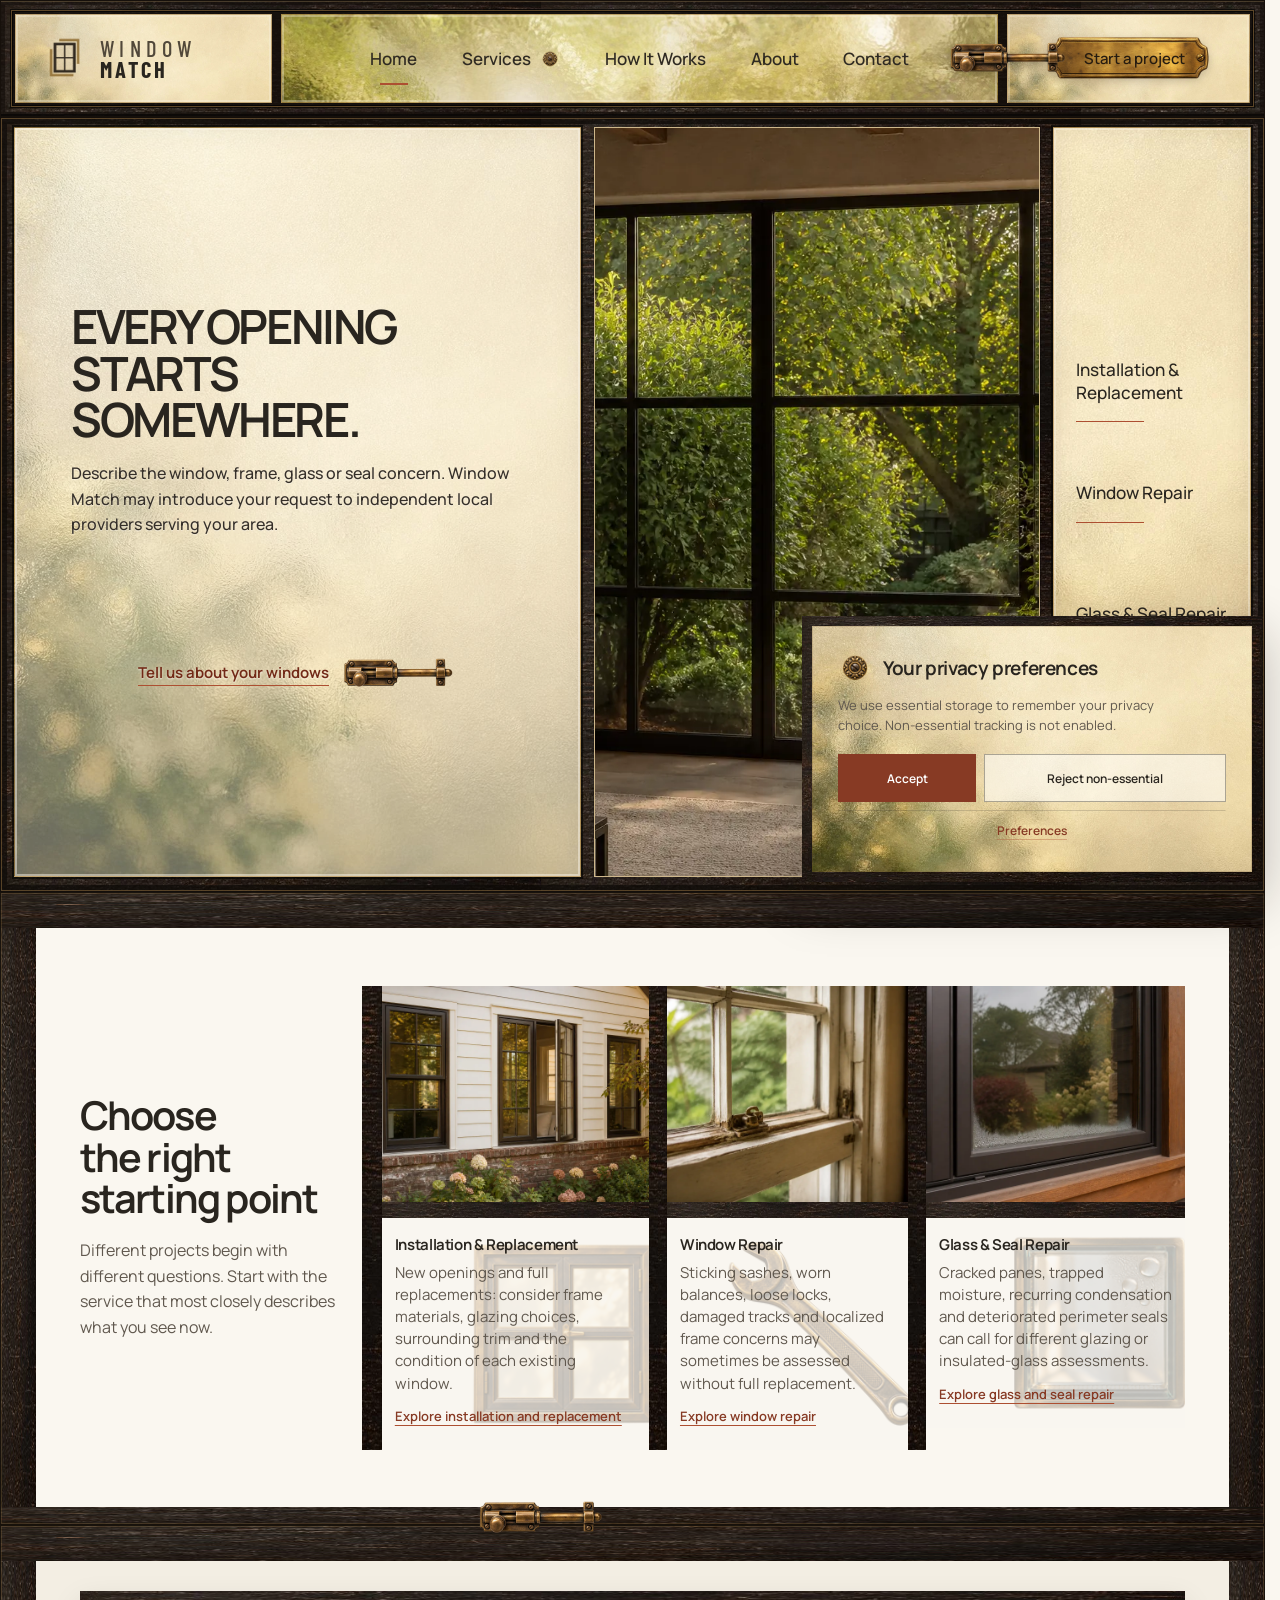
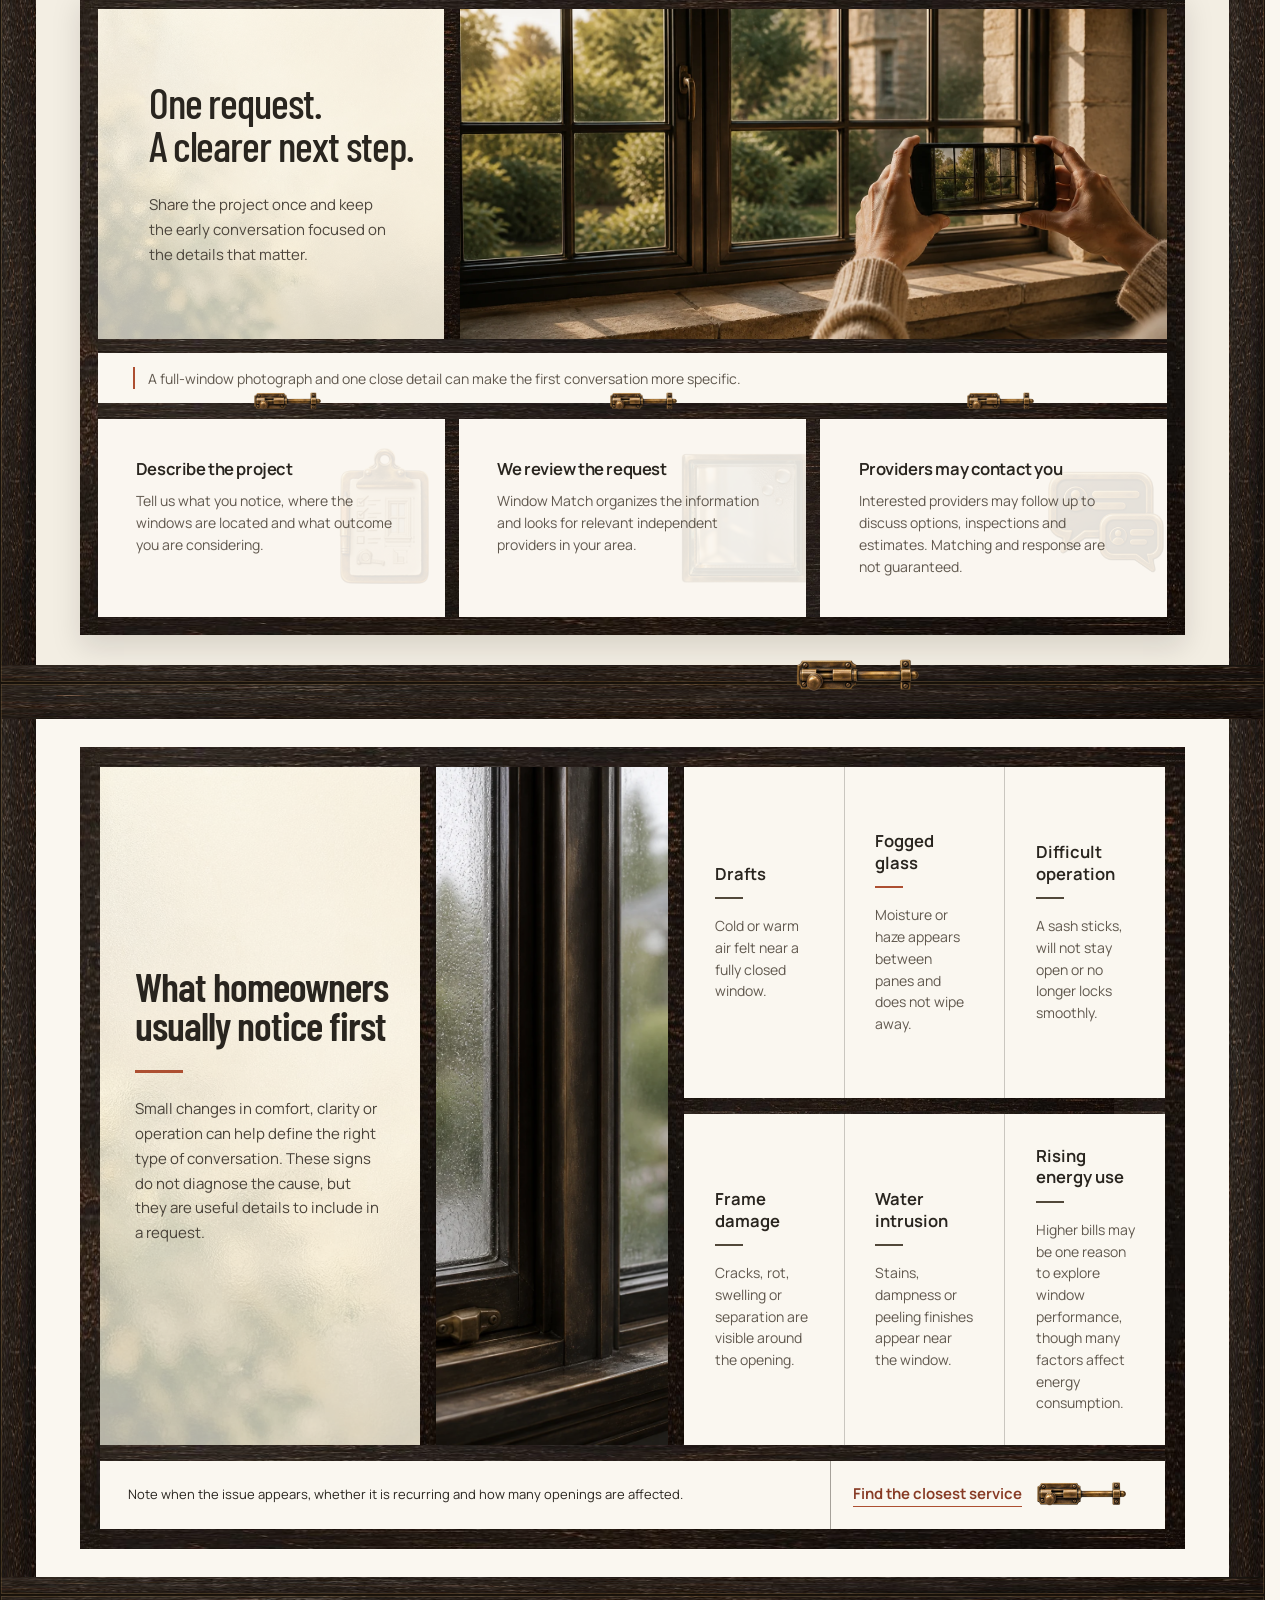
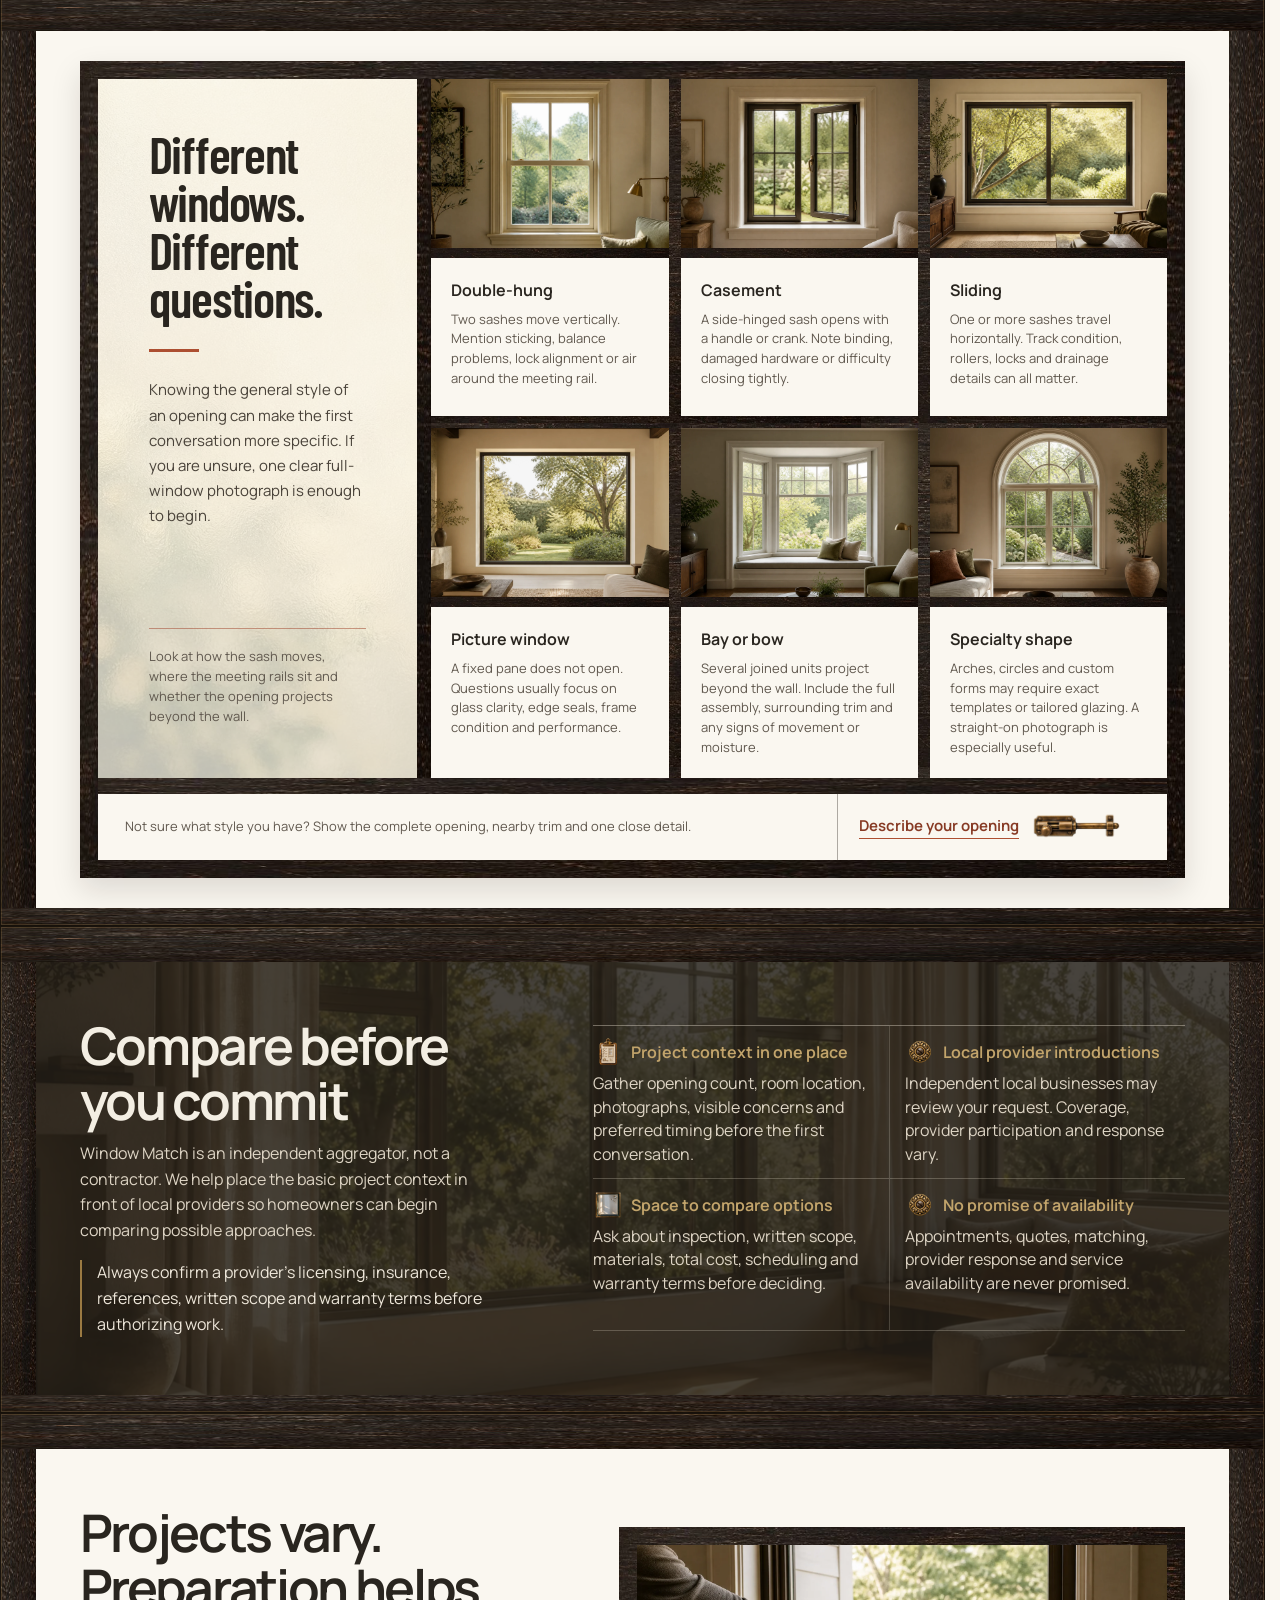
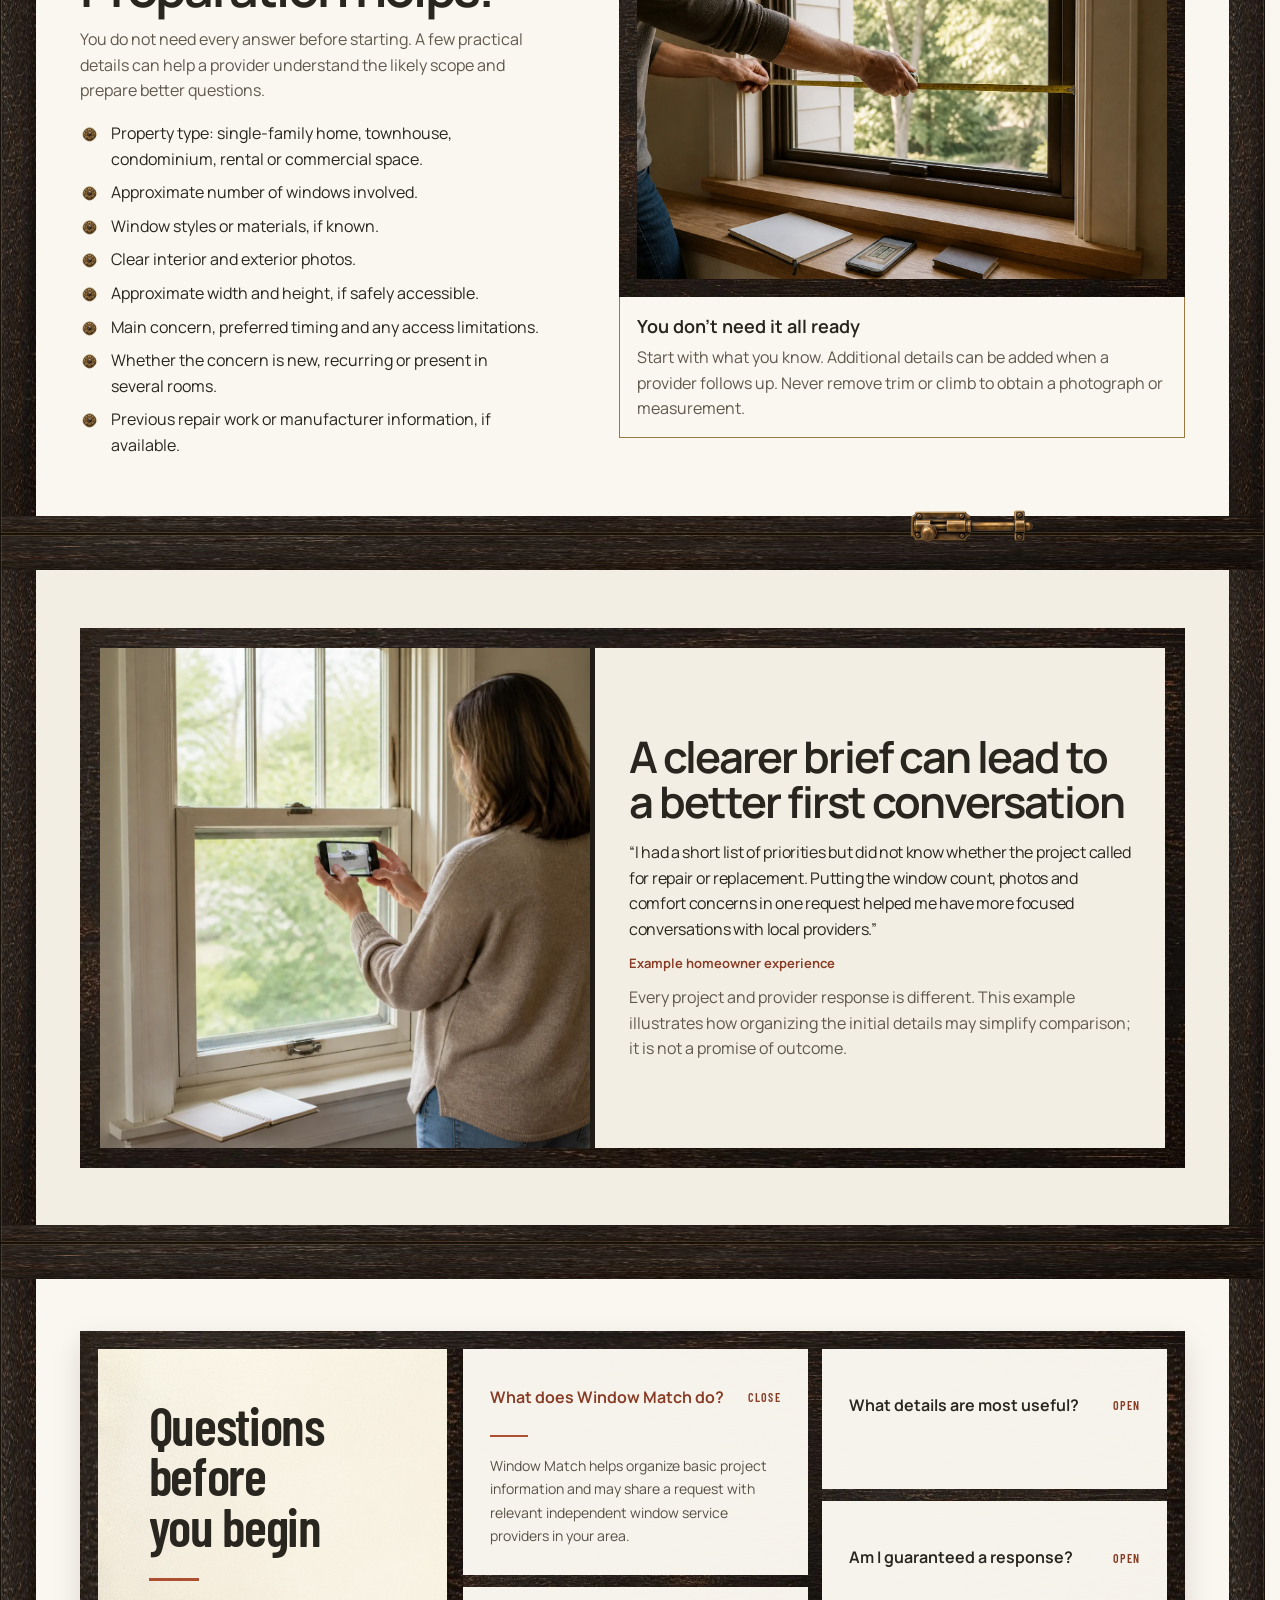
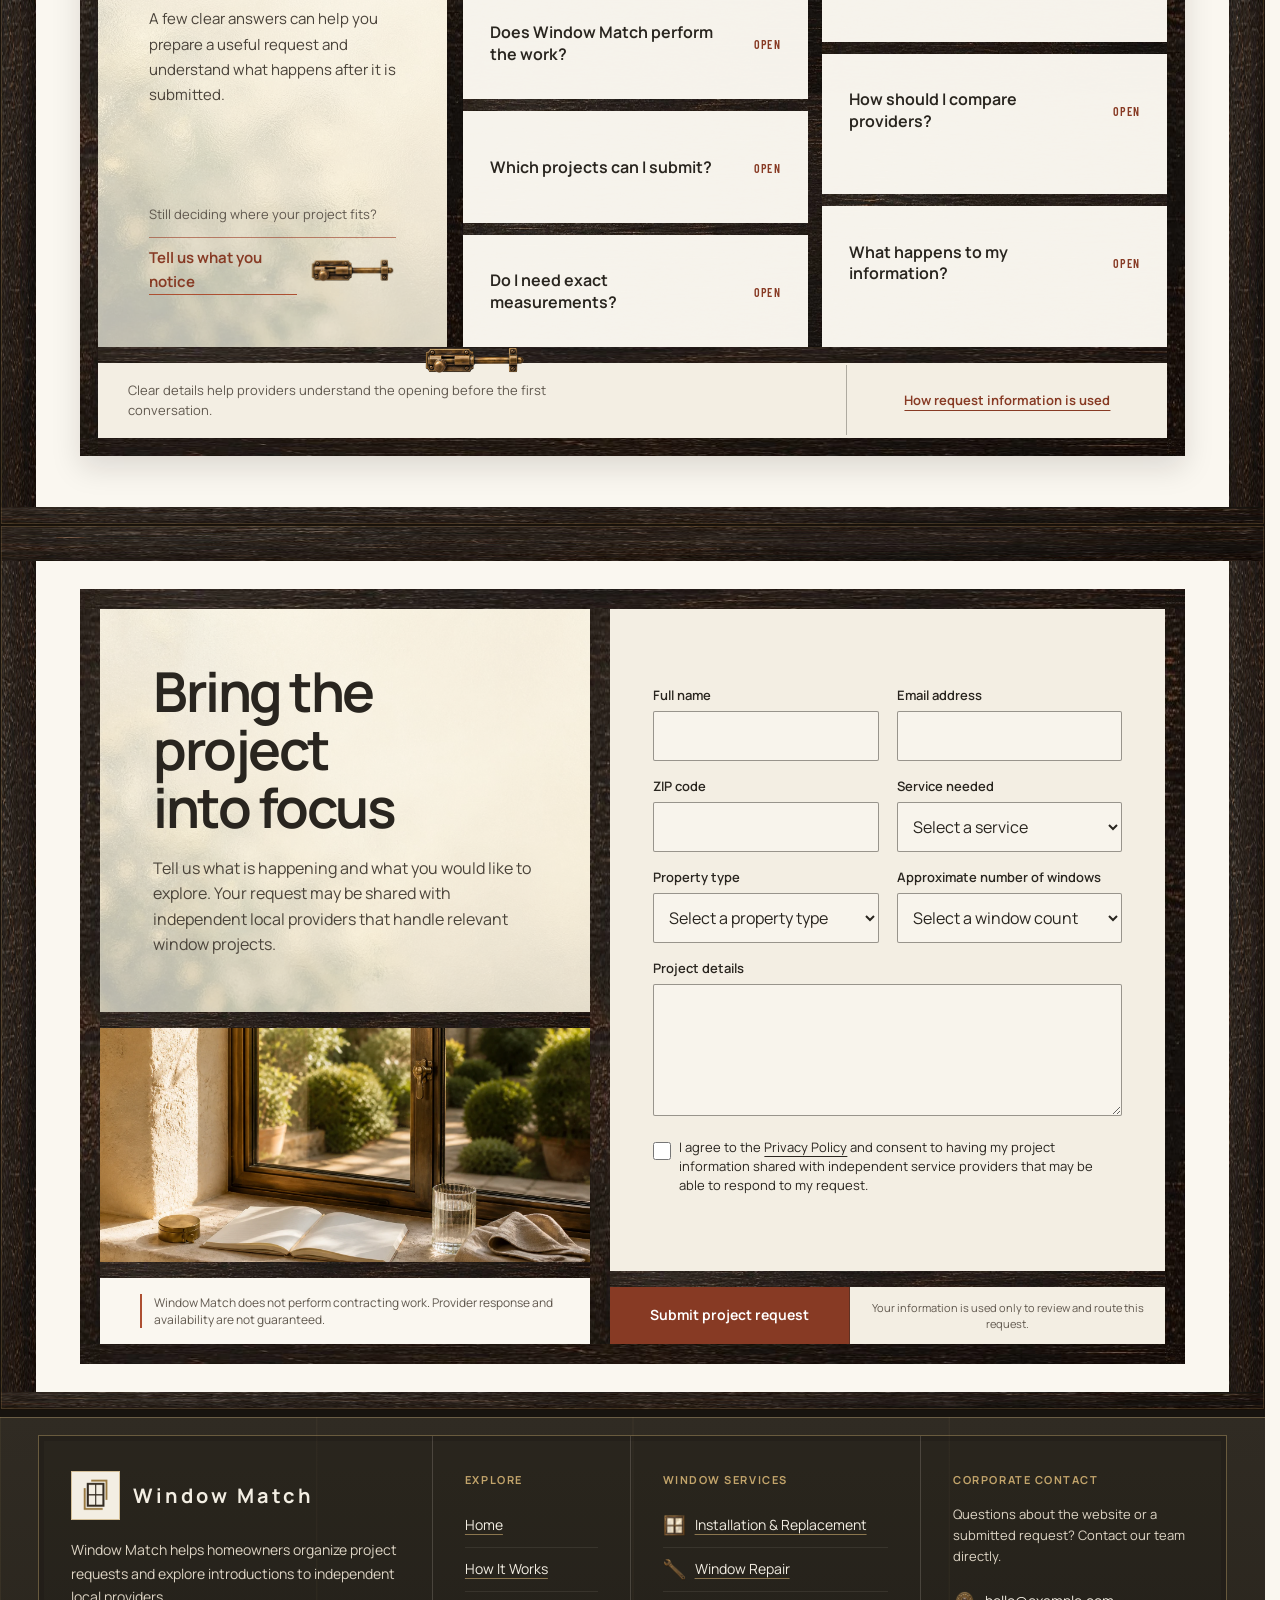
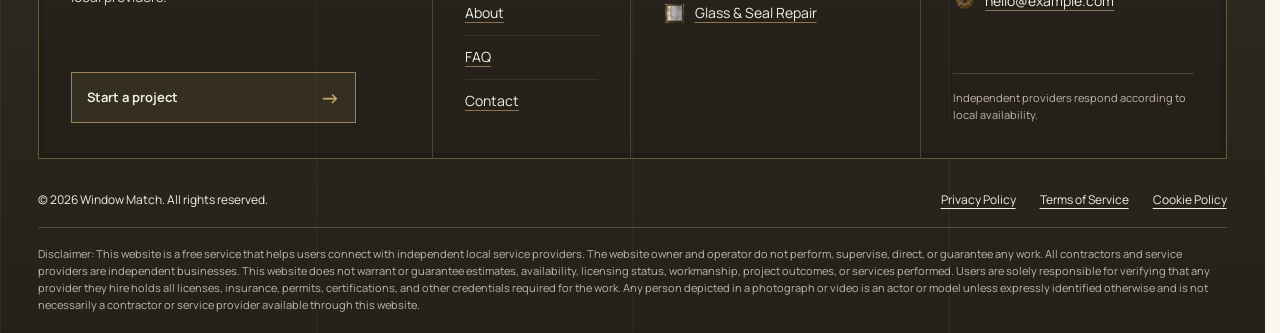
<file: index.html>
<!doctype html>
<html lang="en">
<head>
  <meta charset="utf-8">
  <meta name="viewport" content="width=device-width, initial-scale=1">
  <meta name="theme-color" content="#faf7f0">
  <title>Window Match | Independent Local Window Project Introductions</title>
  <meta name="description" content="Describe your window installation, repair, glass or seal project and explore introductions to independent local service providers.">
  <meta property="og:type" content="website">
  <meta property="og:title" content="Window Match | Every opening starts somewhere.">
  <meta property="og:description" content="Describe a window project and explore independent local provider introductions.">
  <meta property="og:image" content="img/common/social-card.webp">
  <meta name="twitter:card" content="summary_large_image">
  <meta name="twitter:title" content="Window Match | Every opening starts somewhere.">
  <meta name="twitter:description" content="Describe a window project and explore independent local provider introductions.">
  <meta name="twitter:image" content="img/common/social-card.webp">
  <link rel="preload" href="img/home/hero-window-wall-generated.webp" as="image" fetchpriority="high">
  <link rel="icon" href="img/common/logo-window-match-mark-generated.webp" type="image/webp">
  <link rel="stylesheet" href="css/bundle.css?v=20260826-19">
  <script src="config/site-config.js?v=20260826-18"></script>
<script src="js/main.js?v=20260826-22" defer></script>
  <script src="js/animations.js" defer></script>
</head>
<body class="home-page">
  <a class="skip-link" href="#main-content">Skip to content</a>
  <header class="site-header">
    <div class="header-frame">
      <a class="wordmark" href="index.html" aria-label="Window Match home"><img class="wordmark-mark" src="img/common/logo-window-match-mark-generated.webp" width="256" height="256" alt="" aria-hidden="true"><span class="wordmark-text"><span>WINDOW</span><span>MATCH</span></span></a>
      <nav class="header-nav" aria-label="Main navigation">
        <a href="index.html" aria-current="page">Home</a>
        <a href="#services">Services</a>
        <a href="#how-it-works">How It Works</a>
        <a href="#about">About</a>
        <a href="#contact">Contact</a>
      </nav>
      <div class="header-project"><a class="project-tab" href="#contact">Start a project<span class="latch" aria-hidden="true"></span></a></div>
      <button class="menu-toggle" type="button" aria-expanded="false" aria-controls="mobile-menu" aria-label="Open or close navigation menu"><span class="menu-label">Menu</span><span class="menu-mark" aria-hidden="true"></span></button>
    </div>
  </header>
  <div id="mobile-menu" class="mobile-menu" hidden>
    <nav aria-label="Mobile navigation">
      <a href="index.html" aria-current="page">Home</a>
      <a href="window-installation-replacement.html">Installation &amp; Replacement</a>
      <a href="window-repair.html">Window Repair</a>
      <a href="glass-seal-repair.html">Glass &amp; Seal Repair</a>
      <a href="#how-it-works">How It Works</a>
      <a href="#about">About</a>
      <a href="#contact">Contact</a>
    </nav>
    <a class="architectural-link" href="#contact"><span class="link-label">Tell us about your windows</span><span class="latch" aria-hidden="true"></span></a>
    <p class="mobile-menu-note">Independent providers. Availability varies by location.</p>
  </div>
  <main id="main-content">
    <section class="home-hero" aria-labelledby="home-hero-title">
      <div class="hero-transom"><img src="img/home/hero-window-wall-generated.webp" width="1536" height="1024" alt="" aria-hidden="true"></div>
      <div class="hero-copy pane--frosted">
        <h1 id="home-hero-title" class="hero-title">Every opening starts somewhere.</h1>
        <p class="hero-description">Describe the window, frame, glass or seal concern. Window Match may introduce your request to independent local providers serving your area.</p>
        <a class="architectural-link hero-cta" href="#contact"><span class="link-label">Tell us about your windows</span><span class="latch" aria-hidden="true"></span></a>
      </div>
      <figure class="hero-photograph"><img src="img/home/hero-window-wall-generated.webp" width="1536" height="1024" alt="Warm residential living room with a broad bronze-framed window wall overlooking a leafy garden" fetchpriority="high"></figure>
      <aside class="hero-services" aria-label="Window project services">
        <a class="hero-service" href="window-installation-replacement.html"><strong>Installation &amp; Replacement</strong><span>Explore new windows, full replacements and openings created during a renovation.</span></a>
        <a class="hero-service" href="window-repair.html"><strong>Window Repair</strong><span>Find help for difficult operation, damaged frames, sashes, locks and hardware.</span></a>
        <a class="hero-service" href="glass-seal-repair.html"><strong>Glass &amp; Seal Repair</strong><span>Explore options for cracked panes, fogged insulated glass and failed seals.</span></a>
        <p class="hero-disclosure">Independent providers. Availability varies by location.</p>
      </aside>
    </section>

    <section id="services" class="editorial-section" aria-labelledby="services-title">
      <div class="container reveal-on-scroll">
        <div class="section-heading">
          <h2 id="services-title" class="section-title">Choose the right starting point</h2>
          <p class="section-intro">Different projects begin with different questions. Start with the service that most closely describes what you see now.</p>
        </div>
        <div class="service-panes">
          <article class="service-pane"><img src="img/services/installation-hero-generated.webp" width="1536" height="1024" alt="Newly installed residential windows with dark frames, finished exterior trim and an open casement sash" loading="lazy"><div class="service-pane-body"><h3>Installation &amp; Replacement</h3><p>New openings and full replacements: consider frame materials, glazing choices, surrounding trim and the condition of each existing window.</p><a class="text-link" href="window-installation-replacement.html">Explore installation and replacement</a></div></article>
          <article class="service-pane"><img src="img/services/repair-hero-generated.webp" width="1536" height="1024" alt="Existing painted timber window sash with worn operating hardware and an aged brass latch" loading="lazy"><div class="service-pane-body"><h3>Window Repair</h3><p>Sticking sashes, worn balances, loose locks, damaged tracks and localized frame concerns may sometimes be assessed without full replacement.</p><a class="text-link" href="window-repair.html">Explore window repair</a></div></article>
          <article class="service-pane"><img src="img/services/glass-hero-generated.webp" width="1536" height="1024" alt="Residential insulated glass unit with visible condensation and moisture along the lower window seal" loading="lazy"><div class="service-pane-body"><h3>Glass &amp; Seal Repair</h3><p>Cracked panes, trapped moisture, recurring condensation and deteriorated perimeter seals can call for different glazing or insulated-glass assessments.</p><a class="text-link" href="glass-seal-repair.html">Explore glass and seal repair</a></div></article>
        </div>
      </div>
      <span class="section-frame-hardware section-frame-hardware--services latch" aria-hidden="true"></span>
    </section>

    <section id="how-it-works" class="editorial-section process-section" aria-labelledby="process-title">
      <div class="container process-layout process-window reveal-on-scroll">
        <div class="process-intro"><h2 id="process-title" class="section-title"><span>One request.</span><span>A clearer next step.</span></h2><p class="section-intro">Share the project once and keep the early conversation focused on the details that matter.</p></div>
        <figure class="process-photo"><img src="img/home/process-window-documentation-generated.webp" width="1885" height="834" alt="Homeowner holding a smartphone horizontally while photographing a dark bronze residential window opening" loading="lazy"></figure>
        <p class="process-context-note">A full-window photograph and one close detail can make the first conversation more specific.</p>
        <div class="process-stages">
          <article class="process-stage"><h3>Describe the project</h3><p>Tell us what you notice, where the windows are located and what outcome you are considering.</p></article>
          <article class="process-stage"><h3>We review the request</h3><p>Window Match organizes the information and looks for relevant independent providers in your area.</p></article>
          <article class="process-stage"><h3>Providers may contact you</h3><p>Interested providers may follow up to discuss options, inspections and estimates. Matching and response are not guaranteed.</p></article>
          <span class="process-hardware process-hardware--one latch" aria-hidden="true"></span><span class="process-hardware process-hardware--two latch" aria-hidden="true"></span><span class="process-hardware process-hardware--three latch" aria-hidden="true"></span>
        </div>
      </div>
      <span class="section-frame-hardware section-frame-hardware--process latch" aria-hidden="true"></span>
    </section>

    <section class="editorial-section concern-section" aria-labelledby="concerns-title">
      <div class="container concern-window reveal-on-scroll">
        <div class="concern-lead"><h2 id="concerns-title" class="section-title"><span>What homeowners</span><span>usually notice first</span></h2><p class="section-intro">Small changes in comfort, clarity or operation can help define the right type of conversation. These signs do not diagnose the cause, but they are useful details to include in a request.</p></div>
        <figure class="concern-photo"><img src="img/home/concern-window-panel-generated.webp" width="1024" height="1536" alt="Older dark bronze residential casement window with light condensation, faint glazing haze, worn frame edges and an aged brass latch" loading="lazy"></figure>
        <div class="concern-grid"><article class="concern-item"><h3>Drafts</h3><p>Cold or warm air felt near a fully closed window.</p></article><article class="concern-item"><h3>Fogged glass</h3><p>Moisture or haze appears between panes and does not wipe away.</p></article><article class="concern-item"><h3>Difficult operation</h3><p>A sash sticks, will not stay open or no longer locks smoothly.</p></article><article class="concern-item"><h3>Frame damage</h3><p>Cracks, rot, swelling or separation are visible around the opening.</p></article><article class="concern-item"><h3>Water intrusion</h3><p>Stains, dampness or peeling finishes appear near the window.</p></article><article class="concern-item"><h3>Rising energy use</h3><p>Higher bills may be one reason to explore window performance, though many factors affect energy consumption.</p></article></div>
        <div class="concern-bottom"><p class="concern-context-note">Note when the issue appears, whether it is recurring and how many openings are affected.</p><a class="architectural-link concern-link" href="#services"><span class="link-label">Find the closest service</span><span class="latch" aria-hidden="true"></span></a></div>
      </div>
    </section>

    <section class="editorial-section window-styles-section" aria-labelledby="window-styles-title">
      <div class="container window-styles-window reveal-on-scroll">
        <div class="window-styles-intro">
          <div><h2 id="window-styles-title" class="section-title">Different windows. Different questions.</h2><p class="section-intro">Knowing the general style of an opening can make the first conversation more specific. If you are unsure, one clear full-window photograph is enough to begin.</p></div>
          <p class="window-styles-hint">Look at how the sash moves, where the meeting rails sit and whether the opening projects beyond the wall.</p>
        </div>
        <div class="window-styles-grid" aria-label="Common residential window styles">
          <article class="window-style-card"><figure><img src="img/home/window-style-double-hung-generated.webp" width="1456" height="1088" alt="Traditional double-hung residential window with upper and lower vertically sliding sashes" loading="lazy"></figure><div class="window-style-copy"><h3>Double-hung</h3><p>Two sashes move vertically. Mention sticking, balance problems, lock alignment or air around the meeting rail.</p></div></article>
          <article class="window-style-card"><figure><img src="img/home/window-style-casement-generated.webp" width="1456" height="1088" alt="Dark bronze casement window with a side-hinged sash opened outward" loading="lazy"></figure><div class="window-style-copy"><h3>Casement</h3><p>A side-hinged sash opens with a handle or crank. Note binding, damaged hardware or difficulty closing tightly.</p></div></article>
          <article class="window-style-card"><figure><img src="img/home/window-style-sliding-generated.webp" width="1456" height="1088" alt="Wide horizontal sliding residential window with two side-by-side sashes" loading="lazy"></figure><div class="window-style-copy"><h3>Sliding</h3><p>One or more sashes travel horizontally. Track condition, rollers, locks and drainage details can all matter.</p></div></article>
          <article class="window-style-card"><figure><img src="img/home/window-style-picture-generated.webp" width="1456" height="1088" alt="Large fixed picture window with an uninterrupted central pane and slim dark frame" loading="lazy"></figure><div class="window-style-copy"><h3>Picture window</h3><p>A fixed pane does not open. Questions usually focus on glass clarity, edge seals, frame condition and performance.</p></div></article>
          <article class="window-style-card"><figure><img src="img/home/window-style-bay-generated.webp" width="1456" height="1088" alt="Three-panel bay window projecting outward and forming an interior window seat" loading="lazy"></figure><div class="window-style-copy"><h3>Bay or bow</h3><p>Several joined units project beyond the wall. Include the full assembly, surrounding trim and any signs of movement or moisture.</p></div></article>
          <article class="window-style-card"><figure><img src="img/home/window-style-specialty-generated.webp" width="1456" height="1088" alt="Large arched specialty window with a semicircular upper section" loading="lazy"></figure><div class="window-style-copy"><h3>Specialty shape</h3><p>Arches, circles and custom forms may require exact templates or tailored glazing. A straight-on photograph is especially useful.</p></div></article>
        </div>
        <div class="window-styles-bottom"><p>Not sure what style you have? Show the complete opening, nearby trim and one close detail.</p><a class="architectural-link window-styles-link" href="#contact"><span class="link-label">Describe your opening</span><span class="latch" aria-hidden="true"></span></a></div>
      </div>
    </section>

    <section id="about" class="editorial-section about-section" aria-labelledby="about-title">
      <div class="about-parallax" aria-hidden="true"><img src="img/home/about-parallax-generated.webp" width="1536" height="1024" alt="" loading="lazy" decoding="async"></div>
      <div class="container about-layout reveal-on-scroll">
        <div class="about-copy"><h2 id="about-title" class="section-title">Compare before you commit</h2><p class="section-intro">Window Match is an independent aggregator, not a contractor. We help place the basic project context in front of local providers so homeowners can begin comparing possible approaches.</p><p class="trust-note">Always confirm a provider’s licensing, insurance, references, written scope and warranty terms before authorizing work.</p></div>
        <div class="value-list"><article class="value-item"><h3>Project context in one place</h3><p>Gather opening count, room location, photographs, visible concerns and preferred timing before the first conversation.</p></article><article class="value-item"><h3>Local provider introductions</h3><p>Independent local businesses may review your request. Coverage, provider participation and response vary.</p></article><article class="value-item"><h3>Space to compare options</h3><p>Ask about inspection, written scope, materials, total cost, scheduling and warranty terms before deciding.</p></article><article class="value-item"><h3>No promise of availability</h3><p>Appointments, quotes, matching, provider response and service availability are never promised.</p></article></div>
      </div>
    </section>

    <section class="editorial-section" aria-labelledby="preparation-title">
      <div class="container preparation-layout reveal-on-scroll">
        <div class="preparation-copy"><h2 id="preparation-title" class="section-title">Projects vary. Preparation helps.</h2><p class="section-intro">You do not need every answer before starting. A few practical details can help a provider understand the likely scope and prepare better questions.</p><ul class="preparation-list"><li>Property type: single-family home, townhouse, condominium, rental or commercial space.</li><li>Approximate number of windows involved.</li><li>Window styles or materials, if known.</li><li>Clear interior and exterior photos.</li><li>Approximate width and height, if safely accessible.</li><li>Main concern, preferred timing and any access limitations.</li><li>Whether the concern is new, recurring or present in several rooms.</li><li>Previous repair work or manufacturer information, if available.</li></ul></div>
        <div class="preparation-visual"><figure class="preparation-image"><img src="img/home/project-preparation-generated.webp" width="1536" height="1024" alt="Homeowner measuring a residential window opening with a tape measure while project notes, a window photograph and a finish sample rest on the sill" loading="lazy"></figure><aside class="preparation-callout"><h3>You don’t need it all ready</h3><p>Start with what you know. Additional details can be added when a provider follows up. Never remove trim or climb to obtain a photograph or measurement.</p></aside></div>
      </div>
      <span class="section-frame-hardware section-frame-hardware--preparation latch" aria-hidden="true"></span>
    </section>

    <section class="editorial-section story-section" aria-labelledby="story-title">
      <div class="container story-layout reveal-on-scroll"><figure class="story-image"><img src="img/home/homeowner-perspective-generated.webp" width="1402" height="1122" alt="Homeowner photographing the sash and latch of an existing residential window while preparing details for a repair or replacement conversation" loading="lazy"></figure><div class="story-content"><h2 id="story-title" class="section-title">A clearer brief can lead to a better first conversation</h2><blockquote>“I had a short list of priorities but did not know whether the project called for repair or replacement. Putting the window count, photos and comfort concerns in one request helped me have more focused conversations with local providers.”</blockquote><p class="story-attribution">Example homeowner experience</p><p class="story-disclaimer">Every project and provider response is different. This example illustrates how organizing the initial details may simplify comparison; it is not a promise of outcome.</p></div></div>
    </section>

    <section id="faq" class="editorial-section faq-section" aria-labelledby="faq-title">
      <div class="container faq-window reveal-on-scroll">
        <div class="faq-intro">
          <div>
            <h2 id="faq-title" class="section-title">Questions before you begin</h2>
            <p class="section-intro">A few clear answers can help you prepare a useful request and understand what happens after it is submitted.</p>
          </div>
          <div class="faq-intro-footer">
            <p>Still deciding where your project fits?</p>
            <a class="architectural-link faq-contact-link" href="#contact"><span class="link-label">Tell us what you notice</span><span class="latch" aria-hidden="true"></span></a>
          </div>
        </div>
        <div class="faq-list" aria-label="Frequently asked questions">
          <div class="faq-column">
            <details open>
              <summary><span>What does Window Match do?</span><span class="faq-state" aria-hidden="true"><span class="faq-state-open">Open</span><span class="faq-state-close">Close</span></span></summary>
              <div class="faq-answer"><div class="faq-answer-inner"><p>Window Match helps organize basic project information and may share a request with relevant independent window service providers in your area.</p></div></div>
            </details>
            <details>
              <summary><span>Does Window Match perform the work?</span><span class="faq-state" aria-hidden="true"><span class="faq-state-open">Open</span><span class="faq-state-close">Close</span></span></summary>
              <div class="faq-answer"><div class="faq-answer-inner"><p>No. Window Match is an independent aggregator, not a contractor. Any inspection, estimate, agreement or work is handled directly by an independent provider.</p></div></div>
            </details>
            <details>
              <summary><span>Which projects can I submit?</span><span class="faq-state" aria-hidden="true"><span class="faq-state-open">Open</span><span class="faq-state-close">Close</span></span></summary>
              <div class="faq-answer"><div class="faq-answer-inner"><p>You can describe installation and replacement projects, operational repairs, frame or hardware concerns, and glass or seal issues. Choose “Not sure” if the right service is unclear.</p></div></div>
            </details>
            <details>
              <summary><span>Do I need exact measurements?</span><span class="faq-state" aria-hidden="true"><span class="faq-state-open">Open</span><span class="faq-state-close">Close</span></span></summary>
              <div class="faq-answer"><div class="faq-answer-inner"><p>No. An approximate window count, the room or elevation, clear photographs and a description of the concern are enough to start. Only measure when the opening is safely accessible.</p></div></div>
            </details>
          </div>
          <div class="faq-column">
            <details>
              <summary><span>What details are most useful?</span><span class="faq-state" aria-hidden="true"><span class="faq-state-open">Open</span><span class="faq-state-close">Close</span></span></summary>
              <div class="faq-answer"><div class="faq-answer-inner"><p>Include what you see or feel, how many openings are affected, whether the issue is recurring, the property type, preferred timing and any useful photographs.</p></div></div>
            </details>
            <details>
              <summary><span>Am I guaranteed a response?</span><span class="faq-state" aria-hidden="true"><span class="faq-state-open">Open</span><span class="faq-state-close">Close</span></span></summary>
              <div class="faq-answer"><div class="faq-answer-inner"><p>No. Provider participation, coverage, availability and response vary by project and location. Submitting a request does not guarantee a match, appointment or estimate.</p></div></div>
            </details>
            <details>
              <summary><span>How should I compare providers?</span><span class="faq-state" aria-hidden="true"><span class="faq-state-open">Open</span><span class="faq-state-close">Close</span></span></summary>
              <div class="faq-answer"><div class="faq-answer-inner"><p>Ask each provider about licensing, insurance, references, written scope, materials, total cost, scheduling and warranty terms before authorizing work.</p></div></div>
            </details>
            <details>
              <summary><span>What happens to my information?</span><span class="faq-state" aria-hidden="true"><span class="faq-state-open">Open</span><span class="faq-state-close">Close</span></span></summary>
              <div class="faq-answer"><div class="faq-answer-inner"><p>Your request is used to review and route the project and may be shared with independent providers that could respond. See the Privacy Policy for full details.</p></div></div>
            </details>
          </div>
        </div>
        <div class="faq-bottom"><p>Clear details help providers understand the opening before the first conversation.</p><a href="privacy.html">How request information is used</a></div>
        <span class="faq-mullion-hardware latch" aria-hidden="true"></span>
      </div>
    </section>

    <section id="contact" class="editorial-section" aria-labelledby="contact-title">
      <div class="container contact-layout reveal-on-scroll">
        <div class="contact-copy">
          <div class="contact-copy-pane">
            <h2 id="contact-title" class="section-title">Bring the project into focus</h2>
            <p class="section-intro">Tell us what is happening and what you would like to explore. Your request may be shared with independent local providers that handle relevant window projects.</p>
          </div>
          <figure class="contact-photo">
            <img src="img/home/contact-window-project-generated.webp" width="1680" height="945" alt="Warm bronze-framed residential window with an open project notebook, brass tape measure and clear glass arranged on the sunlit sill" loading="lazy">
          </figure>
          <p class="contact-support">Window Match does not perform contracting work. Provider response and availability are not guaranteed.</p>
        </div>
        <div class="contact-form-pane">
          <form class="request-form" action="handler.php" method="post">
            <input type="hidden" name="form_started_at" value="">
            <input type="hidden" name="source_page" value="/index.html">
            <div class="visually-hidden" aria-hidden="true"><label for="home-company-website">Leave this field empty</label><input id="home-company-website" type="text" name="company_website" tabindex="-1" autocomplete="off"></div>
            <div class="form-grid">
              <div class="field"><label for="home-full-name">Full name</label><input id="home-full-name" name="full_name" type="text" autocomplete="name" maxlength="120" minlength="2" required><span id="home-name-error" class="field-error" data-error-for="full_name"></span></div>
              <div class="field"><label for="home-email">Email address</label><input id="home-email" name="email" type="email" autocomplete="email" maxlength="254" required><span id="home-email-error" class="field-error" data-error-for="email"></span></div>
              <div class="field"><label for="home-zip">ZIP code</label><input id="home-zip" name="zip_code" type="text" inputmode="numeric" autocomplete="postal-code" pattern="[0-9]{5}" maxlength="5" required><span id="home-zip-error" class="field-error" data-error-for="zip_code"></span></div>
              <div class="field"><label for="home-service">Service needed</label><select id="home-service" name="service_needed" required><option value="">Select a service</option><option value="Window Installation &amp; Replacement">Installation &amp; Replacement</option><option value="Window Repair">Window Repair</option><option value="Glass &amp; Seal Repair">Glass &amp; Seal Repair</option><option value="Not sure">Not sure</option></select><span id="home-service-error" class="field-error" data-error-for="service_needed"></span></div>
              <div class="field"><label for="home-property">Property type</label><select id="home-property" name="property_type" required><option value="">Select a property type</option><option>Single-family home</option><option>Townhouse</option><option>Condominium</option><option>Rental property</option><option>Commercial property</option><option>Other</option></select><span id="home-property-error" class="field-error" data-error-for="property_type"></span></div>
              <div class="field"><label for="home-window-count">Approximate number of windows</label><select id="home-window-count" name="window_count" required><option value="">Select a window count</option><option value="1">1</option><option value="2-5">2–5</option><option value="6-10">6–10</option><option value="More than 10">More than 10</option><option value="Not sure">Not sure</option></select><span id="home-count-error" class="field-error" data-error-for="window_count"></span></div>
              <div class="field field--wide"><label for="home-details">Project details</label><textarea id="home-details" name="project_details" maxlength="3000" minlength="15" required></textarea><span id="home-details-error" class="field-error" data-error-for="project_details"></span></div>
              <div class="field field--wide"><div class="consent-field"><input id="home-consent" name="consent" type="checkbox" value="yes" required><label for="home-consent">I agree to the <a href="privacy.html">Privacy Policy</a> and consent to having my project information shared with independent service providers that may be able to respond to my request.</label></div><span id="home-consent-error" class="field-error" data-error-for="consent"></span></div>
              <div class="field field--wide"><p class="form-status" role="status" aria-live="polite" hidden></p></div>
            </div>
            <div class="contact-action-row"><button class="submit-button" type="submit">Submit project request</button><p class="contact-privacy-note">Your information is used only to review and route this request.</p></div>
          </form>
        </div>
      </div>
    </section>
  </main>

<footer class="site-footer"><div class="container footer-main"><div><p class="footer-brand"><img class="footer-brand-mark" src="img/common/logo-window-match-mark-generated.webp" width="256" height="256" alt="" aria-hidden="true"><span data-config="siteName">Window Match</span></p><p class="footer-description" data-config="footerDescription">Window Match helps homeowners organize window project requests and explore introductions to independent local providers.</p></div><div><h2 class="footer-heading">Explore</h2><ul class="footer-links"><li><a href="index.html">Home</a></li><li><a href="#how-it-works">How It Works</a></li><li><a href="#about">About</a></li><li><a href="#faq">FAQ</a></li><li><a href="#contact">Contact</a></li></ul></div><div><h2 class="footer-heading">Window services</h2><ul class="footer-links"><li><a href="window-installation-replacement.html">Installation &amp; Replacement</a></li><li><a href="window-repair.html">Window Repair</a></li><li><a href="glass-seal-repair.html">Glass &amp; Seal Repair</a></li></ul></div><div class="footer-contact"><h2 class="footer-heading">Corporate contact</h2><a href="mailto:hello@example.com" data-config-email>hello@example.com</a></div></div><div class="container footer-bottom"><p data-config="copyrightText">© 2026 Window Match. All rights reserved.</p><nav class="footer-legal" aria-label="Legal navigation"><a href="privacy.html">Privacy Policy</a><a href="terms.html">Terms of Service</a><a href="cookie-policy.html">Cookie Policy</a></nav><p class="footer-disclosure" data-config="aggregatorDisclosure">Disclaimer: This website is a free service that helps users connect with independent local service providers. The website owner and operator do not perform, supervise, direct, or guarantee any work. All contractors and service providers are independent businesses. This website does not warrant or guarantee estimates, availability, licensing status, workmanship, project outcomes, or services performed. Users are solely responsible for verifying that any provider they hire holds all licenses, insurance, permits, certifications, and other credentials required for the work. Any person depicted in a photograph or video is an actor or model unless expressly identified otherwise and is not necessarily a contractor or service provider available through this website.</p></div></footer>
  <aside class="cookie-banner" aria-labelledby="cookie-title" hidden><h2 id="cookie-title">Your privacy preferences</h2><p>We use essential storage to remember your privacy choice. Non-essential tracking is not enabled.</p><div class="cookie-actions"><button class="cookie-accept" type="button" data-cookie-choice="accepted-essential">Accept</button><button type="button" data-cookie-choice="essential-only">Reject non-essential</button><button type="button" data-cookie-choice="preferences-essential">Preferences</button></div></aside>
</body>
</html>
</file>
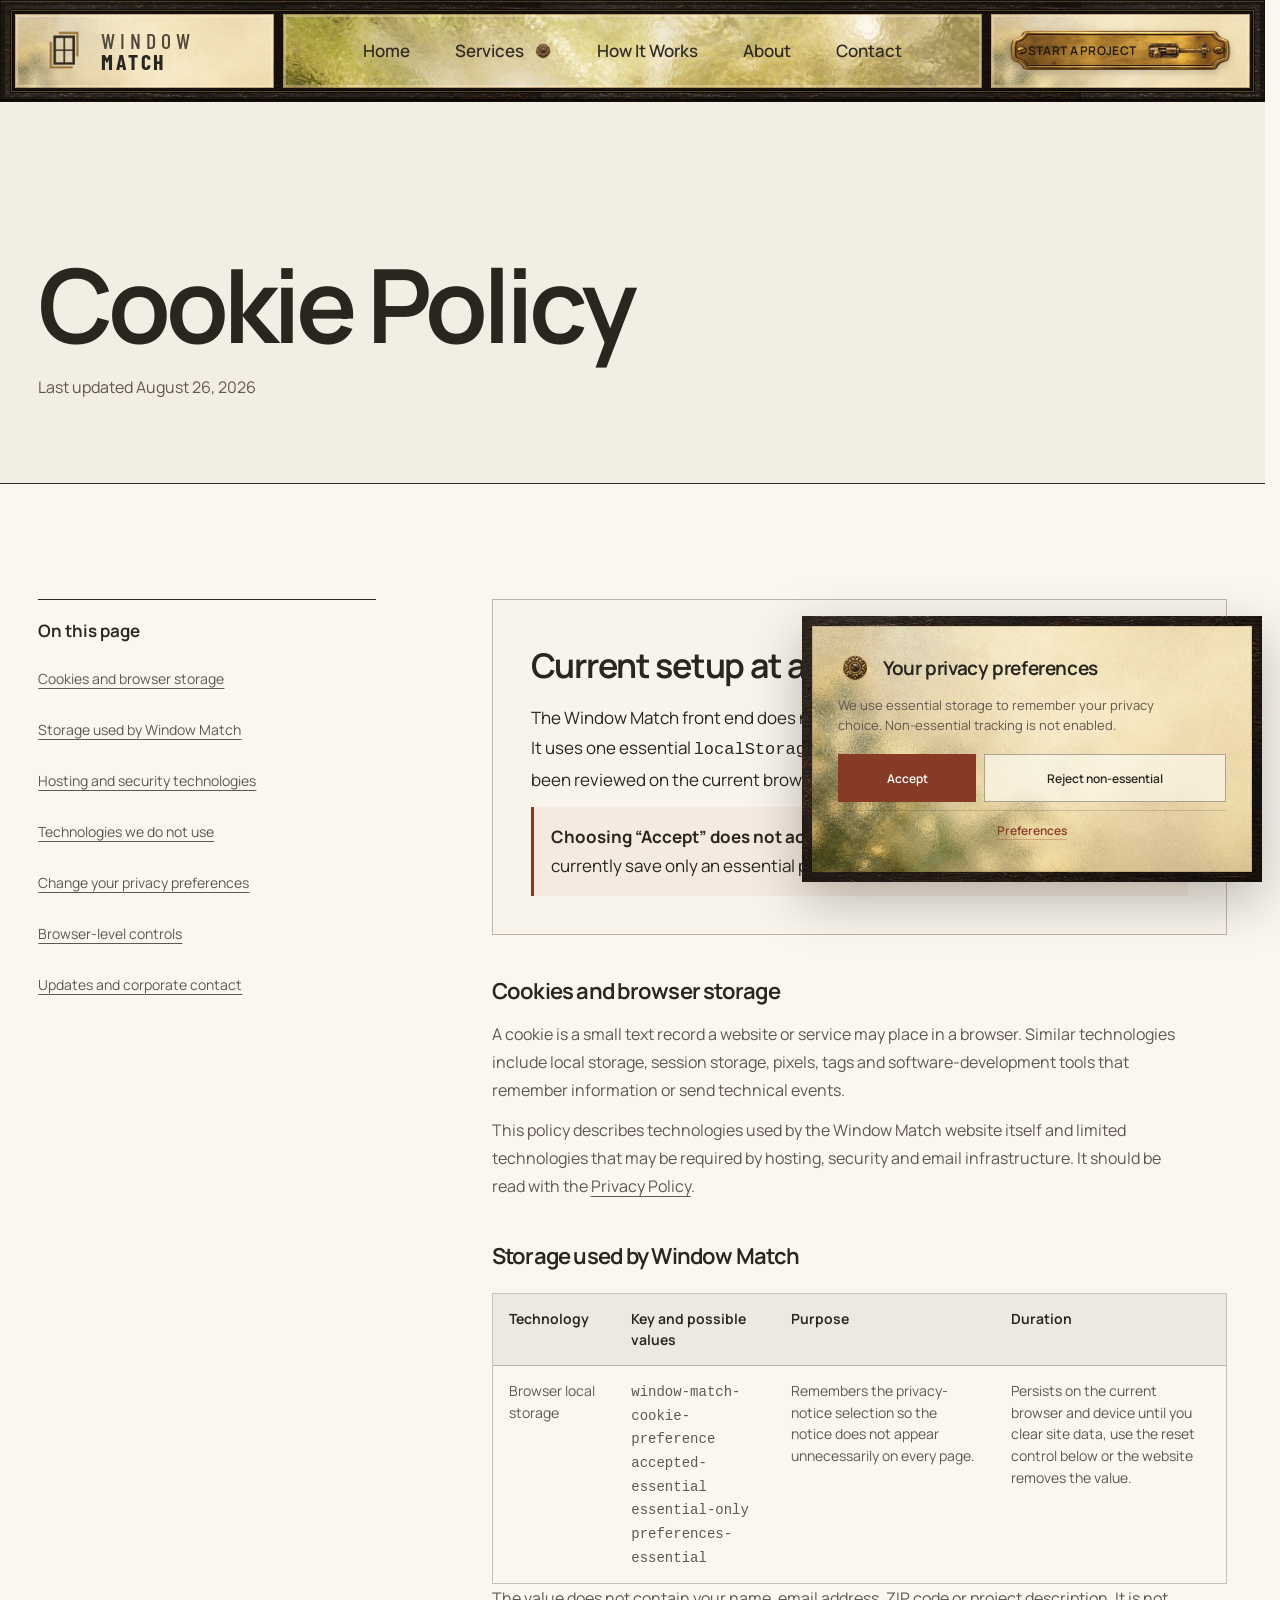
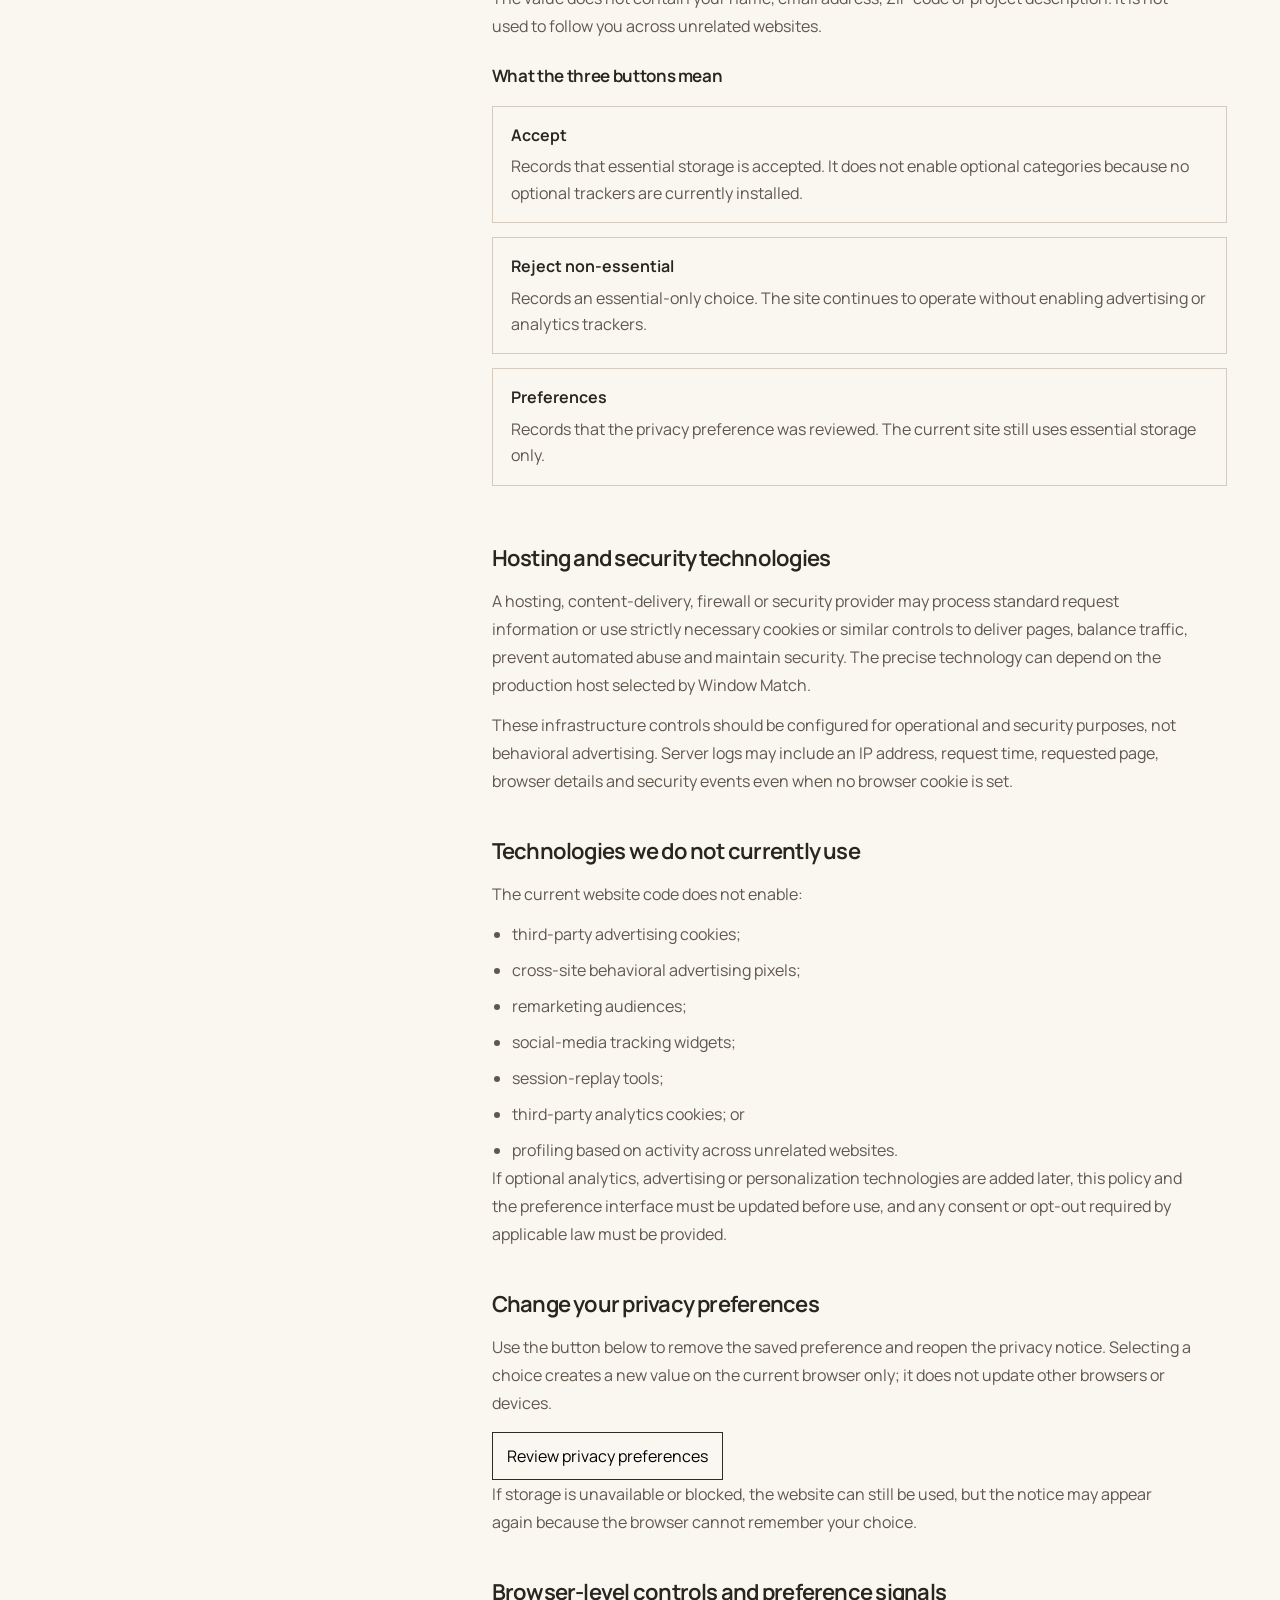
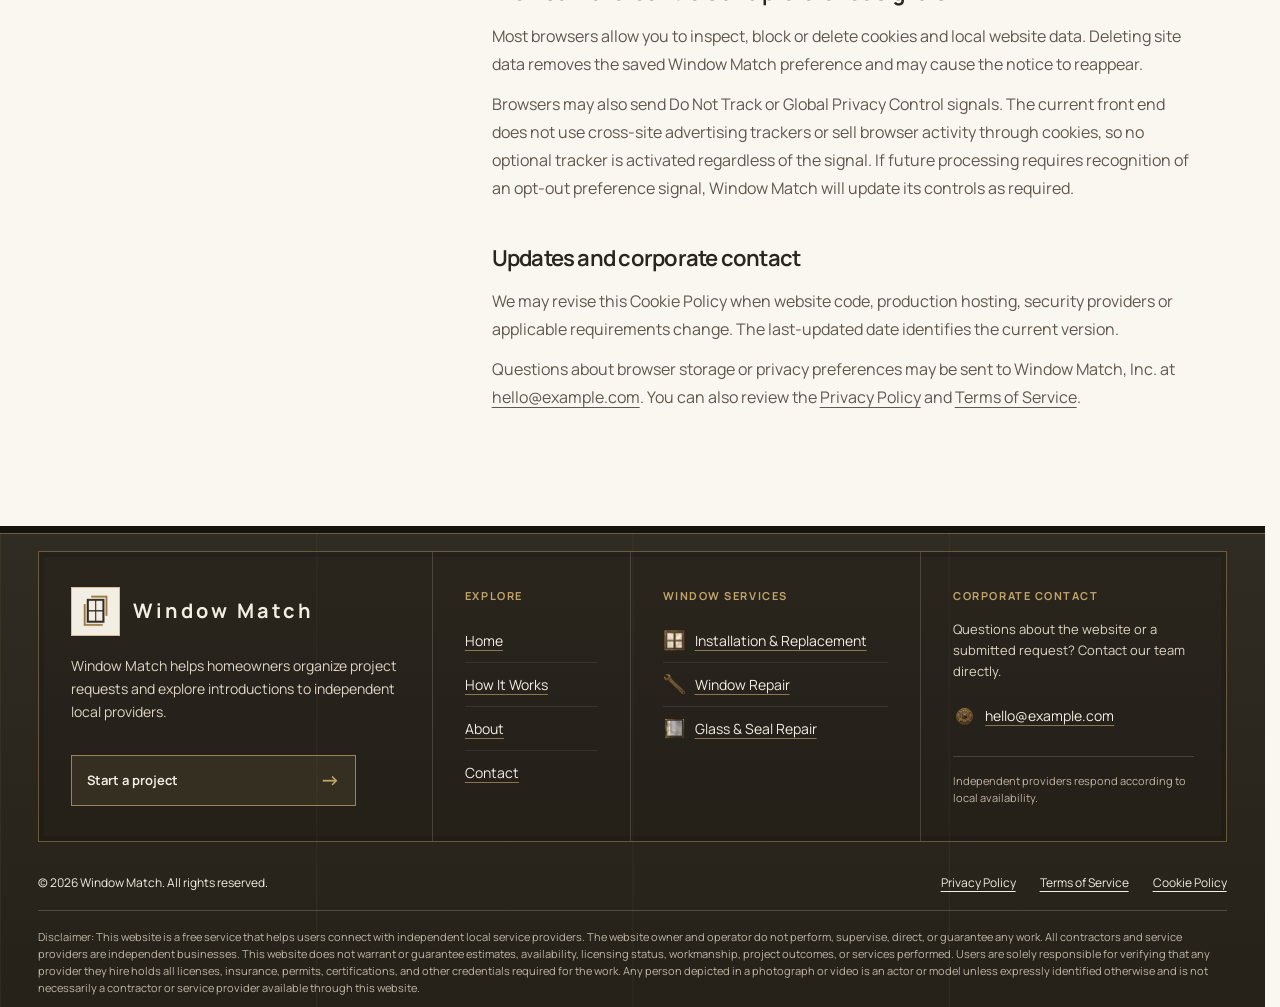
<file: cookie-policy.html>
<!doctype html>
<html lang="en">
<head>
<meta charset="utf-8">
<meta name="viewport" content="width=device-width, initial-scale=1">
<meta name="theme-color" content="#faf7f0">
<title>Cookie Policy | Window Match</title>
<meta name="description" content="Understand Window Match essential preference storage, the absence of non-essential tracking by default and how to change your choices.">
<meta property="og:type" content="website">
<meta property="og:title" content="Cookie Policy | Window Match">
<meta property="og:description" content="Understand Window Match essential preference storage, the absence of non-essential tracking by default and how to change your choices.">
<meta property="og:image" content="img/common/social-card.webp">
<meta name="twitter:card" content="summary_large_image">
<meta name="twitter:title" content="Cookie Policy | Window Match">
<meta name="twitter:description" content="Understand Window Match essential preference storage, the absence of non-essential tracking by default and how to change your choices.">
<meta name="twitter:image" content="img/common/social-card.webp">
<link rel="icon" href="img/common/logo-window-match-mark-generated.webp" type="image/webp">
<link rel="stylesheet" href="css/bundle.css?v=20260826-19">
<script src="config/site-config.js?v=20260826-18"></script>
<script src="js/main.js?v=20260826-22" defer></script>
<script src="js/animations.js" defer></script>
</head>
<body>
<a class="skip-link" href="#main-content">Skip to content</a>
<header class="site-header"><div class="header-frame"><a class="wordmark" href="index.html" aria-label="Window Match home"><img class="wordmark-mark" src="img/common/logo-window-match-mark-generated.webp" width="256" height="256" alt="" aria-hidden="true"><span class="wordmark-text"><span>WINDOW</span><span>MATCH</span></span></a><nav class="header-nav" aria-label="Main navigation"><a href="index.html">Home</a><a href="index.html#services">Services</a><a href="index.html#how-it-works">How It Works</a><a href="index.html#about">About</a><a href="index.html#contact">Contact</a></nav><div class="header-project"><a class="project-tab" href="index.html#contact">Start a project<span class="latch" aria-hidden="true"></span></a></div><button class="menu-toggle" type="button" aria-expanded="false" aria-controls="mobile-menu" aria-label="Open or close navigation menu"><span class="menu-label">Menu</span><span class="menu-mark" aria-hidden="true"></span></button></div></header>
<div id="mobile-menu" class="mobile-menu" hidden><nav aria-label="Mobile navigation"><a href="index.html">Home</a><a href="window-installation-replacement.html">Installation &amp; Replacement</a><a href="window-repair.html">Window Repair</a><a href="glass-seal-repair.html">Glass &amp; Seal Repair</a><a href="index.html#how-it-works">How It Works</a><a href="index.html#about">About</a><a href="index.html#contact">Contact</a></nav><a class="architectural-link" href="index.html#contact"><span class="link-label">Tell us about your windows</span><span class="latch" aria-hidden="true"></span></a><p class="mobile-menu-note">Independent providers. Availability varies by location.</p></div>
<main id="main-content"><div class="legal-hero"><div class="container"><h1 class="legal-title">Cookie Policy</h1><p class="legal-updated">Last updated August 26, 2026</p></div></div><div class="container legal-layout"><nav class="legal-toc" aria-label="Table of contents"><h2>On this page</h2><ol>
<li><a href="#what-cookies-are">Cookies and browser storage</a></li>
<li><a href="#essential-preferences">Storage used by Window Match</a></li>
<li><a href="#infrastructure">Hosting and security technologies</a></li>
<li><a href="#non-essential-tracking">Technologies we do not use</a></li>
<li><a href="#change-preferences">Change your privacy preferences</a></li>
<li><a href="#browser-controls">Browser-level controls</a></li>
<li><a href="#updates-and-contact">Updates and corporate contact</a></li>
</ol></nav><article class="legal-content">
<section class="legal-summary" aria-labelledby="cookie-summary-title"><h2 id="cookie-summary-title">Current setup at a glance</h2><p>The Window Match front end does not currently set advertising or analytics cookies. It uses one essential <code>localStorage</code> entry to remember that the privacy notice has been reviewed on the current browser.</p><p class="legal-note"><strong>Choosing “Accept” does not activate advertising tracking.</strong> All three choices currently save only an essential preference value.</p></section>
<section id="what-cookies-are" aria-labelledby="what-cookies-are-title"><h2 id="what-cookies-are-title">Cookies and browser storage</h2><p>A cookie is a small text record a website or service may place in a browser. Similar technologies include local storage, session storage, pixels, tags and software-development tools that remember information or send technical events.</p><p>This policy describes technologies used by the Window Match website itself and limited technologies that may be required by hosting, security and email infrastructure. It should be read with the <a href="privacy.html">Privacy Policy</a>.</p></section>
<section id="essential-preferences" aria-labelledby="essential-preferences-title"><h2 id="essential-preferences-title">Storage used by Window Match</h2><div class="legal-table-wrap"><table class="legal-table"><thead><tr><th scope="col">Technology</th><th scope="col">Key and possible values</th><th scope="col">Purpose</th><th scope="col">Duration</th></tr></thead><tbody><tr><td>Browser local storage</td><td><code>window-match-cookie-preference</code><br><code>accepted-essential</code><br><code>essential-only</code><br><code>preferences-essential</code></td><td>Remembers the privacy-notice selection so the notice does not appear unnecessarily on every page.</td><td>Persists on the current browser and device until you clear site data, use the reset control below or the website removes the value.</td></tr></tbody></table></div><p>The value does not contain your name, email address, ZIP code or project description. It is not used to follow you across unrelated websites.</p><h3>What the three buttons mean</h3><dl class="legal-definition-list"><div><dt>Accept</dt><dd>Records that essential storage is accepted. It does not enable optional categories because no optional trackers are currently installed.</dd></div><div><dt>Reject non-essential</dt><dd>Records an essential-only choice. The site continues to operate without enabling advertising or analytics trackers.</dd></div><div><dt>Preferences</dt><dd>Records that the privacy preference was reviewed. The current site still uses essential storage only.</dd></div></dl></section>
<section id="infrastructure" aria-labelledby="infrastructure-title"><h2 id="infrastructure-title">Hosting and security technologies</h2><p>A hosting, content-delivery, firewall or security provider may process standard request information or use strictly necessary cookies or similar controls to deliver pages, balance traffic, prevent automated abuse and maintain security. The precise technology can depend on the production host selected by Window Match.</p><p>These infrastructure controls should be configured for operational and security purposes, not behavioral advertising. Server logs may include an IP address, request time, requested page, browser details and security events even when no browser cookie is set.</p></section>
<section id="non-essential-tracking" aria-labelledby="non-essential-tracking-title"><h2 id="non-essential-tracking-title">Technologies we do not currently use</h2><p>The current website code does not enable:</p><ul><li>third-party advertising cookies;</li><li>cross-site behavioral advertising pixels;</li><li>remarketing audiences;</li><li>social-media tracking widgets;</li><li>session-replay tools;</li><li>third-party analytics cookies; or</li><li>profiling based on activity across unrelated websites.</li></ul><p>If optional analytics, advertising or personalization technologies are added later, this policy and the preference interface must be updated before use, and any consent or opt-out required by applicable law must be provided.</p></section>
<section id="change-preferences" aria-labelledby="change-preferences-title"><h2 id="change-preferences-title">Change your privacy preferences</h2><p>Use the button below to remove the saved preference and reopen the privacy notice. Selecting a choice creates a new value on the current browser only; it does not update other browsers or devices.</p><button class="preferences-reset" type="button" data-cookie-reset>Review privacy preferences</button><p>If storage is unavailable or blocked, the website can still be used, but the notice may appear again because the browser cannot remember your choice.</p></section>
<section id="browser-controls" aria-labelledby="browser-controls-title"><h2 id="browser-controls-title">Browser-level controls and preference signals</h2><p>Most browsers allow you to inspect, block or delete cookies and local website data. Deleting site data removes the saved Window Match preference and may cause the notice to reappear.</p><p>Browsers may also send Do Not Track or Global Privacy Control signals. The current front end does not use cross-site advertising trackers or sell browser activity through cookies, so no optional tracker is activated regardless of the signal. If future processing requires recognition of an opt-out preference signal, Window Match will update its controls as required.</p></section>
<section id="updates-and-contact" aria-labelledby="updates-and-contact-title"><h2 id="updates-and-contact-title">Updates and corporate contact</h2><p>We may revise this Cookie Policy when website code, production hosting, security providers or applicable requirements change. The last-updated date identifies the current version.</p><p>Questions about browser storage or privacy preferences may be sent to Window Match, Inc. at <a href="mailto:hello@example.com" data-config-email>hello@example.com</a>. You can also review the <a href="privacy.html">Privacy Policy</a> and <a href="terms.html">Terms of Service</a>.</p></section>
</article></div></main>
<footer class="site-footer"><div class="container footer-main"><div><p class="footer-brand"><img class="footer-brand-mark" src="img/common/logo-window-match-mark-generated.webp" width="256" height="256" alt="" aria-hidden="true"><span data-config="siteName">Window Match</span></p><p class="footer-description" data-config="footerDescription">Window Match helps homeowners organize window project requests and explore introductions to independent local providers.</p></div><div><h2 class="footer-heading">Explore</h2><ul class="footer-links"><li><a href="index.html">Home</a></li><li><a href="index.html#how-it-works">How It Works</a></li><li><a href="index.html#about">About</a></li><li><a href="index.html#contact">Contact</a></li></ul></div><div><h2 class="footer-heading">Window services</h2><ul class="footer-links"><li><a href="window-installation-replacement.html">Installation &amp; Replacement</a></li><li><a href="window-repair.html">Window Repair</a></li><li><a href="glass-seal-repair.html">Glass &amp; Seal Repair</a></li></ul></div><div class="footer-contact"><h2 class="footer-heading">Corporate contact</h2><a href="mailto:hello@example.com" data-config-email>hello@example.com</a></div></div><div class="container footer-bottom"><p data-config="copyrightText">© 2026 Window Match. All rights reserved.</p><nav class="footer-legal" aria-label="Legal navigation"><a href="privacy.html">Privacy Policy</a><a href="terms.html">Terms of Service</a><a href="cookie-policy.html">Cookie Policy</a></nav><p class="footer-disclosure" data-config="aggregatorDisclosure">Disclaimer: This website is a free service that helps users connect with independent local service providers. The website owner and operator do not perform, supervise, direct, or guarantee any work. All contractors and service providers are independent businesses. This website does not warrant or guarantee estimates, availability, licensing status, workmanship, project outcomes, or services performed. Users are solely responsible for verifying that any provider they hire holds all licenses, insurance, permits, certifications, and other credentials required for the work. Any person depicted in a photograph or video is an actor or model unless expressly identified otherwise and is not necessarily a contractor or service provider available through this website.</p></div></footer>
<aside class="cookie-banner" aria-labelledby="cookie-title" hidden><h2 id="cookie-title">Your privacy preferences</h2><p>We use essential storage to remember your privacy choice. Non-essential tracking is not enabled.</p><div class="cookie-actions"><button class="cookie-accept" type="button" data-cookie-choice="accepted-essential">Accept</button><button type="button" data-cookie-choice="essential-only">Reject non-essential</button><button type="button" data-cookie-choice="preferences-essential">Preferences</button></div></aside>
</body>
</html>
</file>
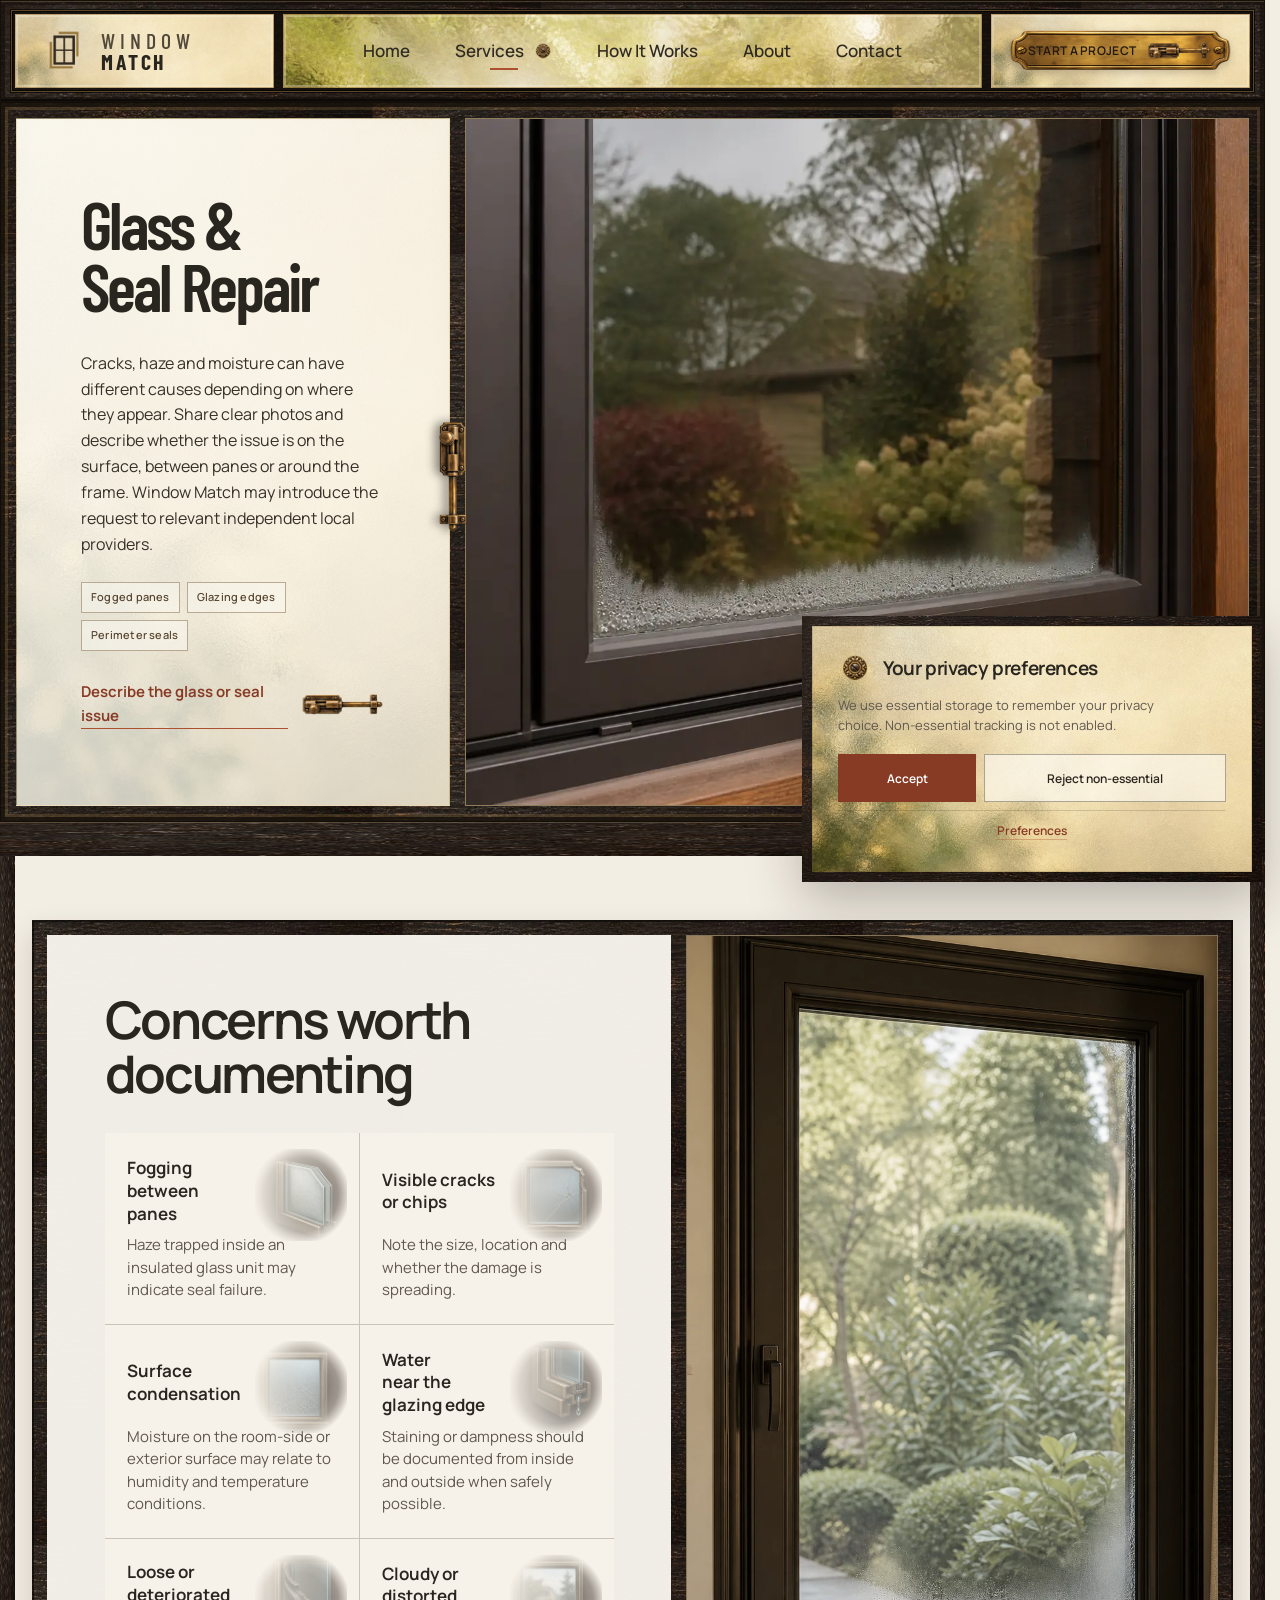
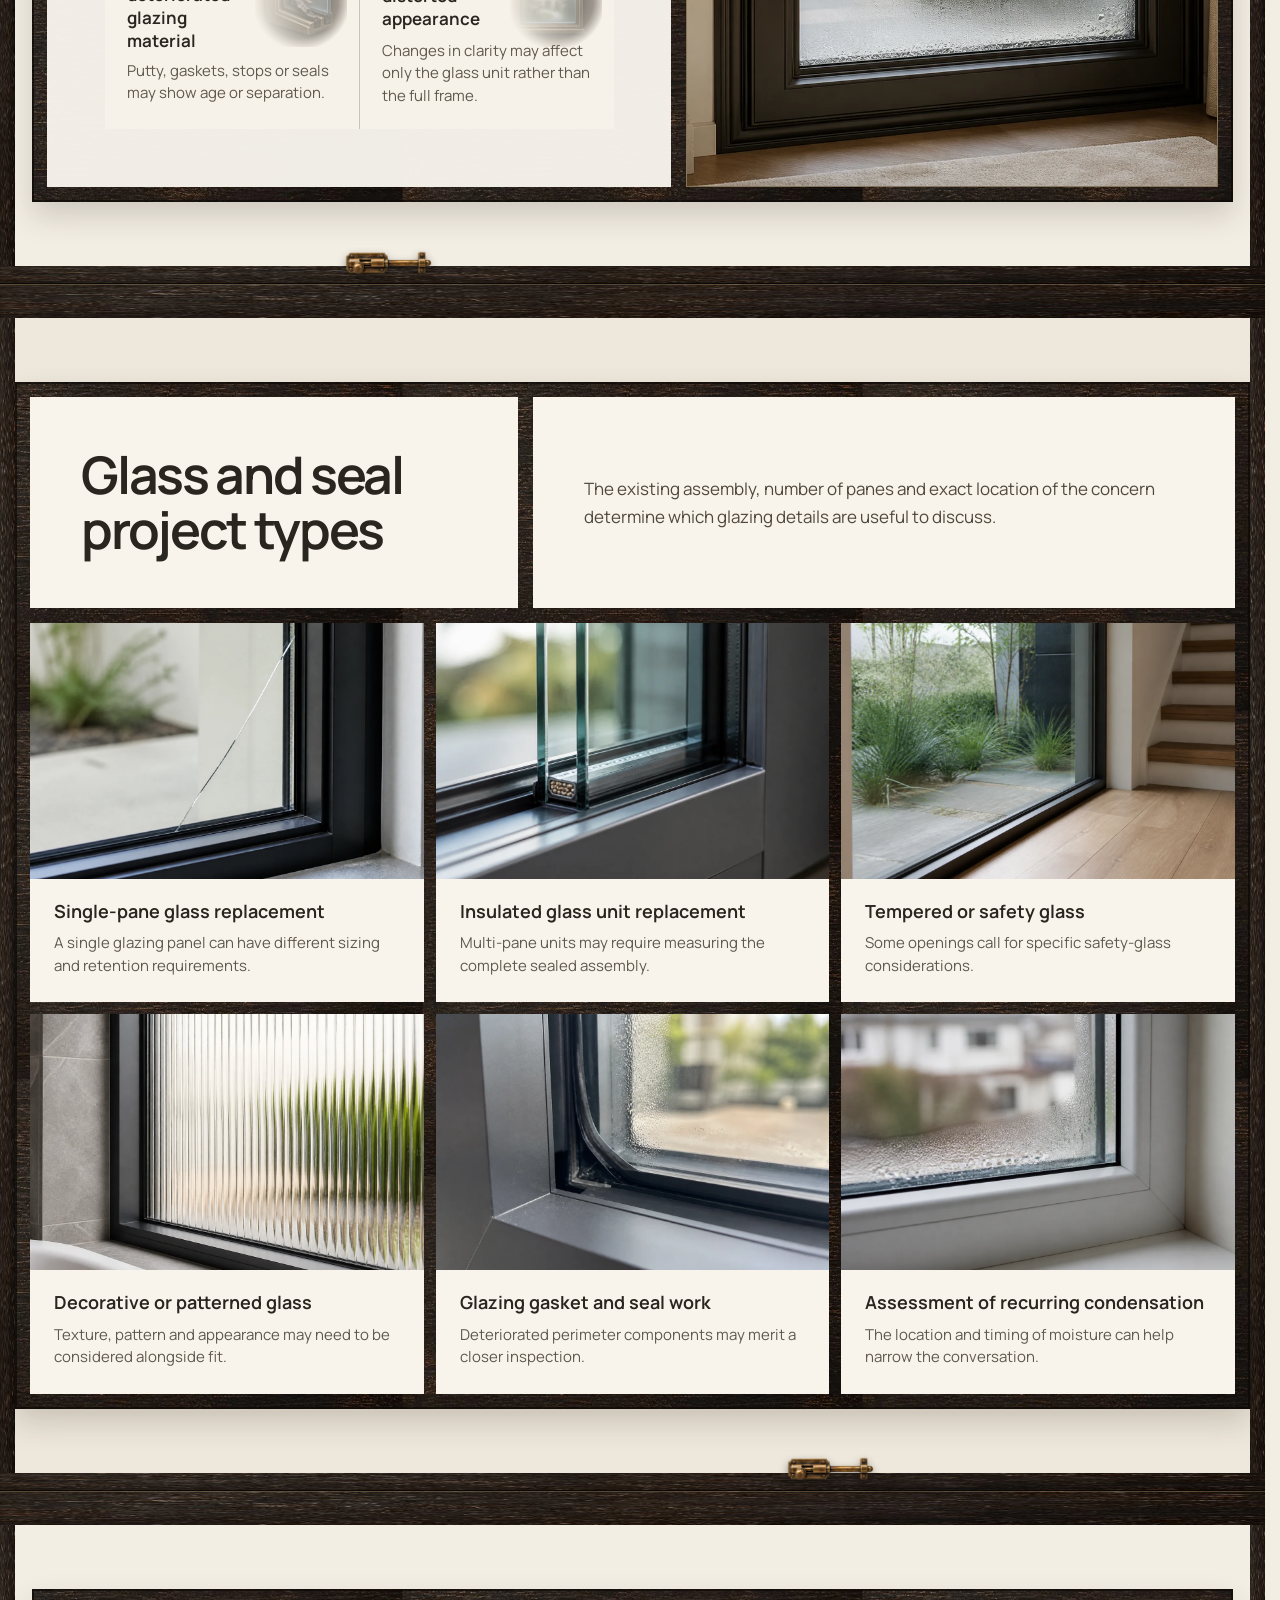
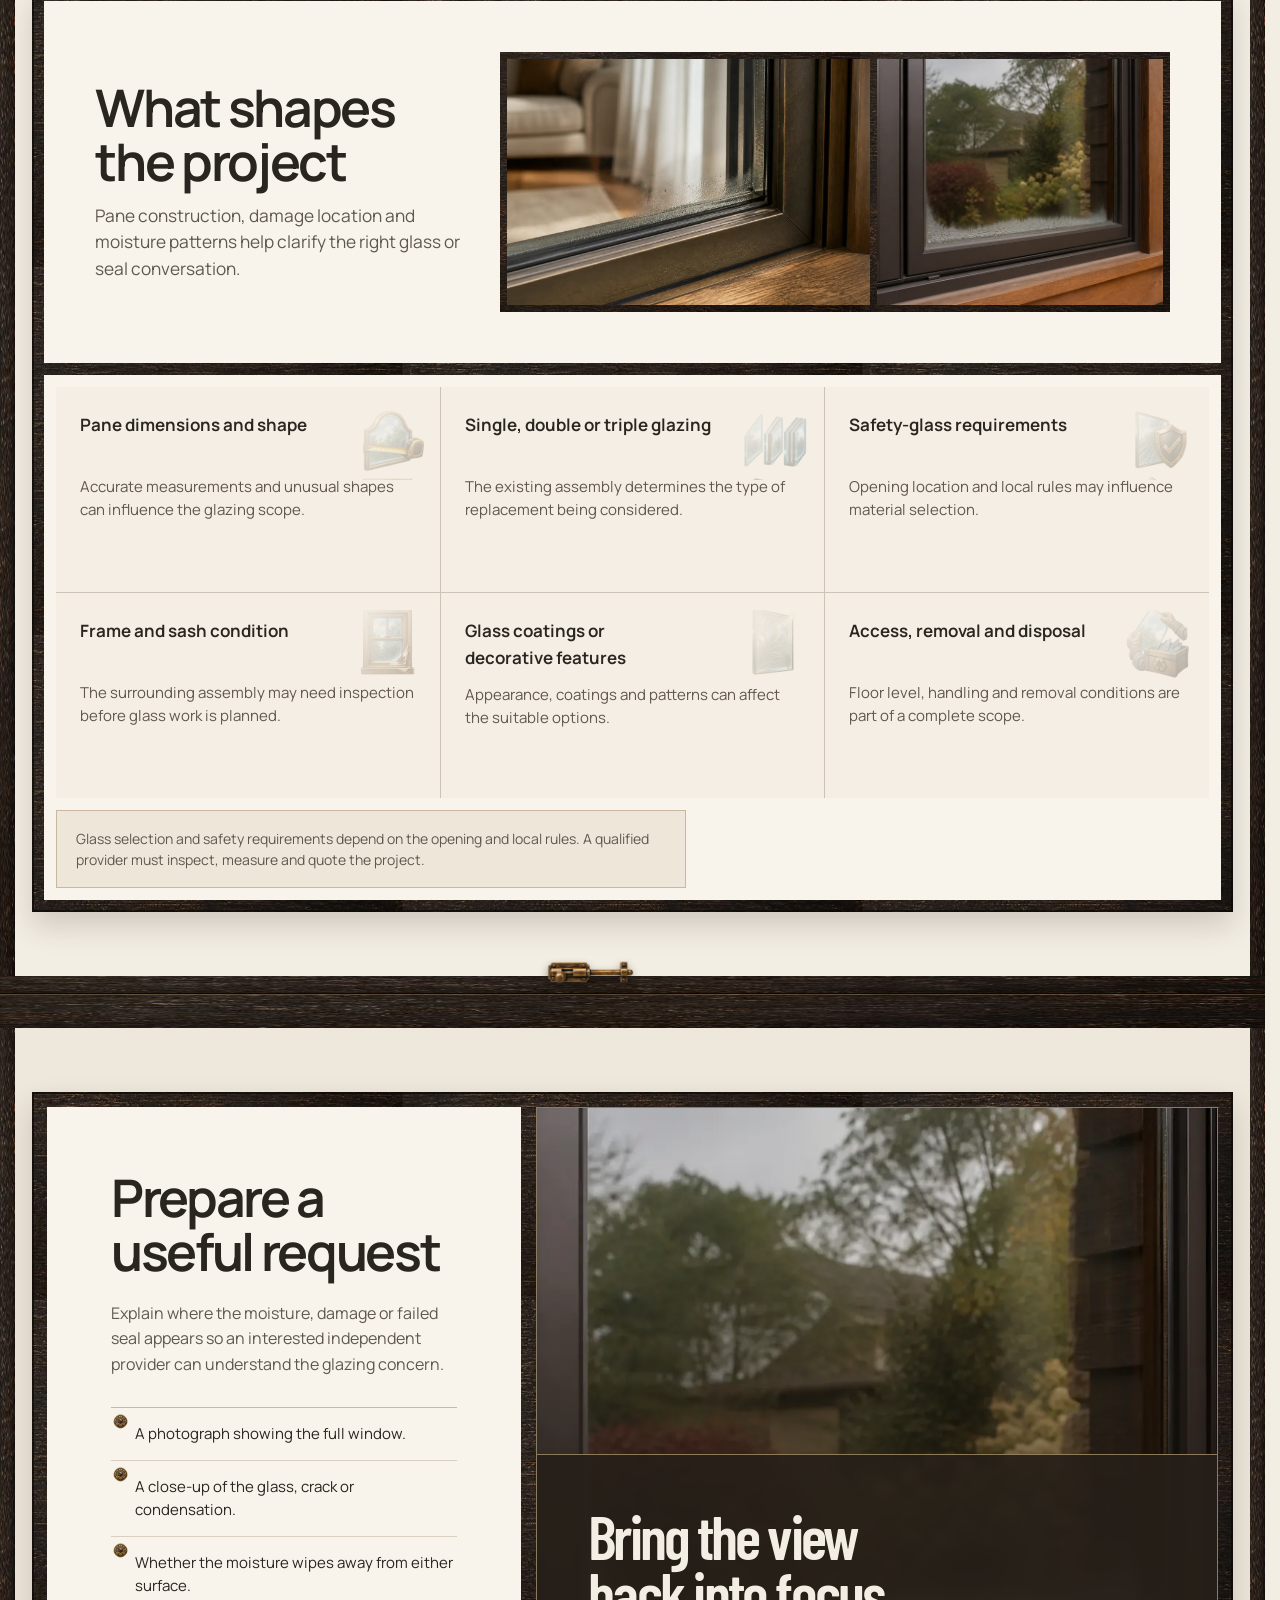
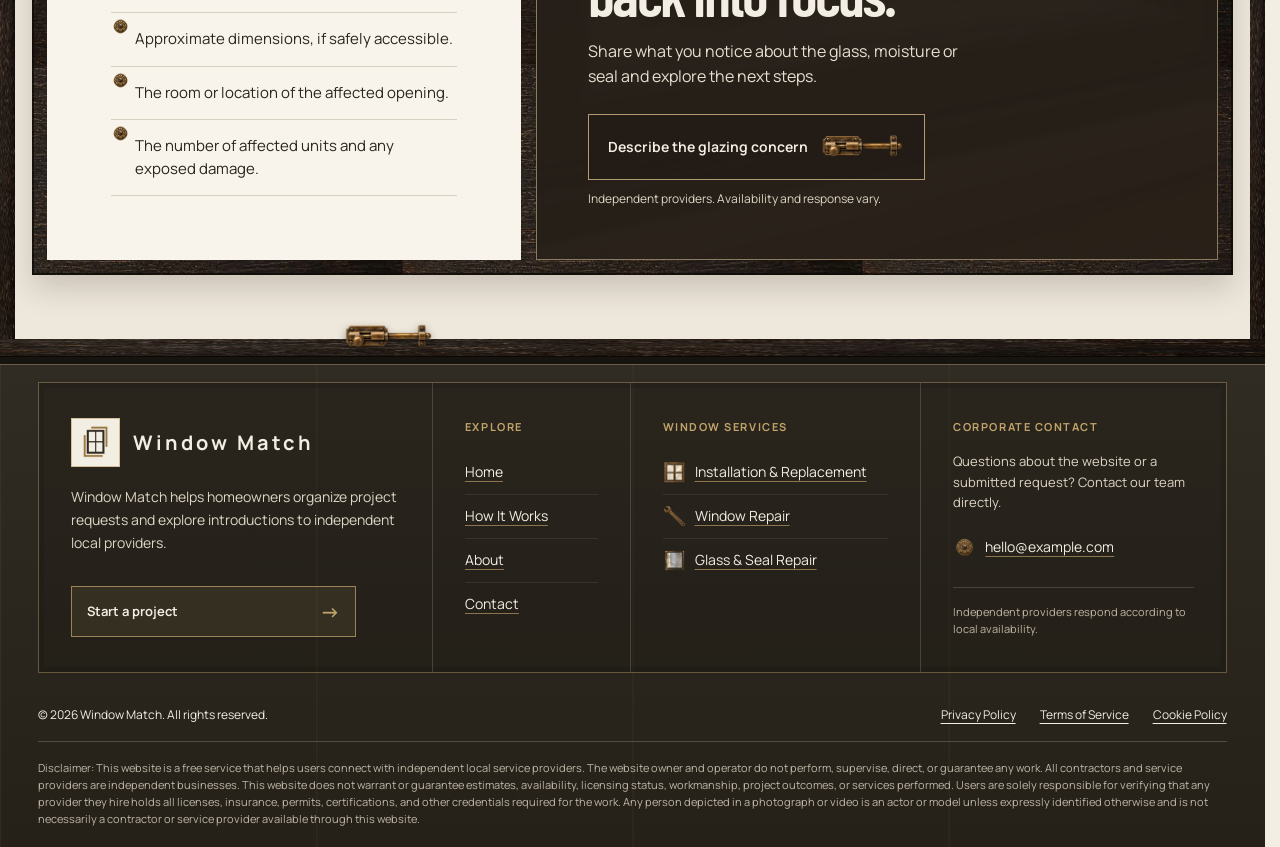
<file: glass-seal-repair.html>
<!doctype html>
<html lang="en">
<head>
  <meta charset="utf-8">
  <meta name="viewport" content="width=device-width, initial-scale=1">
  <meta name="theme-color" content="#faf7f0">
  <title>Glass &amp; Seal Repair | Window Match</title>
  <meta name="description" content="Describe cracked glass, fogging, condensation or suspected window seal failure and explore local provider introductions.">
  <meta property="og:type" content="website">
  <meta property="og:title" content="Glass &amp; Seal Repair | Window Match">
  <meta property="og:description" content="Describe cracked glass, fogging, condensation or suspected window seal failure and explore local provider introductions.">
  <meta property="og:image" content="img/services/glass-hero-generated.webp">
  <meta name="twitter:card" content="summary_large_image">
  <meta name="twitter:title" content="Glass &amp; Seal Repair | Window Match">
  <meta name="twitter:description" content="Describe cracked glass, fogging, condensation or suspected window seal failure and explore local provider introductions.">
  <meta name="twitter:image" content="img/services/glass-hero-generated.webp">
  <link rel="preload" href="img/services/glass-hero-generated.webp" as="image" fetchpriority="high">
  <link rel="icon" href="img/common/logo-window-match-mark-generated.webp" type="image/webp">
  <link rel="stylesheet" href="css/bundle.css?v=20260826-19">
  <script src="config/site-config.js?v=20260826-18"></script>
<script src="js/main.js?v=20260826-22" defer></script>
  <script src="js/animations.js" defer></script>
</head>
<body class="service-page">
<a class="skip-link" href="#main-content">Skip to content</a>
<header class="site-header"><div class="header-frame"><a class="wordmark" href="index.html" aria-label="Window Match home"><img class="wordmark-mark" src="img/common/logo-window-match-mark-generated.webp" width="256" height="256" alt="" aria-hidden="true"><span class="wordmark-text"><span>WINDOW</span><span>MATCH</span></span></a><nav class="header-nav" aria-label="Main navigation"><a href="index.html">Home</a><a href="index.html#services" aria-current="page">Services</a><a href="index.html#how-it-works">How It Works</a><a href="index.html#about">About</a><a href="#contact">Contact</a></nav><div class="header-project"><a class="project-tab" href="#contact">Start a project<span class="latch" aria-hidden="true"></span></a></div><button class="menu-toggle" type="button" aria-expanded="false" aria-controls="mobile-menu" aria-label="Open or close navigation menu"><span class="menu-label">Menu</span><span class="menu-mark" aria-hidden="true"></span></button></div></header>
<div id="mobile-menu" class="mobile-menu" hidden><nav aria-label="Mobile navigation"><a href="index.html">Home</a><a href="window-installation-replacement.html">Installation &amp; Replacement</a><a href="window-repair.html">Window Repair</a><a href="glass-seal-repair.html" aria-current="page">Glass &amp; Seal Repair</a><a href="index.html#how-it-works">How It Works</a><a href="index.html#about">About</a><a href="#contact">Contact</a></nav><a class="architectural-link" href="#contact"><span class="link-label">Tell us about your windows</span><span class="latch" aria-hidden="true"></span></a><p class="mobile-menu-note">Independent providers. Availability varies by location.</p></div>
<main id="main-content">
<section class="service-hero" aria-labelledby="glass-hero-title"><div class="service-hero-copy hero-copy"><h1 id="glass-hero-title" class="service-title">Glass &amp; Seal Repair</h1><p class="service-hero-description">Cracks, haze and moisture can have different causes depending on where they appear. Share clear photos and describe whether the issue is on the surface, between panes or around the frame. Window Match may introduce the request to relevant independent local providers.</p><div class="project-tags service-project-tags" aria-label="Glass and seal project details"><span>Fogged panes</span><span>Glazing edges</span><span>Perimeter seals</span></div><a class="architectural-link" href="#contact"><span class="link-label">Describe the glass or seal issue</span><span class="latch" aria-hidden="true"></span></a></div><figure class="service-hero-image hero-photograph"><img src="img/services/glass-hero-generated.webp" width="1536" height="1024" alt="Residential bronze-framed insulated glass window showing moisture trapped near the lower sealed glazing edge" fetchpriority="high"></figure></section>
<section class="service-section" aria-labelledby="glass-reasons-title"><div class="container service-reasons reveal-on-scroll"><div class="service-reasons-copy"><h2 id="glass-reasons-title" class="section-title">Concerns worth documenting</h2><ul class="reason-list">
<li class="reason-item"><h3>Fogging between panes</h3><p>Haze trapped inside an insulated glass unit may indicate seal failure.</p></li>
<li class="reason-item"><h3>Visible cracks or chips</h3><p>Note the size, location and whether the damage is spreading.</p></li>
<li class="reason-item"><h3>Surface condensation</h3><p>Moisture on the room-side or exterior surface may relate to humidity and temperature conditions.</p></li>
<li class="reason-item"><h3>Water near the glazing edge</h3><p>Staining or dampness should be documented from inside and outside when safely possible.</p></li>
<li class="reason-item"><h3>Loose or deteriorated glazing material</h3><p>Putty, gaskets, stops or seals may show age or separation.</p></li>
<li class="reason-item"><h3>Cloudy or distorted appearance</h3><p>Changes in clarity may affect only the glass unit rather than the full frame.</p></li>
</ul></div><figure class="service-reasons-image"><img src="img/services/glass-condensation-generated-v2.webp" width="1122" height="1402" alt="Bronze-framed insulated window with trapped haze and moisture visible near the lower glazing edge" loading="lazy"></figure></div></section>
<section class="service-section options-section" aria-labelledby="glass-options-title"><div class="container reveal-on-scroll"><h2 id="glass-options-title" class="section-title options-heading">Glass and seal project types</h2><p class="options-context">The existing assembly, number of panes and exact location of the concern determine which glazing details are useful to discuss.</p><div class="option-grid">
<article class="option-item"><img src="img/services/glass-option-single-pane-v2.webp" width="1200" height="900" alt="Cracked single sheet of glass retained in a slim modern aluminum window frame" loading="lazy"><h3>Single-pane glass replacement</h3><p>A single glazing panel can have different sizing and retention requirements.</p></article>
<article class="option-item"><img src="img/services/glass-option-insulated-v2.webp" width="1200" height="900" alt="Modern insulated glazing unit showing parallel panes, a warm-edge spacer and sealed perimeter" loading="lazy"><h3>Insulated glass unit replacement</h3><p>Multi-pane units may require measuring the complete sealed assembly.</p></article>
<article class="option-item"><img src="img/services/glass-option-safety-v2.webp" width="1200" height="900" alt="Large contemporary low-sill safety-glass window beside a residential stair landing" loading="lazy"><h3>Tempered or safety glass</h3><p>Some openings call for specific safety-glass considerations.</p></article>
<article class="option-item"><img src="img/services/glass-option-decorative-v2.webp" width="1200" height="900" alt="Contemporary window with vertical fluted privacy glass and a slim dark frame" loading="lazy"><h3>Decorative or patterned glass</h3><p>Texture, pattern and appearance may need to be considered alongside fit.</p></article>
<article class="option-item"><img src="img/services/glass-option-gasket-v2.webp" width="1200" height="900" alt="Modern black glazing gasket pulled away from the corner of an aluminum window frame" loading="lazy"><h3>Glazing gasket and seal work</h3><p>Deteriorated perimeter components may merit a closer inspection.</p></article>
<article class="option-item"><img src="img/services/glass-option-condensation-v2.webp" width="1200" height="900" alt="Recurring condensation concentrated across the lower area of a modern double-glazed window" loading="lazy"><h3>Assessment of recurring condensation</h3><p>The location and timing of moisture can help narrow the conversation.</p></article>
</div></div></section>
<section class="service-section" aria-labelledby="glass-factors-title"><div class="container factors-layout reveal-on-scroll"><div class="factor-intro"><h2 id="glass-factors-title" class="section-title">What shapes the project</h2><p class="factor-intro-copy">Pane construction, damage location and moisture patterns help clarify the right glass or seal conversation.</p><div class="factor-dossier"><div class="factor-visuals visual-pair"><figure class="visual-tile"><img src="img/services/glass-detail-generated.webp" width="1199" height="800" alt="Insulated glass spacer and fine moisture near the sealed glazing edge" loading="lazy"></figure><figure class="visual-tile"><img src="img/services/glass-hero-generated.webp" width="1536" height="1024" alt="Bronze-framed residential insulated window and its sealed glazing perimeter" loading="lazy"></figure></div></div></div><div><div class="factor-grid">
<article class="factor-item"><h3>Pane dimensions and shape</h3><p>Accurate measurements and unusual shapes can influence the glazing scope.</p></article>
<article class="factor-item"><h3>Single, double or triple glazing</h3><p>The existing assembly determines the type of replacement being considered.</p></article>
<article class="factor-item"><h3>Safety-glass requirements</h3><p>Opening location and local rules may influence material selection.</p></article>
<article class="factor-item"><h3>Frame and sash condition</h3><p>The surrounding assembly may need inspection before glass work is planned.</p></article>
<article class="factor-item"><h3>Glass coatings or decorative features</h3><p>Appearance, coatings and patterns can affect the suitable options.</p></article>
<article class="factor-item"><h3>Access, removal and disposal</h3><p>Floor level, handling and removal conditions are part of a complete scope.</p></article>
</div><p class="provider-disclaimer">Glass selection and safety requirements depend on the opening and local rules. A qualified provider must inspect, measure and quote the project.</p></div></div></section>
<section id="contact" class="service-section service-contact" aria-labelledby="glass-contact-title"><div class="container service-contact-layout reveal-on-scroll"><div class="service-contact-copy"><h2 id="glass-contact-title" class="section-title">Prepare a useful request</h2><p class="section-intro">Explain where the moisture, damage or failed seal appears so an interested independent provider can understand the glazing concern.</p><ul class="service-checklist">
<li>A photograph showing the full window.</li>
<li>A close-up of the glass, crack or condensation.</li>
<li>Whether the moisture wipes away from either surface.</li>
<li>Approximate dimensions, if safely accessible.</li>
<li>The room or location of the affected opening.</li>
<li>The number of affected units and any exposed damage.</li>
</ul></div><aside class="service-cta-banner" aria-labelledby="glass-cta-title"><img class="service-cta-image" src="img/services/glass-hero-generated.webp" width="1536" height="1024" alt="" loading="lazy" aria-hidden="true"><div class="service-cta-content"><h3 id="glass-cta-title" class="service-cta-title">Bring the view back into focus.</h3><p class="service-cta-copy">Share what you notice about the glass, moisture or seal and explore the next steps.</p><a class="service-cta-button" href="index.html#contact"><span>Describe the glazing concern</span><span class="latch" aria-hidden="true"></span></a><p class="service-cta-disclosure">Independent providers. Availability and response vary.</p></div></aside></div></section>
</main>
<footer class="site-footer"><div class="container footer-main"><div><p class="footer-brand"><img class="footer-brand-mark" src="img/common/logo-window-match-mark-generated.webp" width="256" height="256" alt="" aria-hidden="true"><span data-config="siteName">Window Match</span></p><p class="footer-description" data-config="footerDescription">Window Match helps homeowners organize window project requests and explore introductions to independent local providers.</p></div><div><h2 class="footer-heading">Explore</h2><ul class="footer-links"><li><a href="index.html">Home</a></li><li><a href="index.html#how-it-works">How It Works</a></li><li><a href="index.html#about">About</a></li><li><a href="index.html#contact">Contact</a></li></ul></div><div><h2 class="footer-heading">Window services</h2><ul class="footer-links"><li><a href="window-installation-replacement.html">Installation &amp; Replacement</a></li><li><a href="window-repair.html">Window Repair</a></li><li><a href="glass-seal-repair.html">Glass &amp; Seal Repair</a></li></ul></div><div class="footer-contact"><h2 class="footer-heading">Corporate contact</h2><a href="mailto:hello@example.com" data-config-email>hello@example.com</a></div></div><div class="container footer-bottom"><p data-config="copyrightText">© 2026 Window Match. All rights reserved.</p><nav class="footer-legal" aria-label="Legal navigation"><a href="privacy.html">Privacy Policy</a><a href="terms.html">Terms of Service</a><a href="cookie-policy.html">Cookie Policy</a></nav><p class="footer-disclosure" data-config="aggregatorDisclosure">Disclaimer: This website is a free service that helps users connect with independent local service providers. The website owner and operator do not perform, supervise, direct, or guarantee any work. All contractors and service providers are independent businesses. This website does not warrant or guarantee estimates, availability, licensing status, workmanship, project outcomes, or services performed. Users are solely responsible for verifying that any provider they hire holds all licenses, insurance, permits, certifications, and other credentials required for the work. Any person depicted in a photograph or video is an actor or model unless expressly identified otherwise and is not necessarily a contractor or service provider available through this website.</p></div></footer>
<aside class="cookie-banner" aria-labelledby="cookie-title" hidden><h2 id="cookie-title">Your privacy preferences</h2><p>We use essential storage to remember your privacy choice. Non-essential tracking is not enabled.</p><div class="cookie-actions"><button class="cookie-accept" type="button" data-cookie-choice="accepted-essential">Accept</button><button type="button" data-cookie-choice="essential-only">Reject non-essential</button><button type="button" data-cookie-choice="preferences-essential">Preferences</button></div></aside>
</body>
</html>
</file>
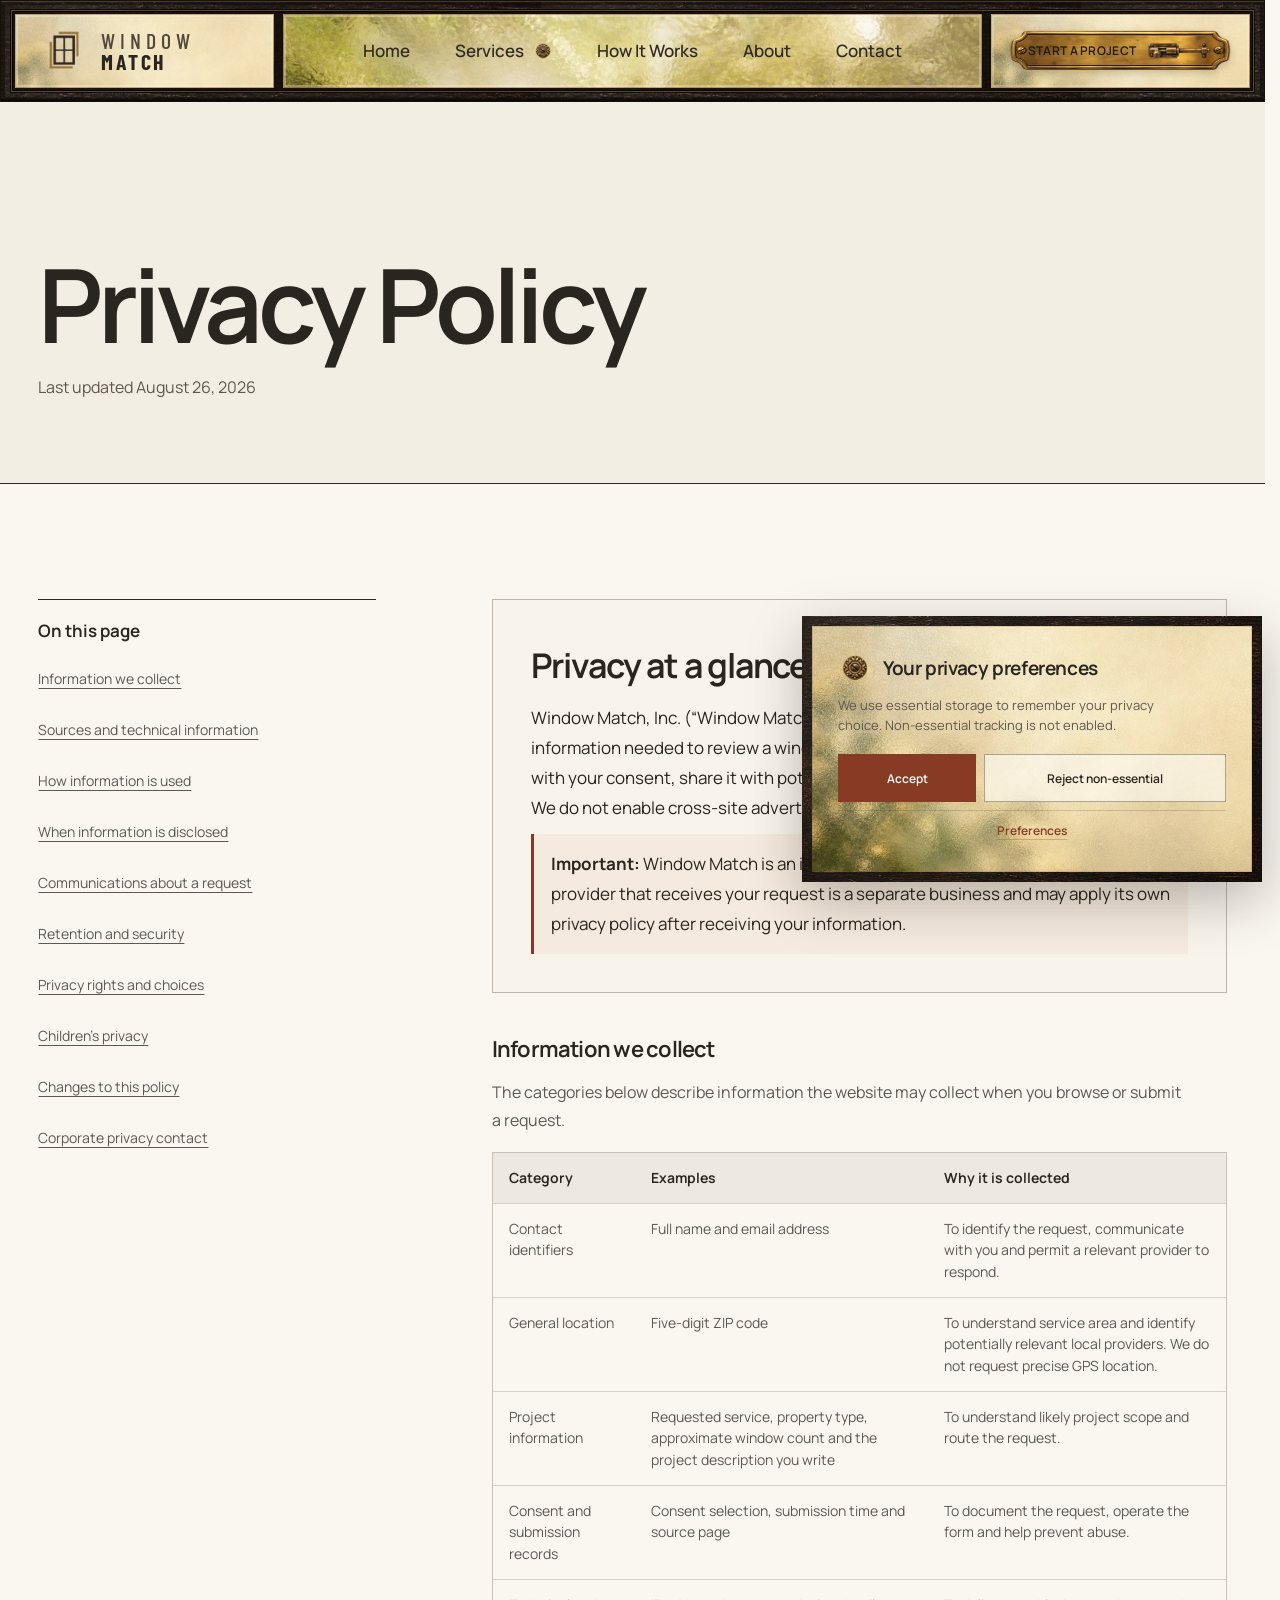
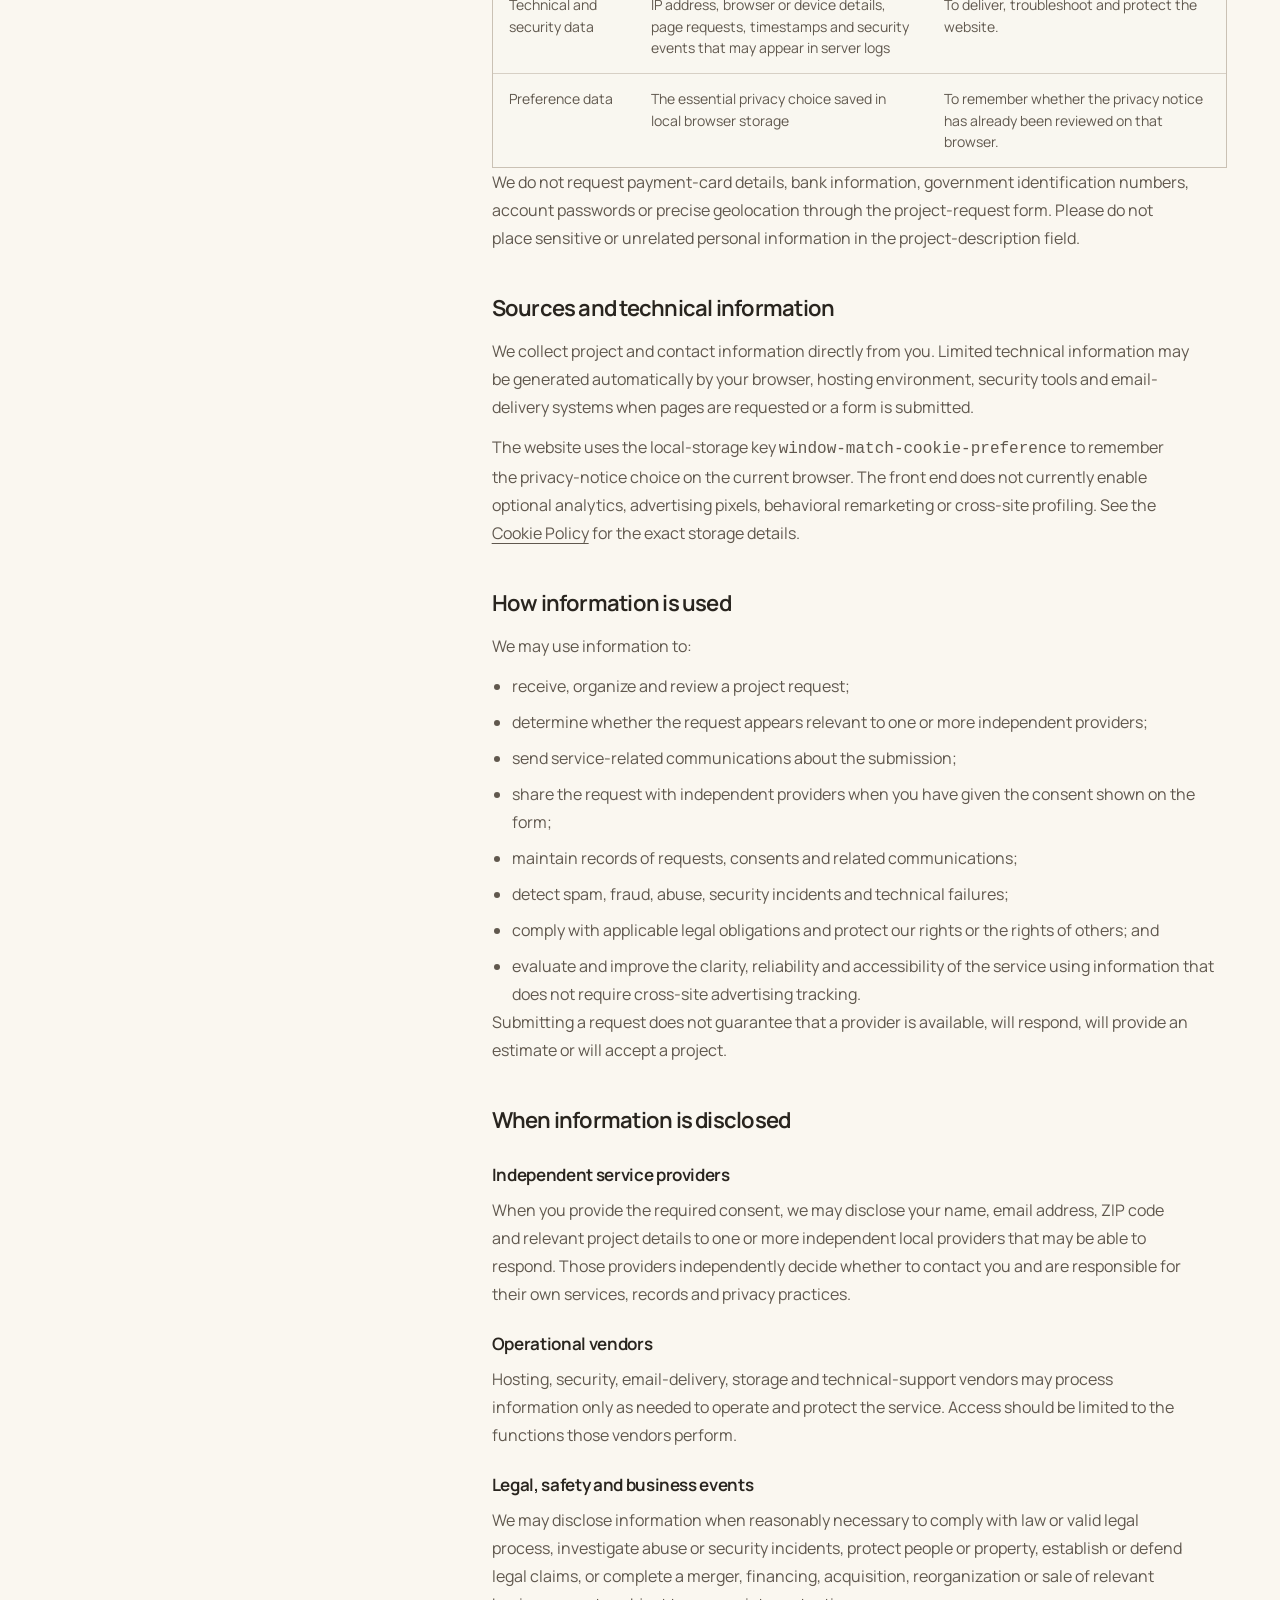
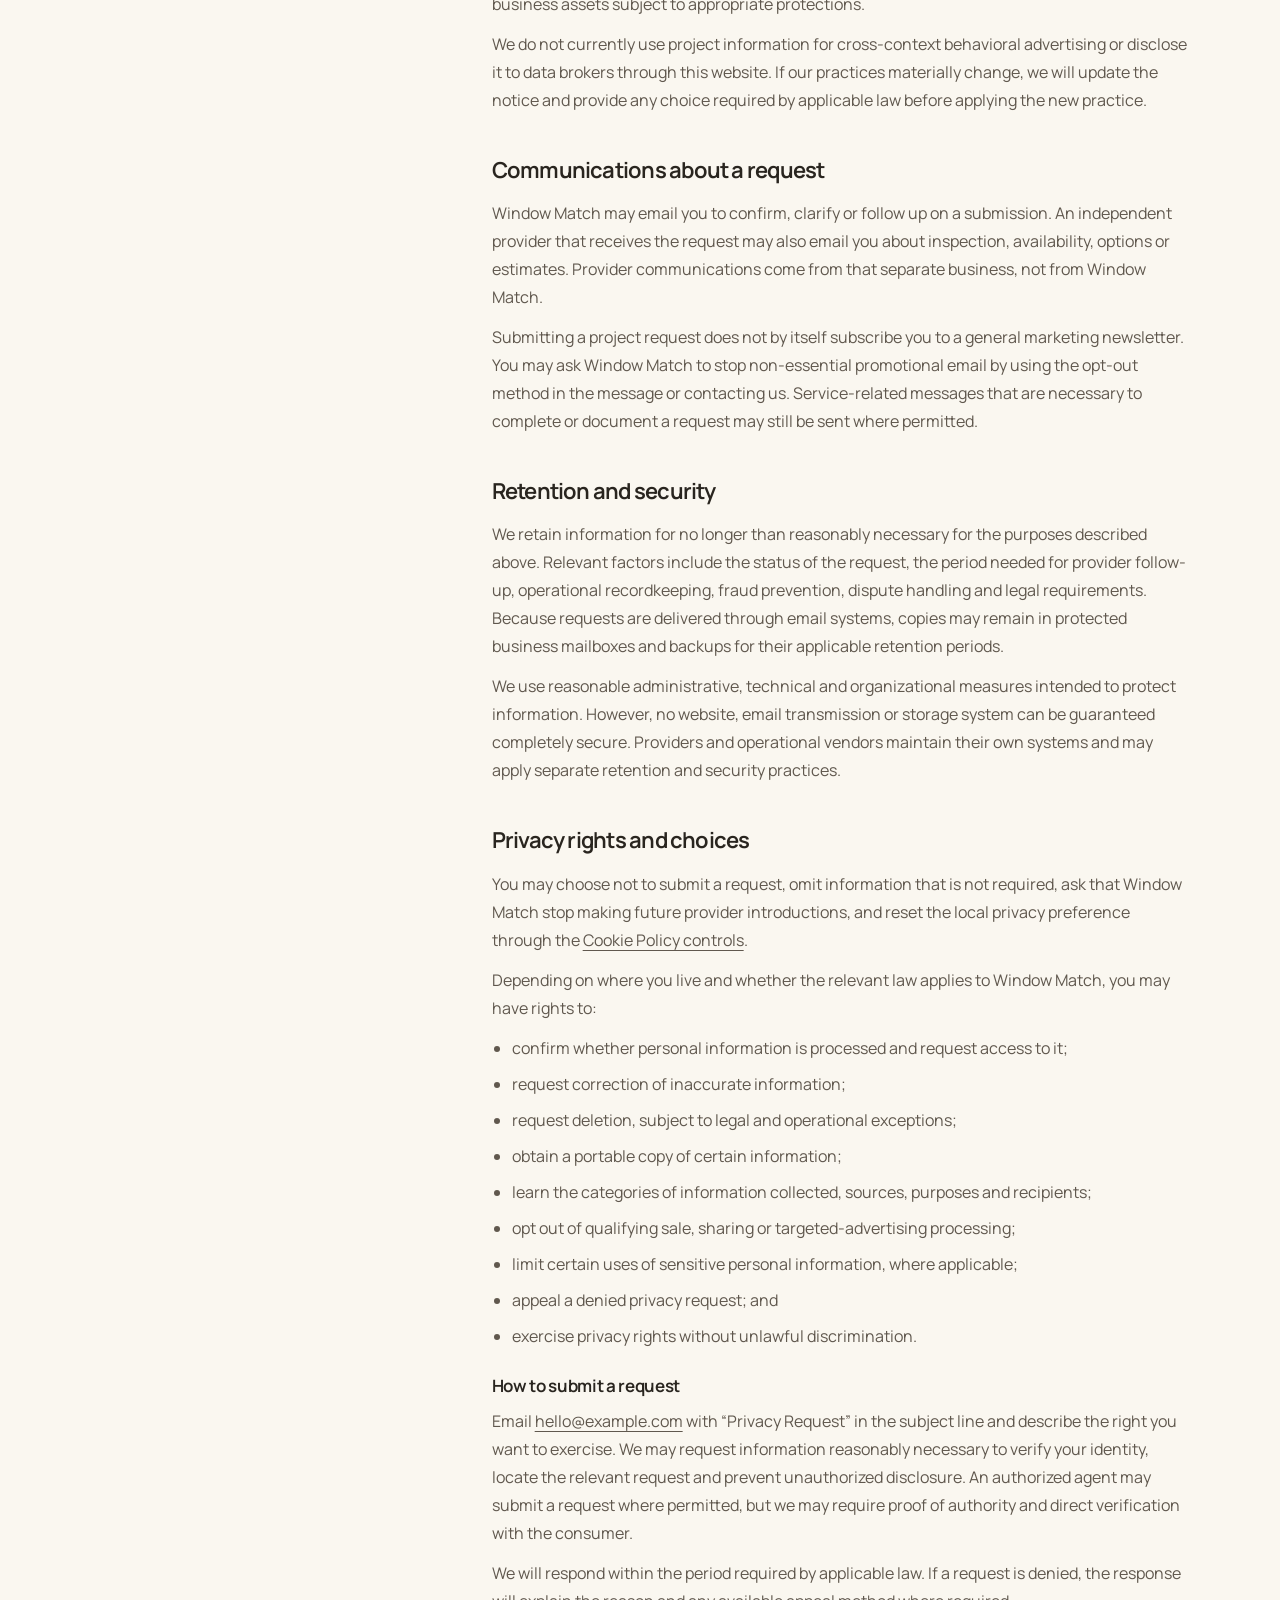
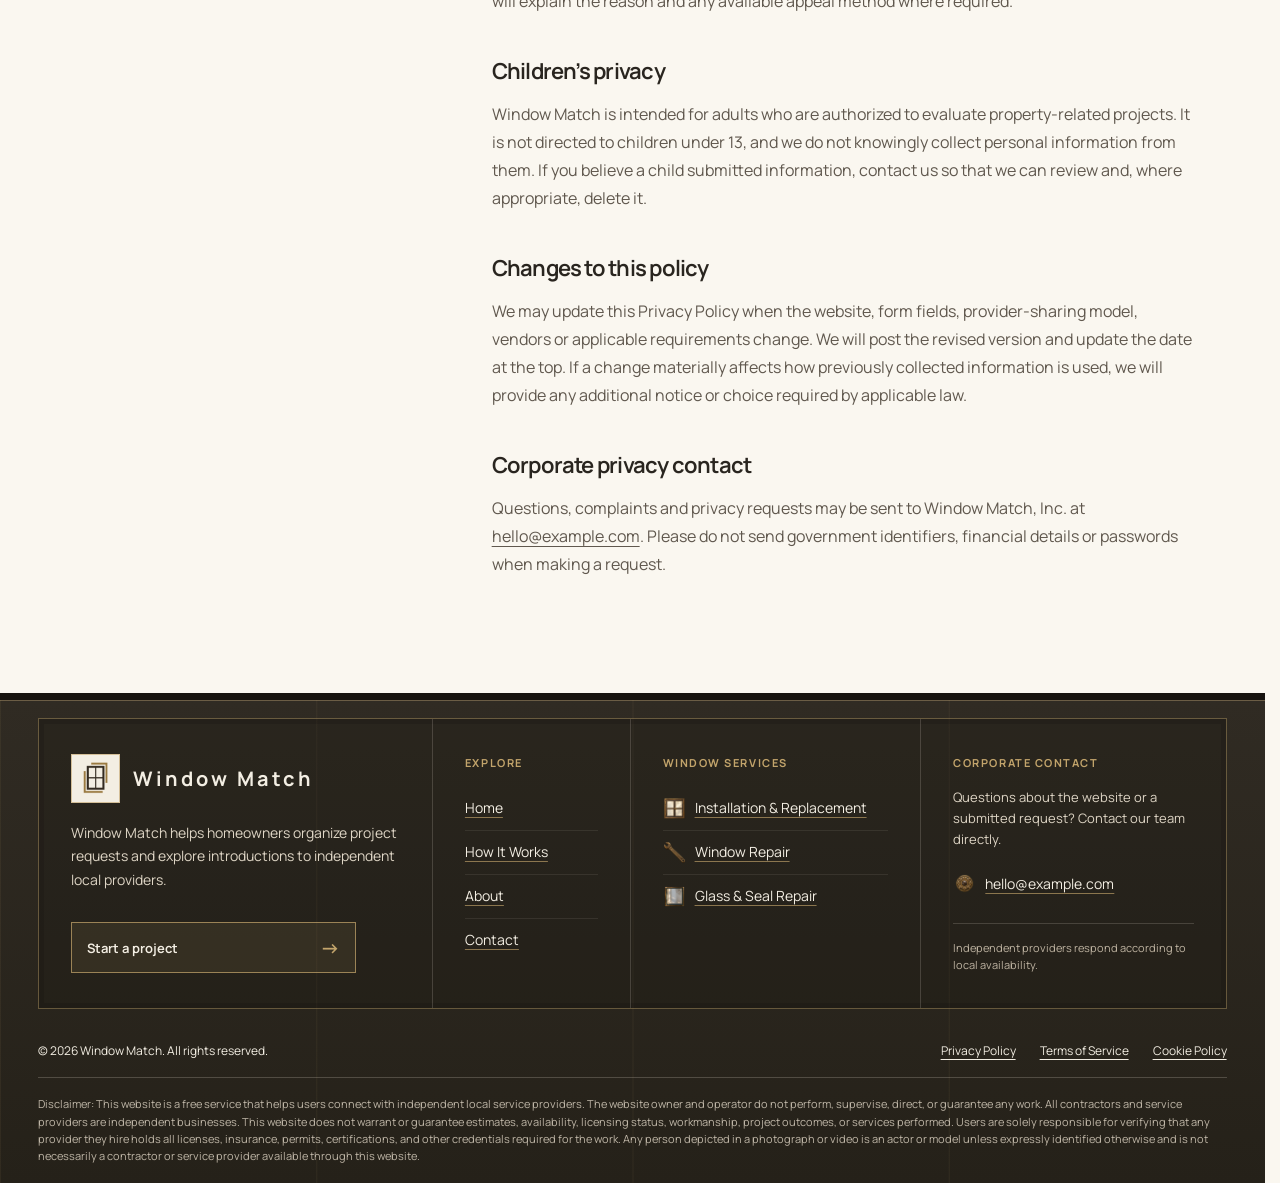
<file: privacy.html>
<!doctype html>
<html lang="en">
<head>
<meta charset="utf-8">
<meta name="viewport" content="width=device-width, initial-scale=1">
<meta name="theme-color" content="#faf7f0">
<title>Privacy Policy | Window Match</title>
<meta name="description" content="Learn how Window Match handles project requests, uploaded images, provider introductions, essential preferences and privacy questions.">
<meta property="og:type" content="website">
<meta property="og:title" content="Privacy Policy | Window Match">
<meta property="og:description" content="Learn how Window Match handles project requests, uploaded images, provider introductions, essential preferences and privacy questions.">
<meta property="og:image" content="img/common/social-card.webp">
<meta name="twitter:card" content="summary_large_image">
<meta name="twitter:title" content="Privacy Policy | Window Match">
<meta name="twitter:description" content="Learn how Window Match handles project requests, uploaded images, provider introductions, essential preferences and privacy questions.">
<meta name="twitter:image" content="img/common/social-card.webp">
<link rel="icon" href="img/common/logo-window-match-mark-generated.webp" type="image/webp">
<link rel="stylesheet" href="css/bundle.css?v=20260826-19">
<script src="config/site-config.js?v=20260826-18"></script>
<script src="js/main.js?v=20260826-22" defer></script>
<script src="js/animations.js" defer></script>
</head>
<body>
<a class="skip-link" href="#main-content">Skip to content</a>
<header class="site-header"><div class="header-frame"><a class="wordmark" href="index.html" aria-label="Window Match home"><img class="wordmark-mark" src="img/common/logo-window-match-mark-generated.webp" width="256" height="256" alt="" aria-hidden="true"><span class="wordmark-text"><span>WINDOW</span><span>MATCH</span></span></a><nav class="header-nav" aria-label="Main navigation"><a href="index.html">Home</a><a href="index.html#services">Services</a><a href="index.html#how-it-works">How It Works</a><a href="index.html#about">About</a><a href="index.html#contact">Contact</a></nav><div class="header-project"><a class="project-tab" href="index.html#contact">Start a project<span class="latch" aria-hidden="true"></span></a></div><button class="menu-toggle" type="button" aria-expanded="false" aria-controls="mobile-menu" aria-label="Open or close navigation menu"><span class="menu-label">Menu</span><span class="menu-mark" aria-hidden="true"></span></button></div></header>
<div id="mobile-menu" class="mobile-menu" hidden><nav aria-label="Mobile navigation"><a href="index.html">Home</a><a href="window-installation-replacement.html">Installation &amp; Replacement</a><a href="window-repair.html">Window Repair</a><a href="glass-seal-repair.html">Glass &amp; Seal Repair</a><a href="index.html#how-it-works">How It Works</a><a href="index.html#about">About</a><a href="index.html#contact">Contact</a></nav><a class="architectural-link" href="index.html#contact"><span class="link-label">Tell us about your windows</span><span class="latch" aria-hidden="true"></span></a><p class="mobile-menu-note">Independent providers. Availability varies by location.</p></div>
<main id="main-content"><div class="legal-hero"><div class="container"><h1 class="legal-title">Privacy Policy</h1><p class="legal-updated">Last updated August 26, 2026</p></div></div><div class="container legal-layout"><nav class="legal-toc" aria-label="Table of contents"><h2>On this page</h2><ol>
<li><a href="#information-you-provide">Information we collect</a></li>
<li><a href="#technical-information">Sources and technical information</a></li>
<li><a href="#how-information-is-used">How information is used</a></li>
<li><a href="#provider-and-vendor-sharing">When information is disclosed</a></li>
<li><a href="#communications">Communications about a request</a></li>
<li><a href="#retention-and-security">Retention and security</a></li>
<li><a href="#your-choices">Privacy rights and choices</a></li>
<li><a href="#childrens-privacy">Children’s privacy</a></li>
<li><a href="#policy-changes">Changes to this policy</a></li>
<li><a href="#privacy-contact">Corporate privacy contact</a></li>
</ol></nav><article class="legal-content">
<section class="legal-summary" aria-labelledby="privacy-summary-title"><h2 id="privacy-summary-title">Privacy at a glance</h2><p>Window Match, Inc. (“Window Match,” “we,” “us” or “our”) collects only the information needed to review a window-project request, communicate about it and, with your consent, share it with potentially relevant independent service providers. We do not enable cross-site advertising trackers on this website.</p><p class="legal-note"><strong>Important:</strong> Window Match is an independent aggregator, not a contractor. A provider that receives your request is a separate business and may apply its own privacy policy after receiving your information.</p></section>
<section id="information-you-provide" aria-labelledby="information-you-provide-title"><h2 id="information-you-provide-title">Information we collect</h2><p>The categories below describe information the website may collect when you browse or submit a request.</p><div class="legal-table-wrap"><table class="legal-table"><thead><tr><th scope="col">Category</th><th scope="col">Examples</th><th scope="col">Why it is collected</th></tr></thead><tbody><tr><td>Contact identifiers</td><td>Full name and email address</td><td>To identify the request, communicate with you and permit a relevant provider to respond.</td></tr><tr><td>General location</td><td>Five-digit ZIP code</td><td>To understand service area and identify potentially relevant local providers. We do not request precise GPS location.</td></tr><tr><td>Project information</td><td>Requested service, property type, approximate window count and the project description you write</td><td>To understand likely project scope and route the request.</td></tr><tr><td>Consent and submission records</td><td>Consent selection, submission time and source page</td><td>To document the request, operate the form and help prevent abuse.</td></tr><tr><td>Technical and security data</td><td>IP address, browser or device details, page requests, timestamps and security events that may appear in server logs</td><td>To deliver, troubleshoot and protect the website.</td></tr><tr><td>Preference data</td><td>The essential privacy choice saved in local browser storage</td><td>To remember whether the privacy notice has already been reviewed on that browser.</td></tr></tbody></table></div><p>We do not request payment-card details, bank information, government identification numbers, account passwords or precise geolocation through the project-request form. Please do not place sensitive or unrelated personal information in the project-description field.</p></section>
<section id="technical-information" aria-labelledby="technical-information-title"><h2 id="technical-information-title">Sources and technical information</h2><p>We collect project and contact information directly from you. Limited technical information may be generated automatically by your browser, hosting environment, security tools and email-delivery systems when pages are requested or a form is submitted.</p><p>The website uses the local-storage key <code>window-match-cookie-preference</code> to remember the privacy-notice choice on the current browser. The front end does not currently enable optional analytics, advertising pixels, behavioral remarketing or cross-site profiling. See the <a href="cookie-policy.html">Cookie Policy</a> for the exact storage details.</p></section>
<section id="how-information-is-used" aria-labelledby="how-information-is-used-title"><h2 id="how-information-is-used-title">How information is used</h2><p>We may use information to:</p><ul><li>receive, organize and review a project request;</li><li>determine whether the request appears relevant to one or more independent providers;</li><li>send service-related communications about the submission;</li><li>share the request with independent providers when you have given the consent shown on the form;</li><li>maintain records of requests, consents and related communications;</li><li>detect spam, fraud, abuse, security incidents and technical failures;</li><li>comply with applicable legal obligations and protect our rights or the rights of others; and</li><li>evaluate and improve the clarity, reliability and accessibility of the service using information that does not require cross-site advertising tracking.</li></ul><p>Submitting a request does not guarantee that a provider is available, will respond, will provide an estimate or will accept a project.</p></section>
<section id="provider-and-vendor-sharing" aria-labelledby="provider-and-vendor-sharing-title"><h2 id="provider-and-vendor-sharing-title">When information is disclosed</h2><h3>Independent service providers</h3><p>When you provide the required consent, we may disclose your name, email address, ZIP code and relevant project details to one or more independent local providers that may be able to respond. Those providers independently decide whether to contact you and are responsible for their own services, records and privacy practices.</p><h3>Operational vendors</h3><p>Hosting, security, email-delivery, storage and technical-support vendors may process information only as needed to operate and protect the service. Access should be limited to the functions those vendors perform.</p><h3>Legal, safety and business events</h3><p>We may disclose information when reasonably necessary to comply with law or valid legal process, investigate abuse or security incidents, protect people or property, establish or defend legal claims, or complete a merger, financing, acquisition, reorganization or sale of relevant business assets subject to appropriate protections.</p><p>We do not currently use project information for cross-context behavioral advertising or disclose it to data brokers through this website. If our practices materially change, we will update the notice and provide any choice required by applicable law before applying the new practice.</p></section>
<section id="communications" aria-labelledby="communications-title"><h2 id="communications-title">Communications about a request</h2><p>Window Match may email you to confirm, clarify or follow up on a submission. An independent provider that receives the request may also email you about inspection, availability, options or estimates. Provider communications come from that separate business, not from Window Match.</p><p>Submitting a project request does not by itself subscribe you to a general marketing newsletter. You may ask Window Match to stop non-essential promotional email by using the opt-out method in the message or contacting us. Service-related messages that are necessary to complete or document a request may still be sent where permitted.</p></section>
<section id="retention-and-security" aria-labelledby="retention-and-security-title"><h2 id="retention-and-security-title">Retention and security</h2><p>We retain information for no longer than reasonably necessary for the purposes described above. Relevant factors include the status of the request, the period needed for provider follow-up, operational recordkeeping, fraud prevention, dispute handling and legal requirements. Because requests are delivered through email systems, copies may remain in protected business mailboxes and backups for their applicable retention periods.</p><p>We use reasonable administrative, technical and organizational measures intended to protect information. However, no website, email transmission or storage system can be guaranteed completely secure. Providers and operational vendors maintain their own systems and may apply separate retention and security practices.</p></section>
<section id="your-choices" aria-labelledby="your-choices-title"><h2 id="your-choices-title">Privacy rights and choices</h2><p>You may choose not to submit a request, omit information that is not required, ask that Window Match stop making future provider introductions, and reset the local privacy preference through the <a href="cookie-policy.html#change-preferences">Cookie Policy controls</a>.</p><p>Depending on where you live and whether the relevant law applies to Window Match, you may have rights to:</p><ul><li>confirm whether personal information is processed and request access to it;</li><li>request correction of inaccurate information;</li><li>request deletion, subject to legal and operational exceptions;</li><li>obtain a portable copy of certain information;</li><li>learn the categories of information collected, sources, purposes and recipients;</li><li>opt out of qualifying sale, sharing or targeted-advertising processing;</li><li>limit certain uses of sensitive personal information, where applicable;</li><li>appeal a denied privacy request; and</li><li>exercise privacy rights without unlawful discrimination.</li></ul><h3>How to submit a request</h3><p>Email <a href="mailto:hello@example.com" data-config-email>hello@example.com</a> with “Privacy Request” in the subject line and describe the right you want to exercise. We may request information reasonably necessary to verify your identity, locate the relevant request and prevent unauthorized disclosure. An authorized agent may submit a request where permitted, but we may require proof of authority and direct verification with the consumer.</p><p>We will respond within the period required by applicable law. If a request is denied, the response will explain the reason and any available appeal method where required.</p></section>
<section id="childrens-privacy" aria-labelledby="childrens-privacy-title"><h2 id="childrens-privacy-title">Children’s privacy</h2><p>Window Match is intended for adults who are authorized to evaluate property-related projects. It is not directed to children under 13, and we do not knowingly collect personal information from them. If you believe a child submitted information, contact us so that we can review and, where appropriate, delete it.</p></section>
<section id="policy-changes" aria-labelledby="policy-changes-title"><h2 id="policy-changes-title">Changes to this policy</h2><p>We may update this Privacy Policy when the website, form fields, provider-sharing model, vendors or applicable requirements change. We will post the revised version and update the date at the top. If a change materially affects how previously collected information is used, we will provide any additional notice or choice required by applicable law.</p></section>
<section id="privacy-contact" aria-labelledby="privacy-contact-title"><h2 id="privacy-contact-title">Corporate privacy contact</h2><p>Questions, complaints and privacy requests may be sent to Window Match, Inc. at <a href="mailto:hello@example.com" data-config-email>hello@example.com</a>. Please do not send government identifiers, financial details or passwords when making a request.</p></section>
</article></div></main>
<footer class="site-footer"><div class="container footer-main"><div><p class="footer-brand"><img class="footer-brand-mark" src="img/common/logo-window-match-mark-generated.webp" width="256" height="256" alt="" aria-hidden="true"><span data-config="siteName">Window Match</span></p><p class="footer-description" data-config="footerDescription">Window Match helps homeowners organize window project requests and explore introductions to independent local providers.</p></div><div><h2 class="footer-heading">Explore</h2><ul class="footer-links"><li><a href="index.html">Home</a></li><li><a href="index.html#how-it-works">How It Works</a></li><li><a href="index.html#about">About</a></li><li><a href="index.html#contact">Contact</a></li></ul></div><div><h2 class="footer-heading">Window services</h2><ul class="footer-links"><li><a href="window-installation-replacement.html">Installation &amp; Replacement</a></li><li><a href="window-repair.html">Window Repair</a></li><li><a href="glass-seal-repair.html">Glass &amp; Seal Repair</a></li></ul></div><div class="footer-contact"><h2 class="footer-heading">Corporate contact</h2><a href="mailto:hello@example.com" data-config-email>hello@example.com</a></div></div><div class="container footer-bottom"><p data-config="copyrightText">© 2026 Window Match. All rights reserved.</p><nav class="footer-legal" aria-label="Legal navigation"><a href="privacy.html">Privacy Policy</a><a href="terms.html">Terms of Service</a><a href="cookie-policy.html">Cookie Policy</a></nav><p class="footer-disclosure" data-config="aggregatorDisclosure">Disclaimer: This website is a free service that helps users connect with independent local service providers. The website owner and operator do not perform, supervise, direct, or guarantee any work. All contractors and service providers are independent businesses. This website does not warrant or guarantee estimates, availability, licensing status, workmanship, project outcomes, or services performed. Users are solely responsible for verifying that any provider they hire holds all licenses, insurance, permits, certifications, and other credentials required for the work. Any person depicted in a photograph or video is an actor or model unless expressly identified otherwise and is not necessarily a contractor or service provider available through this website.</p></div></footer>
<aside class="cookie-banner" aria-labelledby="cookie-title" hidden><h2 id="cookie-title">Your privacy preferences</h2><p>We use essential storage to remember your privacy choice. Non-essential tracking is not enabled.</p><div class="cookie-actions"><button class="cookie-accept" type="button" data-cookie-choice="accepted-essential">Accept</button><button type="button" data-cookie-choice="essential-only">Reject non-essential</button><button type="button" data-cookie-choice="preferences-essential">Preferences</button></div></aside>
</body>
</html>
</file>
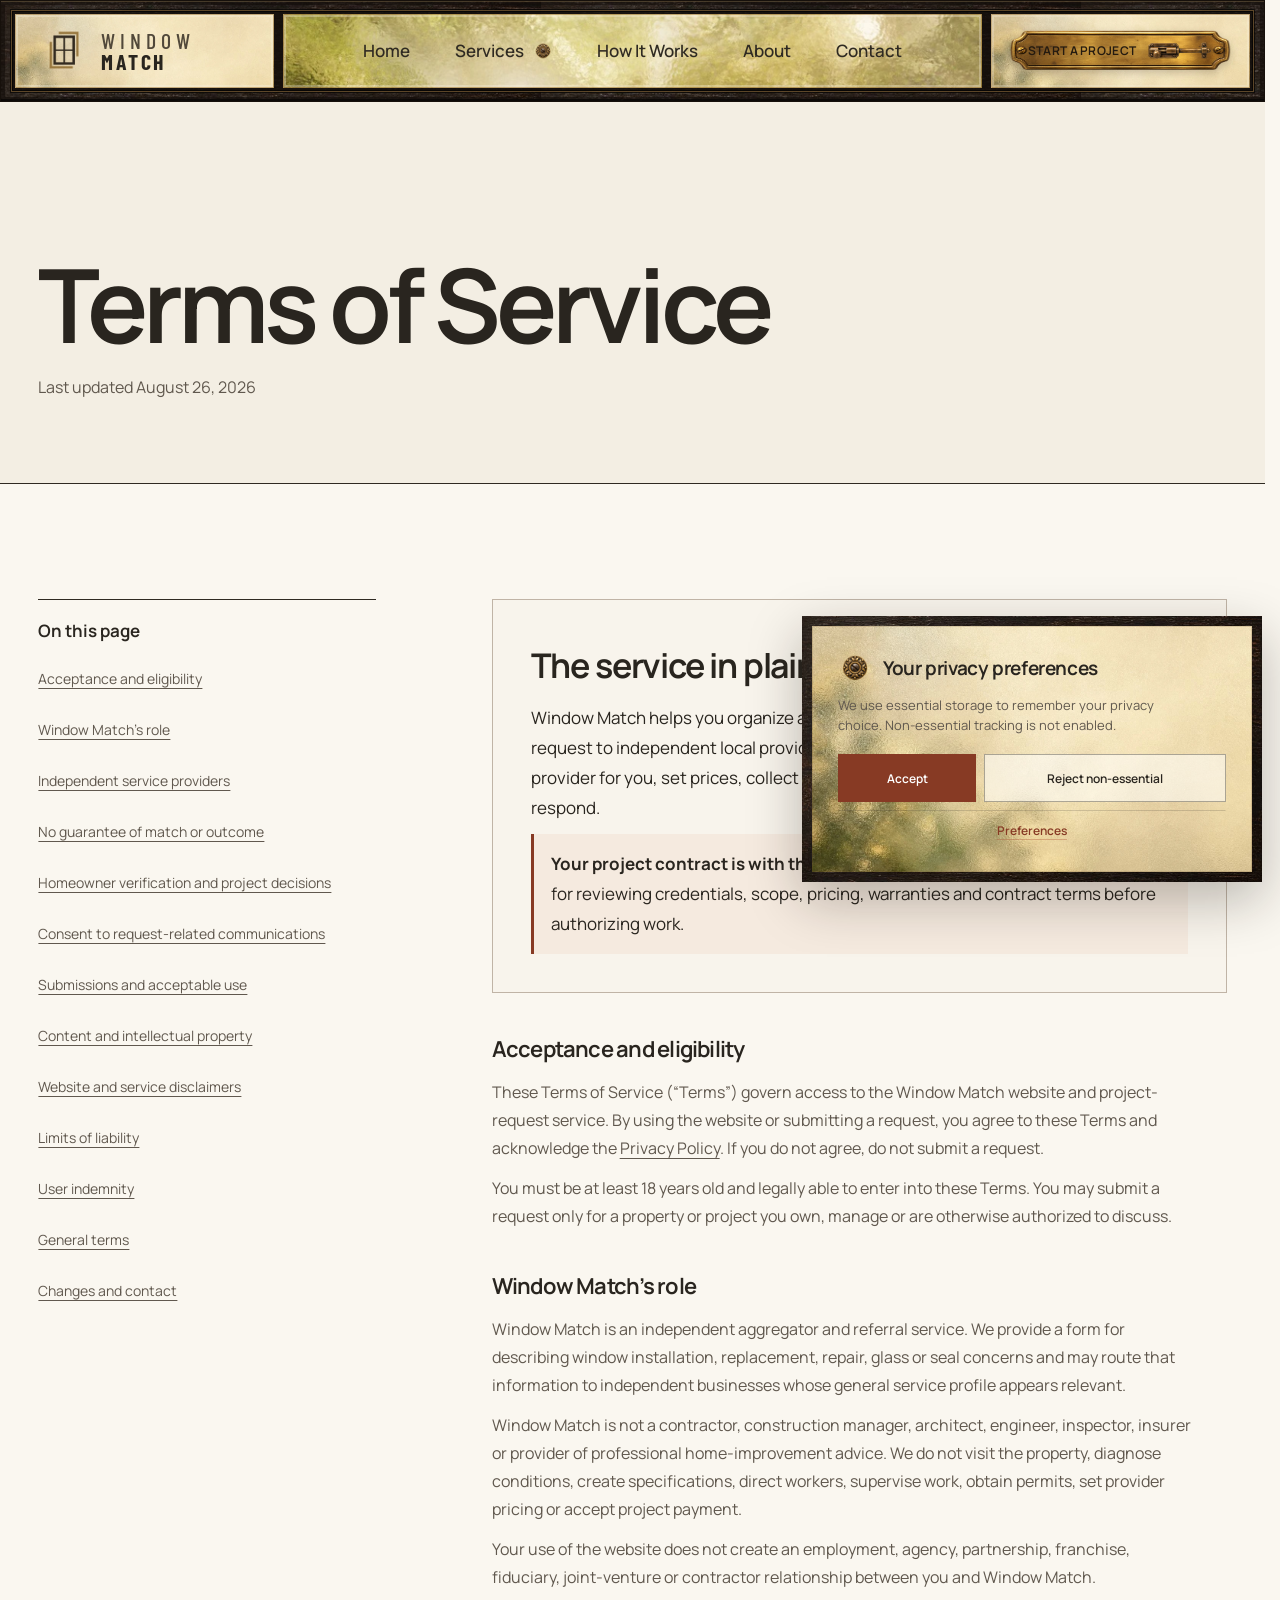
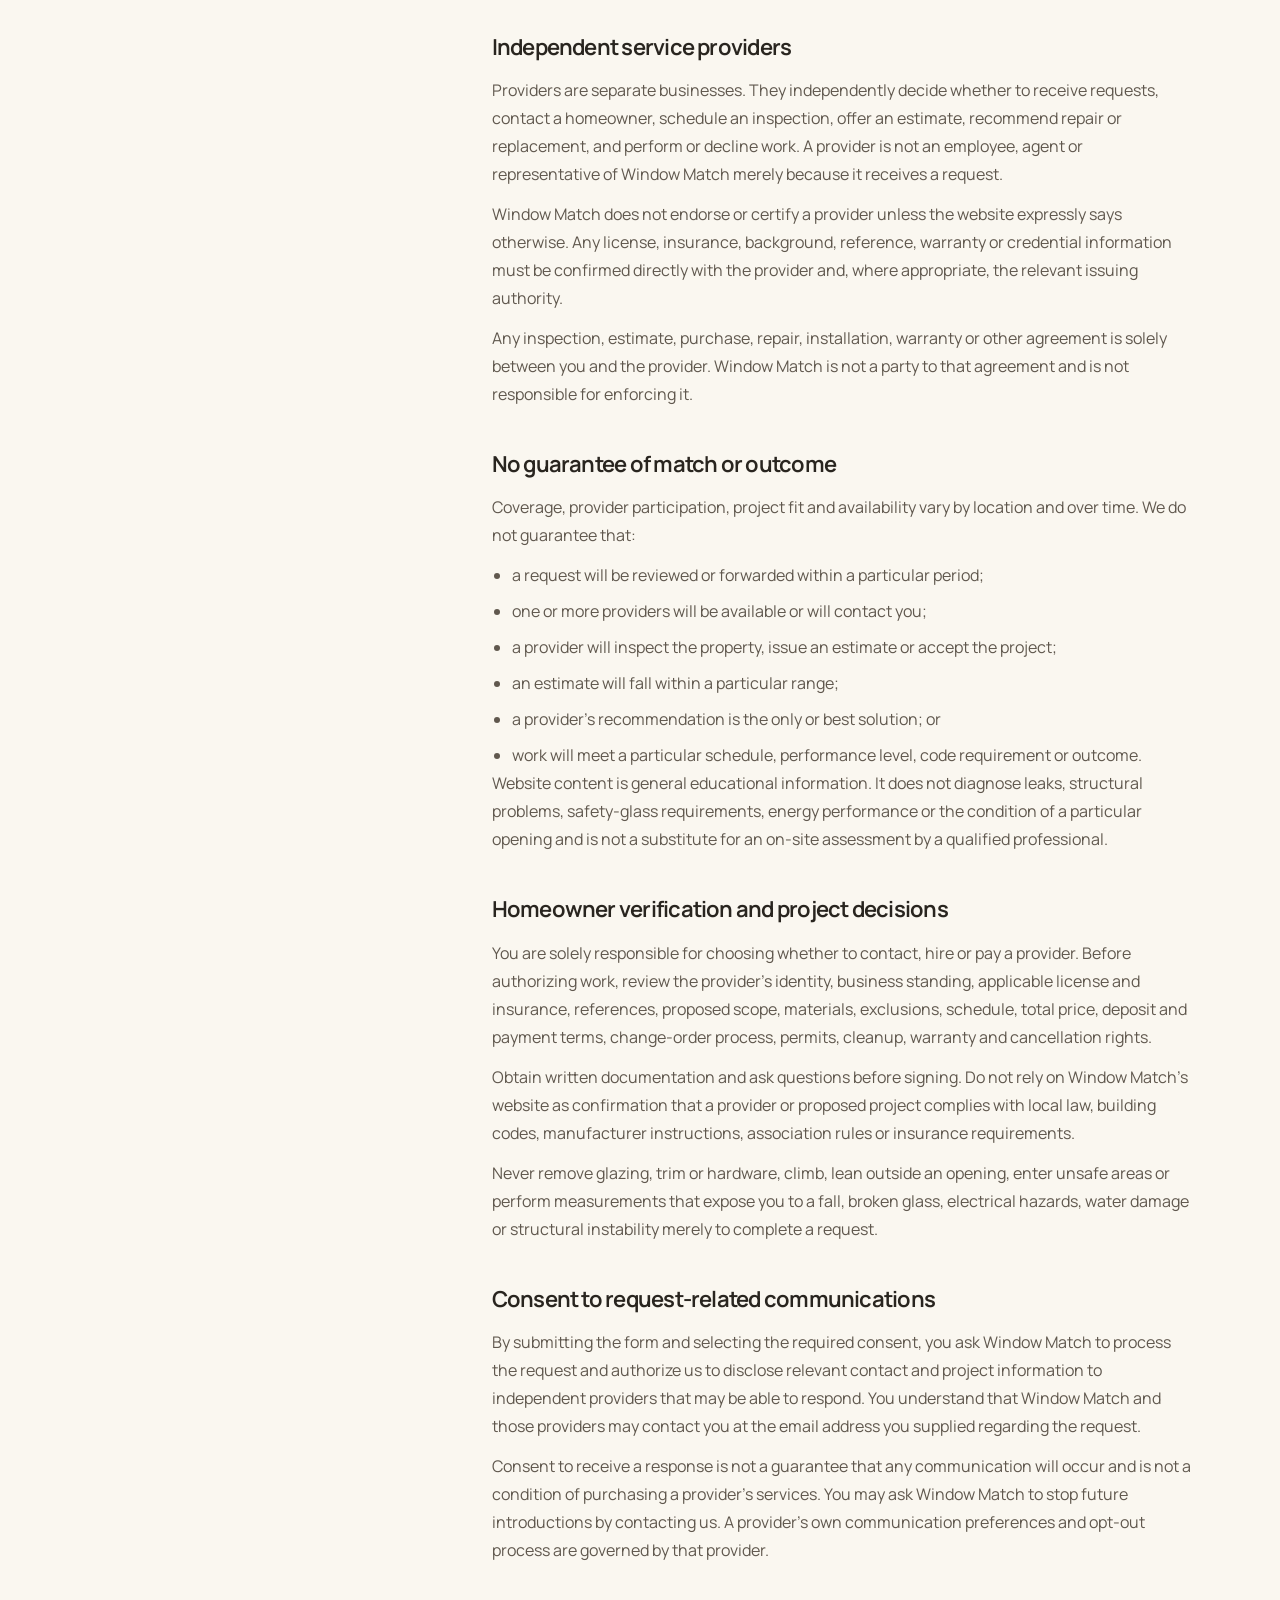
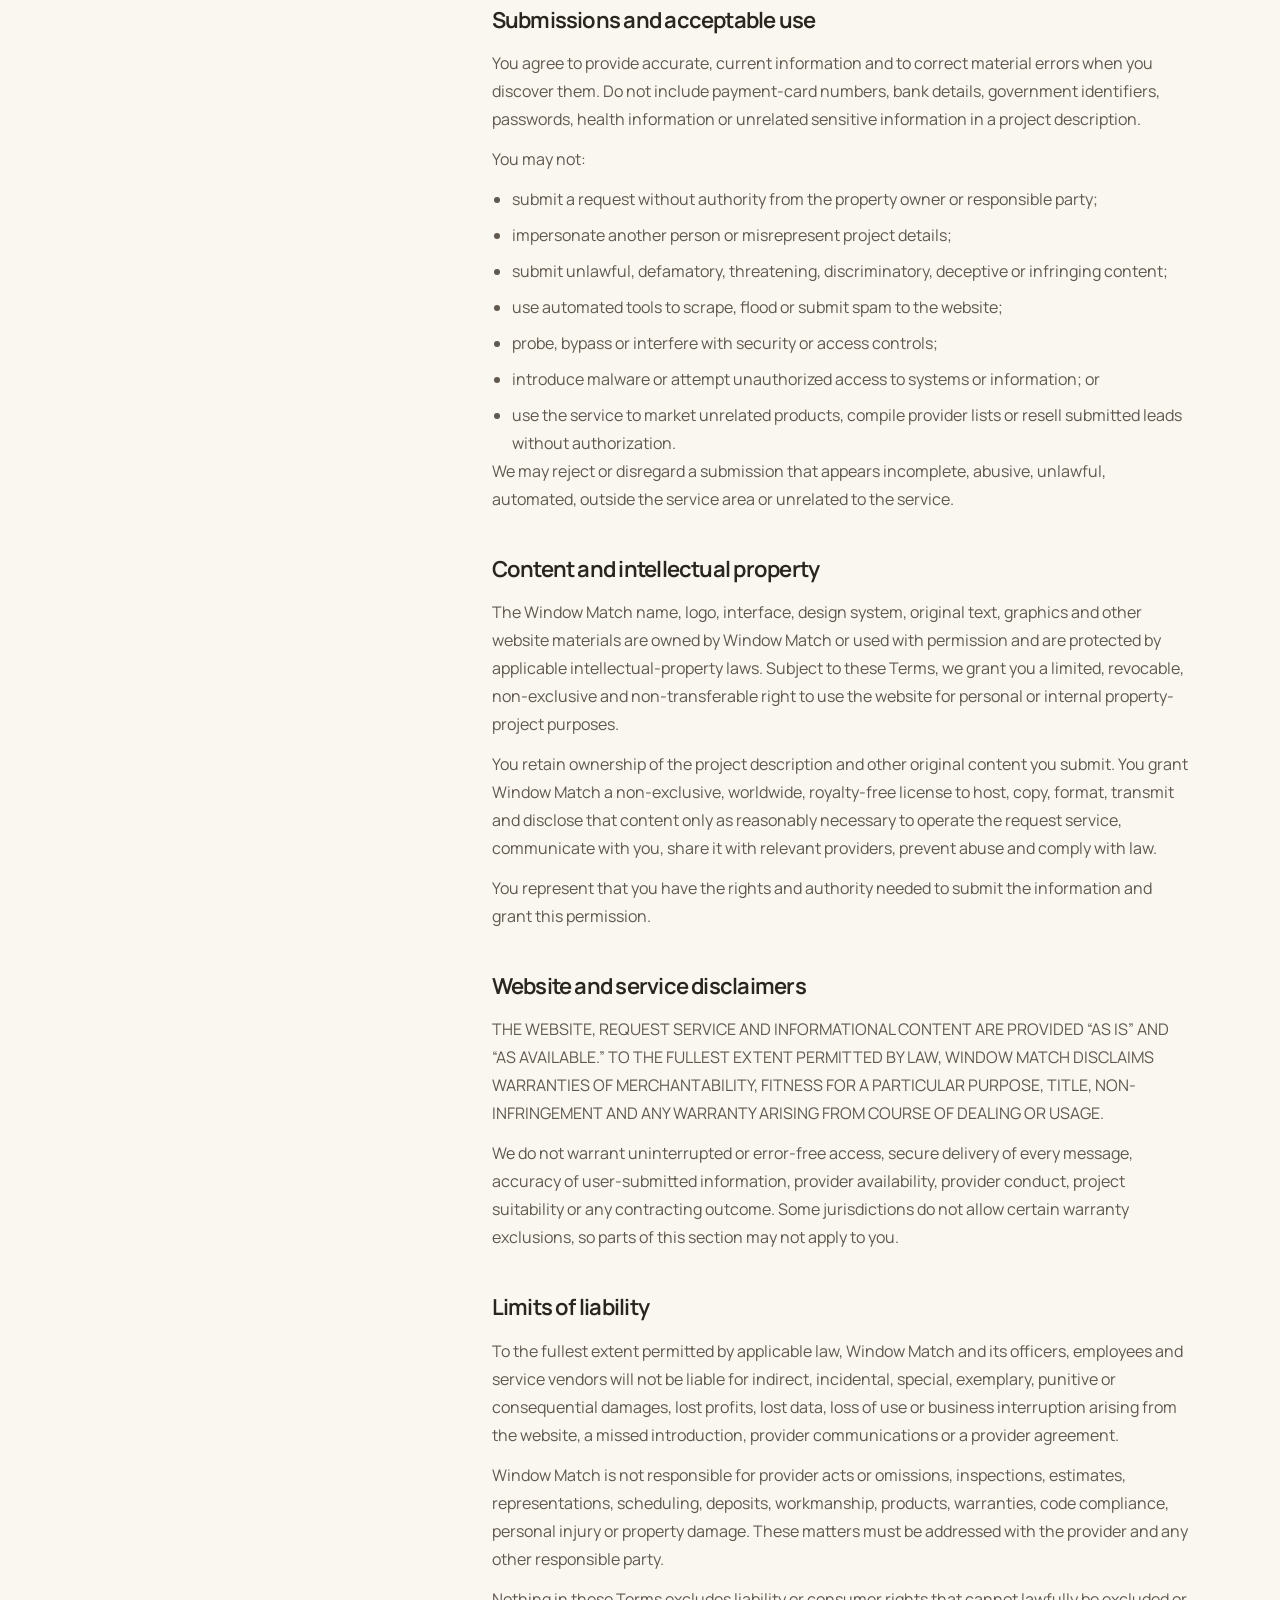
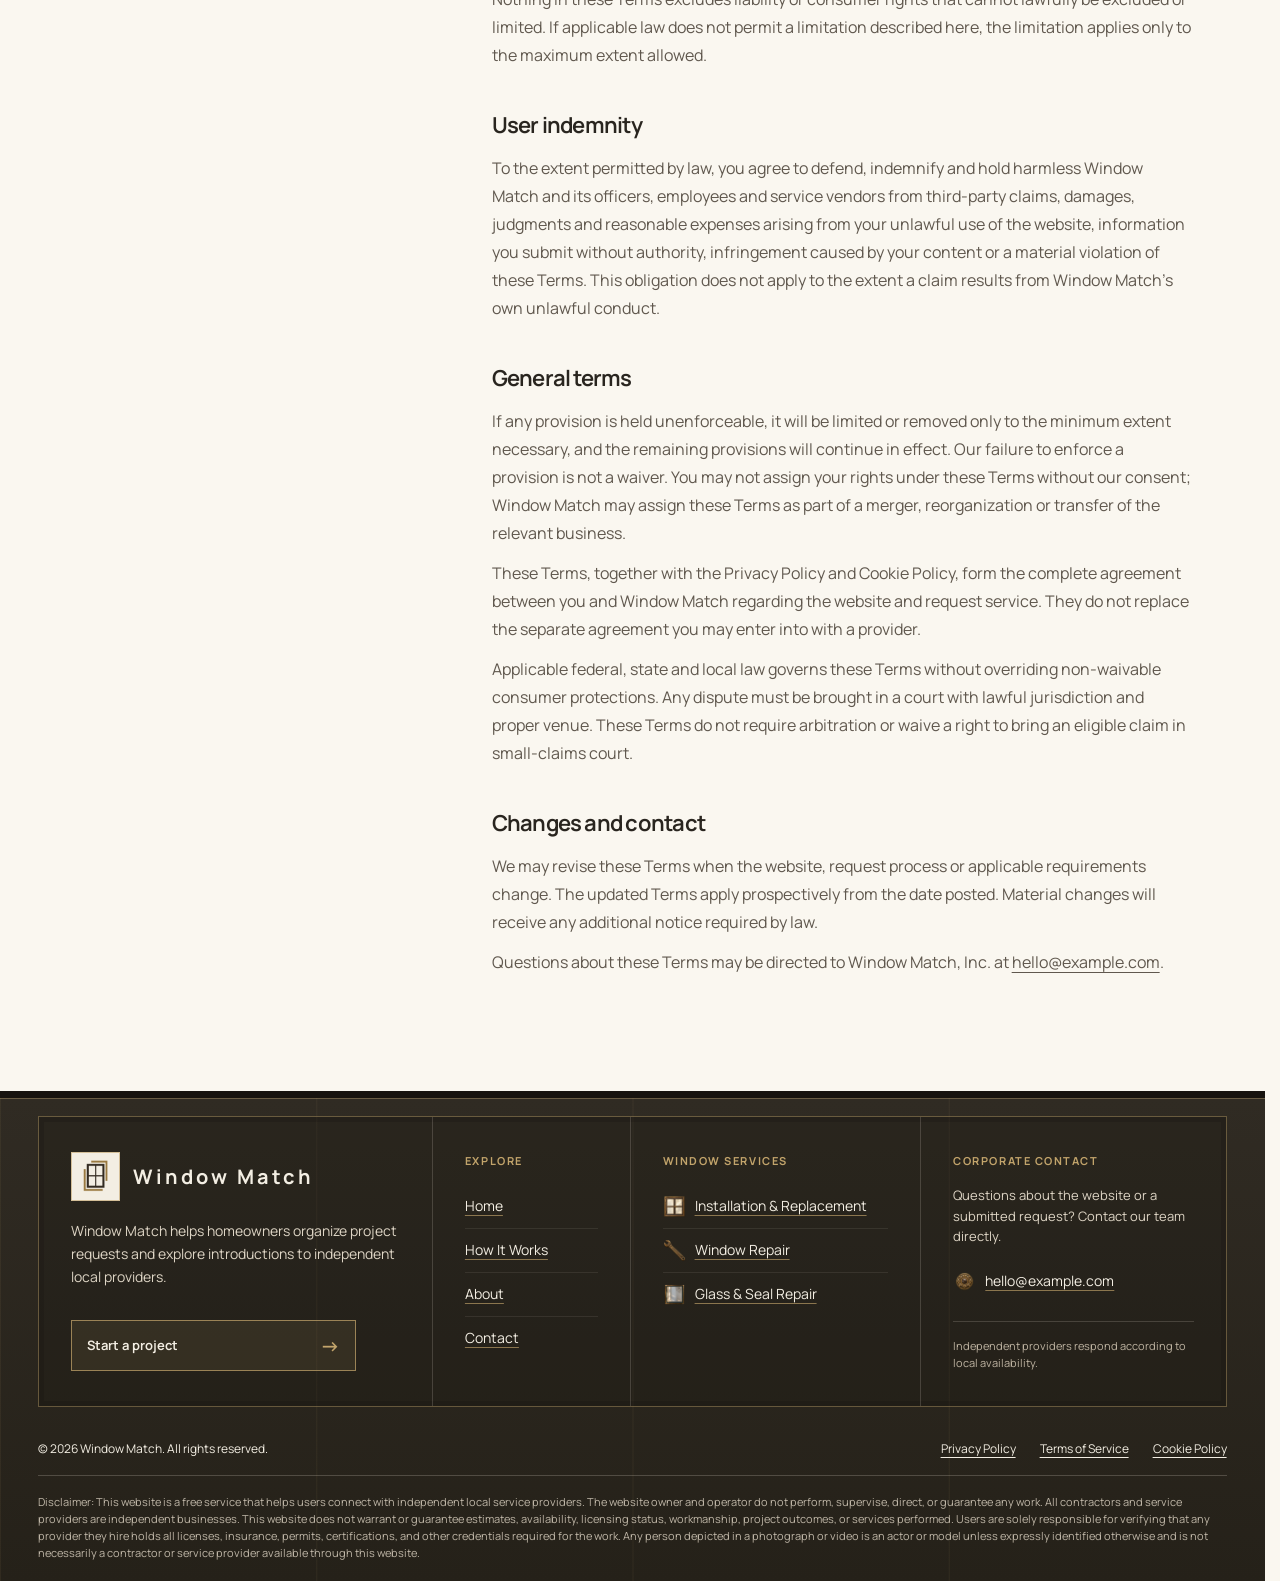
<file: terms.html>
<!doctype html>
<html lang="en">
<head>
<meta charset="utf-8">
<meta name="viewport" content="width=device-width, initial-scale=1">
<meta name="theme-color" content="#faf7f0">
<title>Terms of Service | Window Match</title>
<meta name="description" content="Read the terms governing Window Match project requests, independent provider introductions, user responsibilities and website use.">
<meta property="og:type" content="website">
<meta property="og:title" content="Terms of Service | Window Match">
<meta property="og:description" content="Read the terms governing Window Match project requests, independent provider introductions, user responsibilities and website use.">
<meta property="og:image" content="img/common/social-card.webp">
<meta name="twitter:card" content="summary_large_image">
<meta name="twitter:title" content="Terms of Service | Window Match">
<meta name="twitter:description" content="Read the terms governing Window Match project requests, independent provider introductions, user responsibilities and website use.">
<meta name="twitter:image" content="img/common/social-card.webp">
<link rel="icon" href="img/common/logo-window-match-mark-generated.webp" type="image/webp">
<link rel="stylesheet" href="css/bundle.css?v=20260826-19">
<script src="config/site-config.js?v=20260826-18"></script>
<script src="js/main.js?v=20260826-22" defer></script>
<script src="js/animations.js" defer></script>
</head>
<body>
<a class="skip-link" href="#main-content">Skip to content</a>
<header class="site-header"><div class="header-frame"><a class="wordmark" href="index.html" aria-label="Window Match home"><img class="wordmark-mark" src="img/common/logo-window-match-mark-generated.webp" width="256" height="256" alt="" aria-hidden="true"><span class="wordmark-text"><span>WINDOW</span><span>MATCH</span></span></a><nav class="header-nav" aria-label="Main navigation"><a href="index.html">Home</a><a href="index.html#services">Services</a><a href="index.html#how-it-works">How It Works</a><a href="index.html#about">About</a><a href="index.html#contact">Contact</a></nav><div class="header-project"><a class="project-tab" href="index.html#contact">Start a project<span class="latch" aria-hidden="true"></span></a></div><button class="menu-toggle" type="button" aria-expanded="false" aria-controls="mobile-menu" aria-label="Open or close navigation menu"><span class="menu-label">Menu</span><span class="menu-mark" aria-hidden="true"></span></button></div></header>
<div id="mobile-menu" class="mobile-menu" hidden><nav aria-label="Mobile navigation"><a href="index.html">Home</a><a href="window-installation-replacement.html">Installation &amp; Replacement</a><a href="window-repair.html">Window Repair</a><a href="glass-seal-repair.html">Glass &amp; Seal Repair</a><a href="index.html#how-it-works">How It Works</a><a href="index.html#about">About</a><a href="index.html#contact">Contact</a></nav><a class="architectural-link" href="index.html#contact"><span class="link-label">Tell us about your windows</span><span class="latch" aria-hidden="true"></span></a><p class="mobile-menu-note">Independent providers. Availability varies by location.</p></div>
<main id="main-content"><div class="legal-hero"><div class="container"><h1 class="legal-title">Terms of Service</h1><p class="legal-updated">Last updated August 26, 2026</p></div></div><div class="container legal-layout"><nav class="legal-toc" aria-label="Table of contents"><h2>On this page</h2><ol>
<li><a href="#acceptance">Acceptance and eligibility</a></li>
<li><a href="#independent-aggregator">Window Match’s role</a></li>
<li><a href="#independent-providers">Independent service providers</a></li>
<li><a href="#no-guarantees">No guarantee of match or outcome</a></li>
<li><a href="#homeowner-responsibility">Homeowner verification and project decisions</a></li>
<li><a href="#communications">Consent to request-related communications</a></li>
<li><a href="#accurate-submissions">Submissions and acceptable use</a></li>
<li><a href="#content-and-intellectual-property">Content and intellectual property</a></li>
<li><a href="#service-disclaimers">Website and service disclaimers</a></li>
<li><a href="#liability-limitations">Limits of liability</a></li>
<li><a href="#indemnity">User indemnity</a></li>
<li><a href="#general-terms">General terms</a></li>
<li><a href="#changes-and-contact">Changes and contact</a></li>
</ol></nav><article class="legal-content">
<section class="legal-summary" aria-labelledby="terms-summary-title"><h2 id="terms-summary-title">The service in plain language</h2><p>Window Match helps you organize a window-project request and may introduce that request to independent local providers. We do not perform contracting work, select a provider for you, set prices, collect project payments or guarantee that anyone will respond.</p><p class="legal-note"><strong>Your project contract is with the provider you choose.</strong> You are responsible for reviewing credentials, scope, pricing, warranties and contract terms before authorizing work.</p></section>
<section id="acceptance" aria-labelledby="acceptance-title"><h2 id="acceptance-title">Acceptance and eligibility</h2><p>These Terms of Service (“Terms”) govern access to the Window Match website and project-request service. By using the website or submitting a request, you agree to these Terms and acknowledge the <a href="privacy.html">Privacy Policy</a>. If you do not agree, do not submit a request.</p><p>You must be at least 18 years old and legally able to enter into these Terms. You may submit a request only for a property or project you own, manage or are otherwise authorized to discuss.</p></section>
<section id="independent-aggregator" aria-labelledby="independent-aggregator-title"><h2 id="independent-aggregator-title">Window Match’s role</h2><p>Window Match is an independent aggregator and referral service. We provide a form for describing window installation, replacement, repair, glass or seal concerns and may route that information to independent businesses whose general service profile appears relevant.</p><p>Window Match is not a contractor, construction manager, architect, engineer, inspector, insurer or provider of professional home-improvement advice. We do not visit the property, diagnose conditions, create specifications, direct workers, supervise work, obtain permits, set provider pricing or accept project payment.</p><p>Your use of the website does not create an employment, agency, partnership, franchise, fiduciary, joint-venture or contractor relationship between you and Window Match.</p></section>
<section id="independent-providers" aria-labelledby="independent-providers-title"><h2 id="independent-providers-title">Independent service providers</h2><p>Providers are separate businesses. They independently decide whether to receive requests, contact a homeowner, schedule an inspection, offer an estimate, recommend repair or replacement, and perform or decline work. A provider is not an employee, agent or representative of Window Match merely because it receives a request.</p><p>Window Match does not endorse or certify a provider unless the website expressly says otherwise. Any license, insurance, background, reference, warranty or credential information must be confirmed directly with the provider and, where appropriate, the relevant issuing authority.</p><p>Any inspection, estimate, purchase, repair, installation, warranty or other agreement is solely between you and the provider. Window Match is not a party to that agreement and is not responsible for enforcing it.</p></section>
<section id="no-guarantees" aria-labelledby="no-guarantees-title"><h2 id="no-guarantees-title">No guarantee of match or outcome</h2><p>Coverage, provider participation, project fit and availability vary by location and over time. We do not guarantee that:</p><ul><li>a request will be reviewed or forwarded within a particular period;</li><li>one or more providers will be available or will contact you;</li><li>a provider will inspect the property, issue an estimate or accept the project;</li><li>an estimate will fall within a particular range;</li><li>a provider’s recommendation is the only or best solution; or</li><li>work will meet a particular schedule, performance level, code requirement or outcome.</li></ul><p>Website content is general educational information. It does not diagnose leaks, structural problems, safety-glass requirements, energy performance or the condition of a particular opening and is not a substitute for an on-site assessment by a qualified professional.</p></section>
<section id="homeowner-responsibility" aria-labelledby="homeowner-responsibility-title"><h2 id="homeowner-responsibility-title">Homeowner verification and project decisions</h2><p>You are solely responsible for choosing whether to contact, hire or pay a provider. Before authorizing work, review the provider’s identity, business standing, applicable license and insurance, references, proposed scope, materials, exclusions, schedule, total price, deposit and payment terms, change-order process, permits, cleanup, warranty and cancellation rights.</p><p>Obtain written documentation and ask questions before signing. Do not rely on Window Match’s website as confirmation that a provider or proposed project complies with local law, building codes, manufacturer instructions, association rules or insurance requirements.</p><p>Never remove glazing, trim or hardware, climb, lean outside an opening, enter unsafe areas or perform measurements that expose you to a fall, broken glass, electrical hazards, water damage or structural instability merely to complete a request.</p></section>
<section id="communications" aria-labelledby="communications-title"><h2 id="communications-title">Consent to request-related communications</h2><p>By submitting the form and selecting the required consent, you ask Window Match to process the request and authorize us to disclose relevant contact and project information to independent providers that may be able to respond. You understand that Window Match and those providers may contact you at the email address you supplied regarding the request.</p><p>Consent to receive a response is not a guarantee that any communication will occur and is not a condition of purchasing a provider’s services. You may ask Window Match to stop future introductions by contacting us. A provider’s own communication preferences and opt-out process are governed by that provider.</p></section>
<section id="accurate-submissions" aria-labelledby="accurate-submissions-title"><h2 id="accurate-submissions-title">Submissions and acceptable use</h2><p>You agree to provide accurate, current information and to correct material errors when you discover them. Do not include payment-card numbers, bank details, government identifiers, passwords, health information or unrelated sensitive information in a project description.</p><p>You may not:</p><ul><li>submit a request without authority from the property owner or responsible party;</li><li>impersonate another person or misrepresent project details;</li><li>submit unlawful, defamatory, threatening, discriminatory, deceptive or infringing content;</li><li>use automated tools to scrape, flood or submit spam to the website;</li><li>probe, bypass or interfere with security or access controls;</li><li>introduce malware or attempt unauthorized access to systems or information; or</li><li>use the service to market unrelated products, compile provider lists or resell submitted leads without authorization.</li></ul><p>We may reject or disregard a submission that appears incomplete, abusive, unlawful, automated, outside the service area or unrelated to the service.</p></section>
<section id="content-and-intellectual-property" aria-labelledby="content-and-intellectual-property-title"><h2 id="content-and-intellectual-property-title">Content and intellectual property</h2><p>The Window Match name, logo, interface, design system, original text, graphics and other website materials are owned by Window Match or used with permission and are protected by applicable intellectual-property laws. Subject to these Terms, we grant you a limited, revocable, non-exclusive and non-transferable right to use the website for personal or internal property-project purposes.</p><p>You retain ownership of the project description and other original content you submit. You grant Window Match a non-exclusive, worldwide, royalty-free license to host, copy, format, transmit and disclose that content only as reasonably necessary to operate the request service, communicate with you, share it with relevant providers, prevent abuse and comply with law.</p><p>You represent that you have the rights and authority needed to submit the information and grant this permission.</p></section>
<section id="service-disclaimers" aria-labelledby="service-disclaimers-title"><h2 id="service-disclaimers-title">Website and service disclaimers</h2><p>THE WEBSITE, REQUEST SERVICE AND INFORMATIONAL CONTENT ARE PROVIDED “AS IS” AND “AS AVAILABLE.” TO THE FULLEST EXTENT PERMITTED BY LAW, WINDOW MATCH DISCLAIMS WARRANTIES OF MERCHANTABILITY, FITNESS FOR A PARTICULAR PURPOSE, TITLE, NON-INFRINGEMENT AND ANY WARRANTY ARISING FROM COURSE OF DEALING OR USAGE.</p><p>We do not warrant uninterrupted or error-free access, secure delivery of every message, accuracy of user-submitted information, provider availability, provider conduct, project suitability or any contracting outcome. Some jurisdictions do not allow certain warranty exclusions, so parts of this section may not apply to you.</p></section>
<section id="liability-limitations" aria-labelledby="liability-limitations-title"><h2 id="liability-limitations-title">Limits of liability</h2><p>To the fullest extent permitted by applicable law, Window Match and its officers, employees and service vendors will not be liable for indirect, incidental, special, exemplary, punitive or consequential damages, lost profits, lost data, loss of use or business interruption arising from the website, a missed introduction, provider communications or a provider agreement.</p><p>Window Match is not responsible for provider acts or omissions, inspections, estimates, representations, scheduling, deposits, workmanship, products, warranties, code compliance, personal injury or property damage. These matters must be addressed with the provider and any other responsible party.</p><p>Nothing in these Terms excludes liability or consumer rights that cannot lawfully be excluded or limited. If applicable law does not permit a limitation described here, the limitation applies only to the maximum extent allowed.</p></section>
<section id="indemnity" aria-labelledby="indemnity-title"><h2 id="indemnity-title">User indemnity</h2><p>To the extent permitted by law, you agree to defend, indemnify and hold harmless Window Match and its officers, employees and service vendors from third-party claims, damages, judgments and reasonable expenses arising from your unlawful use of the website, information you submit without authority, infringement caused by your content or a material violation of these Terms. This obligation does not apply to the extent a claim results from Window Match’s own unlawful conduct.</p></section>
<section id="general-terms" aria-labelledby="general-terms-title"><h2 id="general-terms-title">General terms</h2><p>If any provision is held unenforceable, it will be limited or removed only to the minimum extent necessary, and the remaining provisions will continue in effect. Our failure to enforce a provision is not a waiver. You may not assign your rights under these Terms without our consent; Window Match may assign these Terms as part of a merger, reorganization or transfer of the relevant business.</p><p>These Terms, together with the Privacy Policy and Cookie Policy, form the complete agreement between you and Window Match regarding the website and request service. They do not replace the separate agreement you may enter into with a provider.</p><p>Applicable federal, state and local law governs these Terms without overriding non-waivable consumer protections. Any dispute must be brought in a court with lawful jurisdiction and proper venue. These Terms do not require arbitration or waive a right to bring an eligible claim in small-claims court.</p></section>
<section id="changes-and-contact" aria-labelledby="changes-and-contact-title"><h2 id="changes-and-contact-title">Changes and contact</h2><p>We may revise these Terms when the website, request process or applicable requirements change. The updated Terms apply prospectively from the date posted. Material changes will receive any additional notice required by law.</p><p>Questions about these Terms may be directed to Window Match, Inc. at <a href="mailto:hello@example.com" data-config-email>hello@example.com</a>.</p></section>
</article></div></main>
<footer class="site-footer"><div class="container footer-main"><div><p class="footer-brand"><img class="footer-brand-mark" src="img/common/logo-window-match-mark-generated.webp" width="256" height="256" alt="" aria-hidden="true"><span data-config="siteName">Window Match</span></p><p class="footer-description" data-config="footerDescription">Window Match helps homeowners organize window project requests and explore introductions to independent local providers.</p></div><div><h2 class="footer-heading">Explore</h2><ul class="footer-links"><li><a href="index.html">Home</a></li><li><a href="index.html#how-it-works">How It Works</a></li><li><a href="index.html#about">About</a></li><li><a href="index.html#contact">Contact</a></li></ul></div><div><h2 class="footer-heading">Window services</h2><ul class="footer-links"><li><a href="window-installation-replacement.html">Installation &amp; Replacement</a></li><li><a href="window-repair.html">Window Repair</a></li><li><a href="glass-seal-repair.html">Glass &amp; Seal Repair</a></li></ul></div><div class="footer-contact"><h2 class="footer-heading">Corporate contact</h2><a href="mailto:hello@example.com" data-config-email>hello@example.com</a></div></div><div class="container footer-bottom"><p data-config="copyrightText">© 2026 Window Match. All rights reserved.</p><nav class="footer-legal" aria-label="Legal navigation"><a href="privacy.html">Privacy Policy</a><a href="terms.html">Terms of Service</a><a href="cookie-policy.html">Cookie Policy</a></nav><p class="footer-disclosure" data-config="aggregatorDisclosure">Disclaimer: This website is a free service that helps users connect with independent local service providers. The website owner and operator do not perform, supervise, direct, or guarantee any work. All contractors and service providers are independent businesses. This website does not warrant or guarantee estimates, availability, licensing status, workmanship, project outcomes, or services performed. Users are solely responsible for verifying that any provider they hire holds all licenses, insurance, permits, certifications, and other credentials required for the work. Any person depicted in a photograph or video is an actor or model unless expressly identified otherwise and is not necessarily a contractor or service provider available through this website.</p></div></footer>
<aside class="cookie-banner" aria-labelledby="cookie-title" hidden><h2 id="cookie-title">Your privacy preferences</h2><p>We use essential storage to remember your privacy choice. Non-essential tracking is not enabled.</p><div class="cookie-actions"><button class="cookie-accept" type="button" data-cookie-choice="accepted-essential">Accept</button><button type="button" data-cookie-choice="essential-only">Reject non-essential</button><button type="button" data-cookie-choice="preferences-essential">Preferences</button></div></aside>
</body>
</html>
</file>
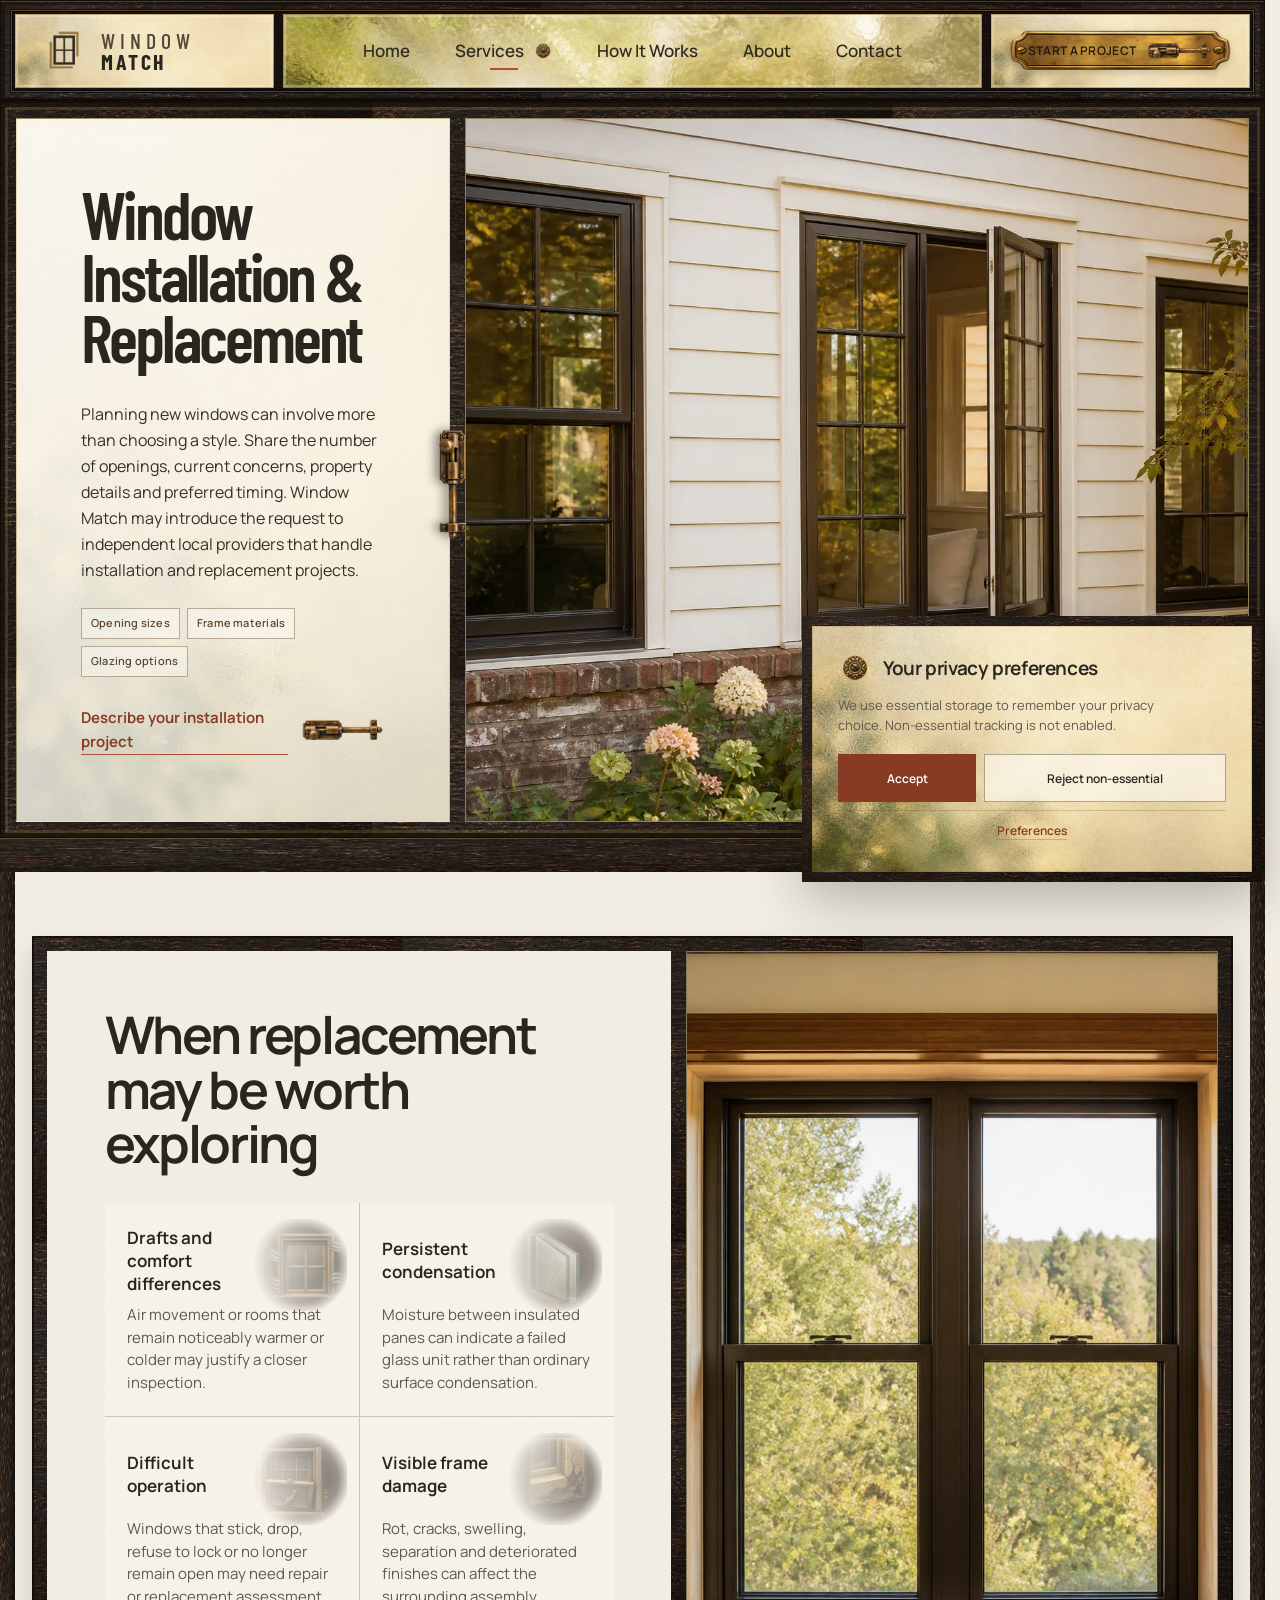
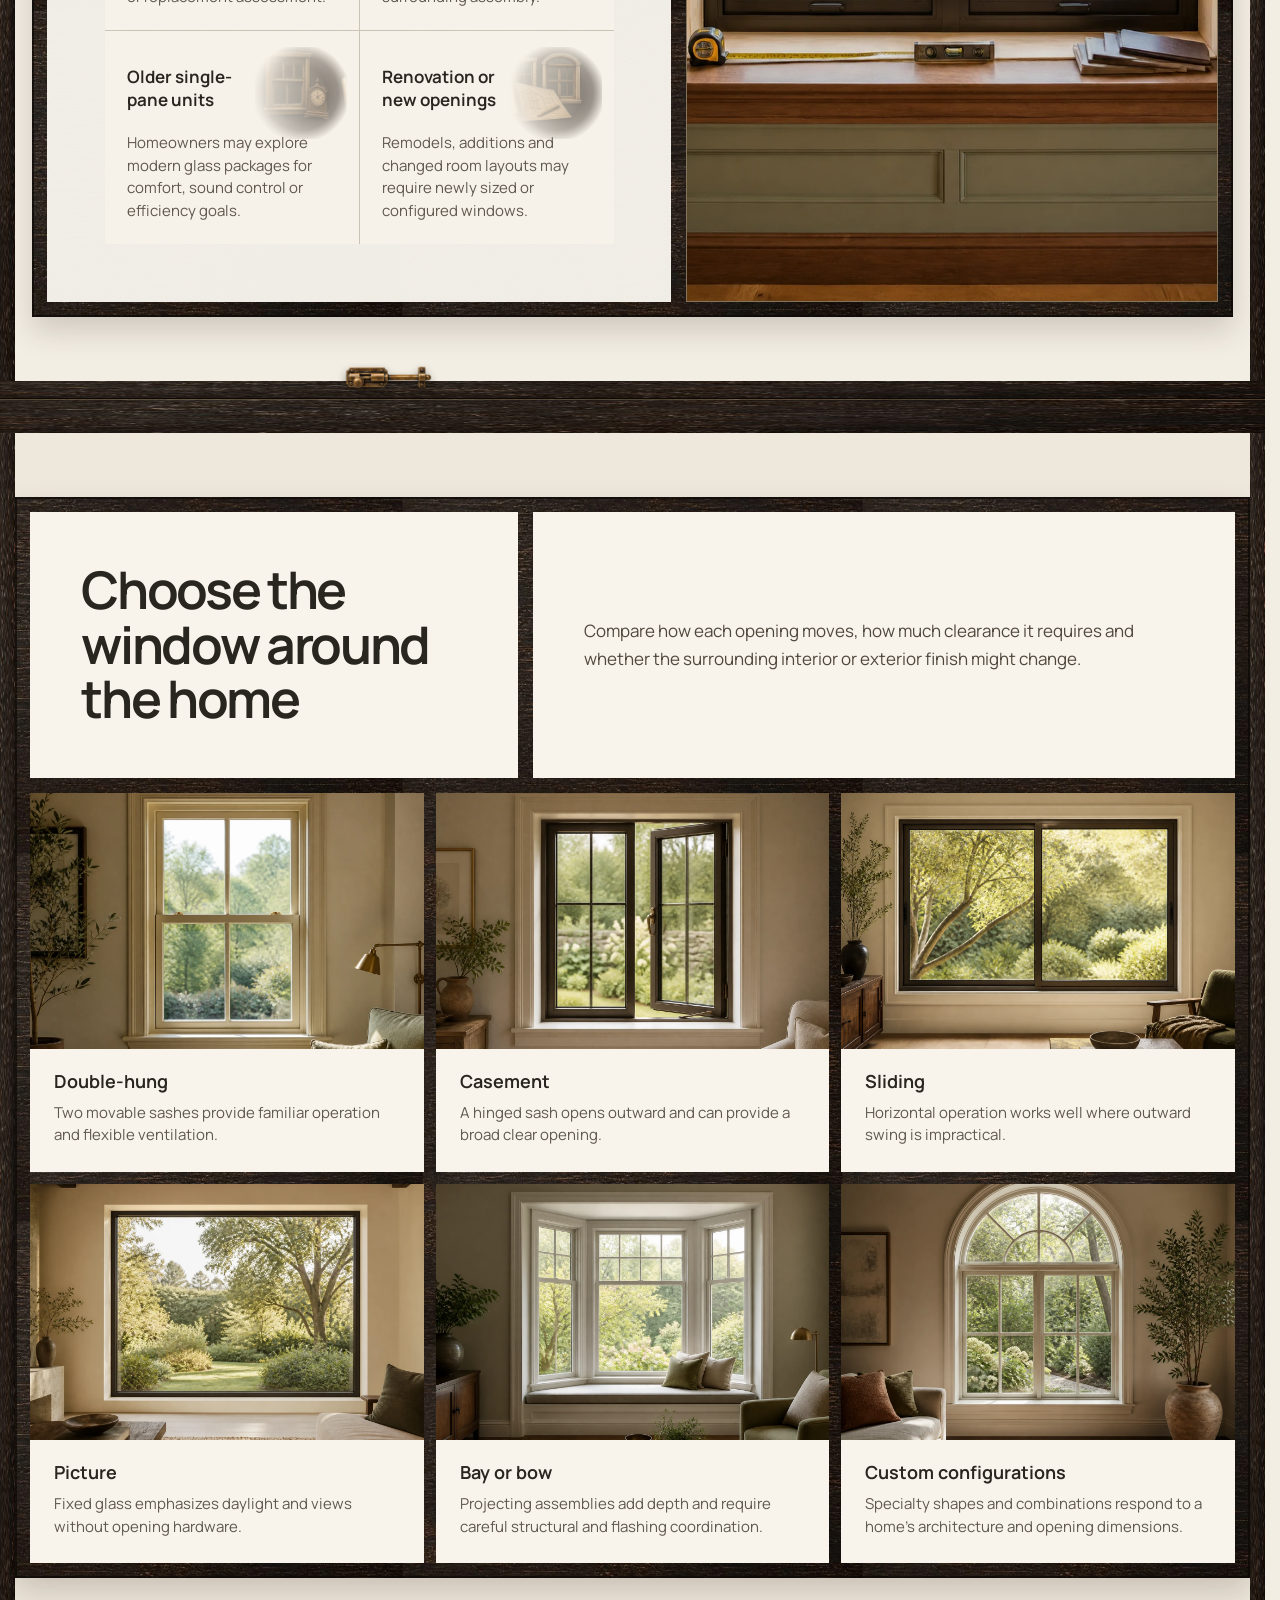
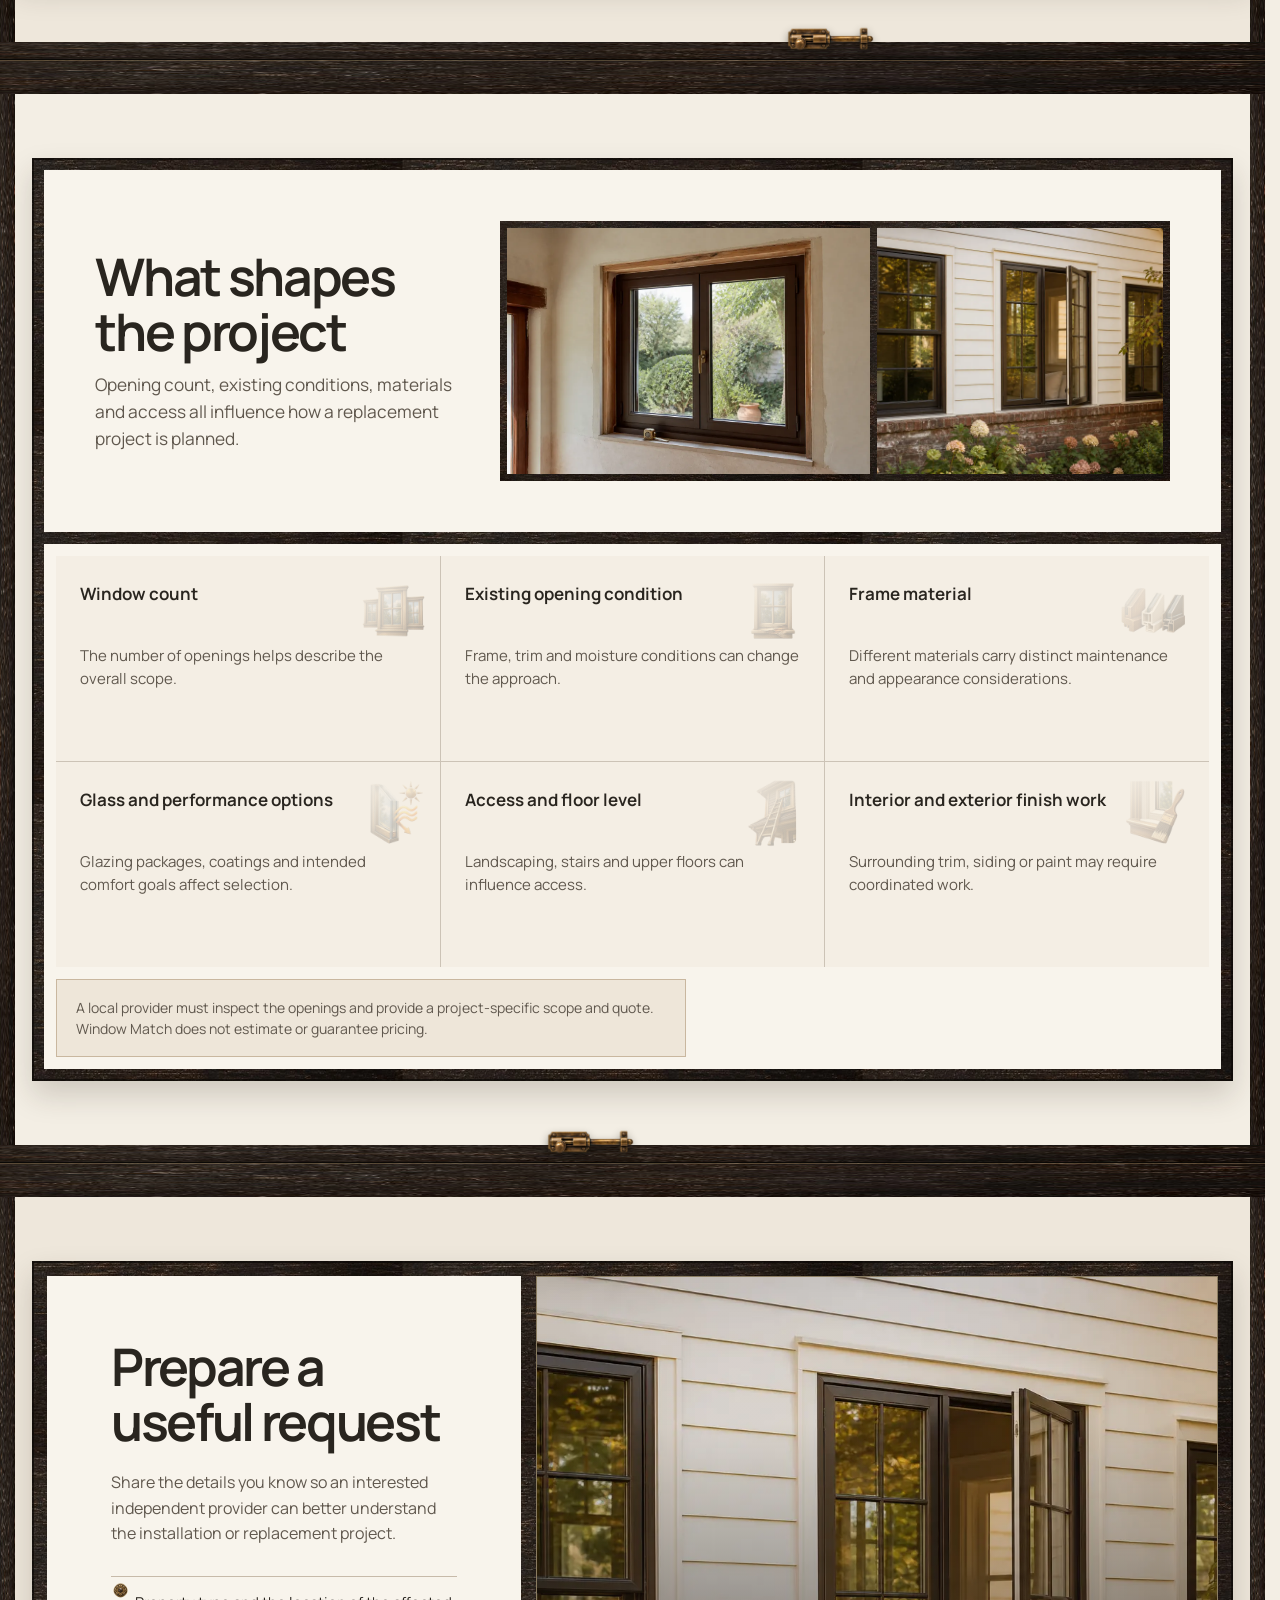
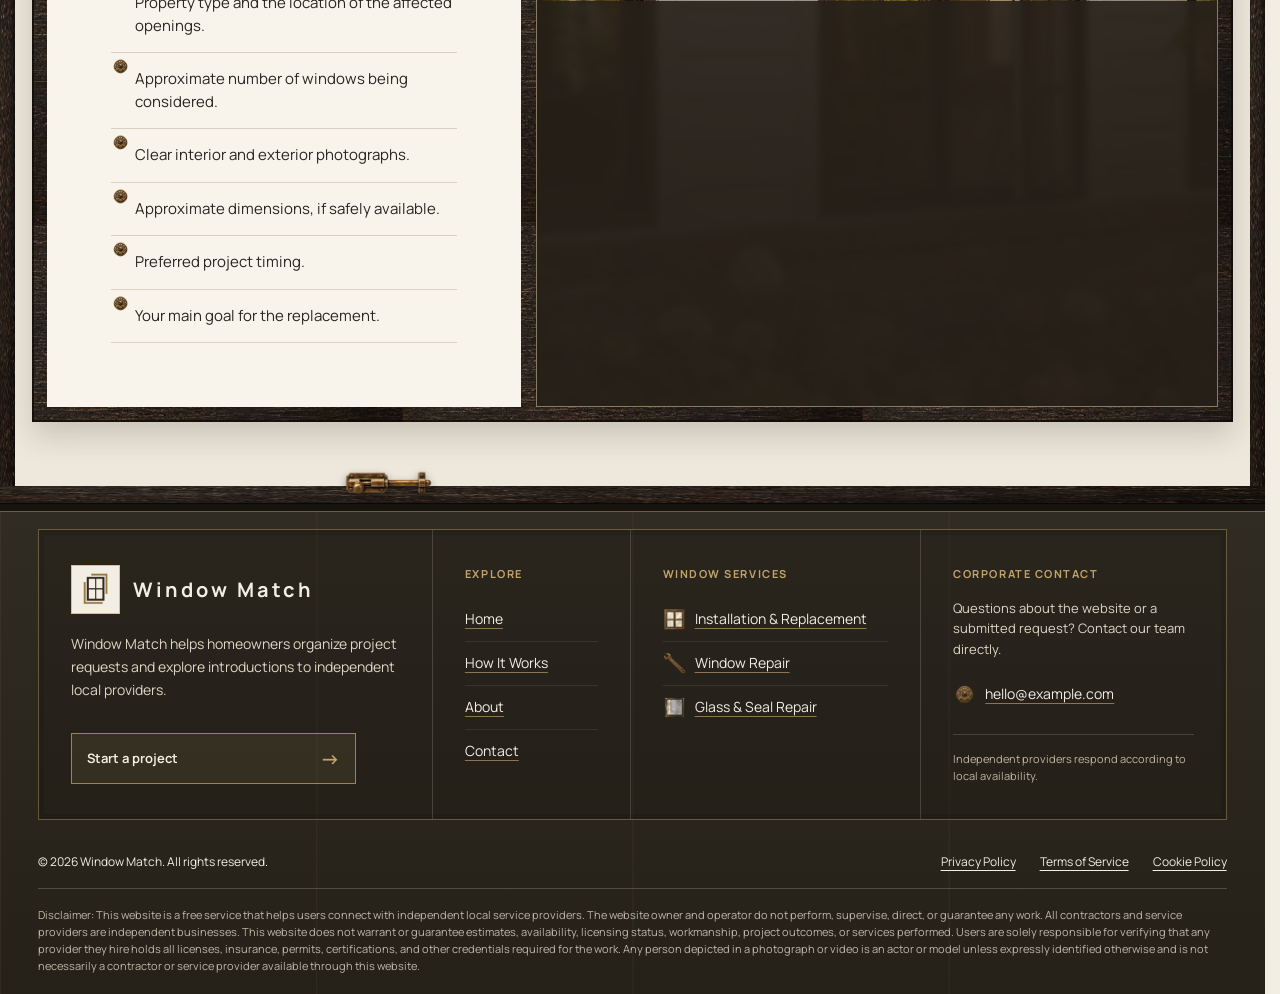
<file: window-installation-replacement.html>
<!doctype html>
<html lang="en">
<head>
  <meta charset="utf-8">
  <meta name="viewport" content="width=device-width, initial-scale=1">
  <meta name="theme-color" content="#faf7f0">
  <title>Window Installation &amp; Replacement | Window Match</title>
  <meta name="description" content="Describe a window installation or replacement project and explore introductions to independent local window providers.">
  <meta property="og:type" content="website">
  <meta property="og:title" content="Window Installation &amp; Replacement | Window Match">
  <meta property="og:description" content="Describe a window installation or replacement project and explore introductions to independent local window providers.">
  <meta property="og:image" content="img/services/installation-hero-generated.webp">
  <meta name="twitter:card" content="summary_large_image">
  <meta name="twitter:title" content="Window Installation &amp; Replacement | Window Match">
  <meta name="twitter:description" content="Describe a window installation or replacement project and explore introductions to independent local window providers.">
  <meta name="twitter:image" content="img/services/installation-hero-generated.webp">
  <link rel="preload" href="img/services/installation-hero-generated.webp" as="image" fetchpriority="high">
  <link rel="icon" href="img/common/logo-window-match-mark-generated.webp" type="image/webp">
  <link rel="stylesheet" href="css/bundle.css?v=20260826-19">
  <script src="config/site-config.js?v=20260826-18"></script>
<script src="js/main.js?v=20260826-22" defer></script>
  <script src="js/animations.js" defer></script>
</head>
<body class="service-page">
<a class="skip-link" href="#main-content">Skip to content</a>
<header class="site-header"><div class="header-frame"><a class="wordmark" href="index.html" aria-label="Window Match home"><img class="wordmark-mark" src="img/common/logo-window-match-mark-generated.webp" width="256" height="256" alt="" aria-hidden="true"><span class="wordmark-text"><span>WINDOW</span><span>MATCH</span></span></a><nav class="header-nav" aria-label="Main navigation"><a href="index.html">Home</a><a href="index.html#services" aria-current="page">Services</a><a href="index.html#how-it-works">How It Works</a><a href="index.html#about">About</a><a href="#contact">Contact</a></nav><div class="header-project"><a class="project-tab" href="#contact">Start a project<span class="latch" aria-hidden="true"></span></a></div><button class="menu-toggle" type="button" aria-expanded="false" aria-controls="mobile-menu" aria-label="Open or close navigation menu"><span class="menu-label">Menu</span><span class="menu-mark" aria-hidden="true"></span></button></div></header>
<div id="mobile-menu" class="mobile-menu" hidden><nav aria-label="Mobile navigation"><a href="index.html">Home</a><a href="window-installation-replacement.html" aria-current="page">Installation &amp; Replacement</a><a href="window-repair.html">Window Repair</a><a href="glass-seal-repair.html">Glass &amp; Seal Repair</a><a href="index.html#how-it-works">How It Works</a><a href="index.html#about">About</a><a href="#contact">Contact</a></nav><a class="architectural-link" href="#contact"><span class="link-label">Tell us about your windows</span><span class="latch" aria-hidden="true"></span></a><p class="mobile-menu-note">Independent providers. Availability varies by location.</p></div>
<main id="main-content">
<section class="service-hero" aria-labelledby="installation-hero-title"><div class="service-hero-copy hero-copy"><h1 id="installation-hero-title" class="service-title">Window Installation &amp; Replacement</h1><p class="service-hero-description">Planning new windows can involve more than choosing a style. Share the number of openings, current concerns, property details and preferred timing. Window Match may introduce the request to independent local providers that handle installation and replacement projects.</p><div class="project-tags service-project-tags" aria-label="Installation project details"><span>Opening sizes</span><span>Frame materials</span><span>Glazing options</span></div><a class="architectural-link" href="#contact"><span class="link-label">Describe your installation project</span><span class="latch" aria-hidden="true"></span></a></div><figure class="service-hero-image hero-photograph"><img src="img/services/installation-hero-generated.webp" width="1536" height="1024" alt="New bronze-framed double-hung and casement windows installed in a warm clapboard residential exterior" fetchpriority="high"></figure></section>
<section class="service-section" aria-labelledby="installation-reasons-title"><div class="container service-reasons reveal-on-scroll"><div class="service-reasons-copy"><h2 id="installation-reasons-title" class="section-title">When replacement may be worth exploring</h2><ul class="reason-list">
<li class="reason-item"><h3>Drafts and comfort differences</h3><p>Air movement or rooms that remain noticeably warmer or colder may justify a closer inspection.</p></li>
<li class="reason-item"><h3>Persistent condensation</h3><p>Moisture between insulated panes can indicate a failed glass unit rather than ordinary surface condensation.</p></li>
<li class="reason-item"><h3>Difficult operation</h3><p>Windows that stick, drop, refuse to lock or no longer remain open may need repair or replacement assessment.</p></li>
<li class="reason-item"><h3>Visible frame damage</h3><p>Rot, cracks, swelling, separation and deteriorated finishes can affect the surrounding assembly.</p></li>
<li class="reason-item"><h3>Older single-pane units</h3><p>Homeowners may explore modern glass packages for comfort, sound control or efficiency goals.</p></li>
<li class="reason-item"><h3>Renovation or new openings</h3><p>Remodels, additions and changed room layouts may require newly sized or configured windows.</p></li>
</ul></div><figure class="service-reasons-image"><img src="img/services/installation-opening-generated-v2.webp" width="1122" height="1402" alt="New bronze window aligned within a finished timber opening with measuring and installation tools nearby" loading="lazy"></figure></div></section>
<section class="service-section options-section" aria-labelledby="installation-options-title"><div class="container reveal-on-scroll"><h2 id="installation-options-title" class="section-title options-heading">Choose the window around the home</h2><p class="options-context">Compare how each opening moves, how much clearance it requires and whether the surrounding interior or exterior finish might change.</p><div class="option-grid">
<article class="option-item"><img src="img/home/window-style-double-hung-generated.webp" width="1456" height="1088" alt="Contemporary residential double-hung window with two vertically sliding sashes" loading="lazy"><h3>Double-hung</h3><p>Two movable sashes provide familiar operation and flexible ventilation.</p></article>
<article class="option-item"><img src="img/home/window-style-casement-generated.webp" width="1456" height="1088" alt="Contemporary side-hinged casement window opened outward" loading="lazy"><h3>Casement</h3><p>A hinged sash opens outward and can provide a broad clear opening.</p></article>
<article class="option-item"><img src="img/home/window-style-sliding-generated.webp" width="1456" height="1088" alt="Contemporary horizontal sliding residential window with adjacent movable sashes" loading="lazy"><h3>Sliding</h3><p>Horizontal operation works well where outward swing is impractical.</p></article>
<article class="option-item"><img src="img/home/window-style-picture-generated.webp" width="1456" height="1088" alt="Large contemporary fixed picture window framing a garden view" loading="lazy"><h3>Picture</h3><p>Fixed glass emphasizes daylight and views without opening hardware.</p></article>
<article class="option-item"><img src="img/home/window-style-bay-generated.webp" width="1456" height="1088" alt="Contemporary bay window assembly projecting beyond the surrounding wall" loading="lazy"><h3>Bay or bow</h3><p>Projecting assemblies add depth and require careful structural and flashing coordination.</p></article>
<article class="option-item"><img src="img/home/window-style-specialty-generated.webp" width="1456" height="1088" alt="Contemporary custom arched residential window configuration" loading="lazy"><h3>Custom configurations</h3><p>Specialty shapes and combinations respond to a home’s architecture and opening dimensions.</p></article>
</div></div></section>
<section class="service-section" aria-labelledby="installation-factors-title"><div class="container factors-layout reveal-on-scroll"><div class="factor-intro"><h2 id="installation-factors-title" class="section-title">What shapes the project</h2><p class="factor-intro-copy">Opening count, existing conditions, materials and access all influence how a replacement project is planned.</p><div class="factor-dossier"><div class="factor-visuals visual-pair"><figure class="visual-tile"><img src="img/services/installation-detail-generated.webp" width="1200" height="800" alt="Bronze replacement window frame aligned within a residential wall opening" loading="lazy"></figure><figure class="visual-tile"><img src="img/services/installation-hero-generated.webp" width="1536" height="1024" alt="New bronze-framed residential casement and double-hung windows installed in a home exterior" loading="lazy"></figure></div></div></div><div><div class="factor-grid">
<article class="factor-item"><h3>Window count</h3><p>The number of openings helps describe the overall scope.</p></article>
<article class="factor-item"><h3>Existing opening condition</h3><p>Frame, trim and moisture conditions can change the approach.</p></article>
<article class="factor-item"><h3>Frame material</h3><p>Different materials carry distinct maintenance and appearance considerations.</p></article>
<article class="factor-item"><h3>Glass and performance options</h3><p>Glazing packages, coatings and intended comfort goals affect selection.</p></article>
<article class="factor-item"><h3>Access and floor level</h3><p>Landscaping, stairs and upper floors can influence access.</p></article>
<article class="factor-item"><h3>Interior and exterior finish work</h3><p>Surrounding trim, siding or paint may require coordinated work.</p></article>
</div><p class="provider-disclaimer">A local provider must inspect the openings and provide a project-specific scope and quote. Window Match does not estimate or guarantee pricing.</p></div></div></section>
<section id="contact" class="service-section service-contact" aria-labelledby="installation-contact-title"><div class="container service-contact-layout reveal-on-scroll"><div class="service-contact-copy"><h2 id="installation-contact-title" class="section-title">Prepare a useful request</h2><p class="section-intro">Share the details you know so an interested independent provider can better understand the installation or replacement project.</p><ul class="service-checklist">
<li>Property type and the location of the affected openings.</li>
<li>Approximate number of windows being considered.</li>
<li>Clear interior and exterior photographs.</li>
<li>Approximate dimensions, if safely available.</li>
<li>Preferred project timing.</li>
<li>Your main goal for the replacement.</li>
</ul></div><aside class="service-cta-banner" aria-labelledby="installation-cta-title"><img class="service-cta-image" src="img/services/installation-hero-generated.webp" width="1536" height="1024" alt="" loading="lazy" aria-hidden="true"><div class="service-cta-content"><h3 id="installation-cta-title" class="service-cta-title">Make room for the right windows.</h3><p class="service-cta-copy">Share your opening details and explore introductions to independent local window providers.</p><a class="service-cta-button" href="index.html#contact"><span>Start your window project</span><span class="latch" aria-hidden="true"></span></a><p class="service-cta-disclosure">Independent providers. Availability and response vary.</p></div></aside></div></section>
</main>
<footer class="site-footer"><div class="container footer-main"><div><p class="footer-brand"><img class="footer-brand-mark" src="img/common/logo-window-match-mark-generated.webp" width="256" height="256" alt="" aria-hidden="true"><span data-config="siteName">Window Match</span></p><p class="footer-description" data-config="footerDescription">Window Match helps homeowners organize window project requests and explore introductions to independent local providers.</p></div><div><h2 class="footer-heading">Explore</h2><ul class="footer-links"><li><a href="index.html">Home</a></li><li><a href="index.html#how-it-works">How It Works</a></li><li><a href="index.html#about">About</a></li><li><a href="index.html#contact">Contact</a></li></ul></div><div><h2 class="footer-heading">Window services</h2><ul class="footer-links"><li><a href="window-installation-replacement.html">Installation &amp; Replacement</a></li><li><a href="window-repair.html">Window Repair</a></li><li><a href="glass-seal-repair.html">Glass &amp; Seal Repair</a></li></ul></div><div class="footer-contact"><h2 class="footer-heading">Corporate contact</h2><a href="mailto:hello@example.com" data-config-email>hello@example.com</a></div></div><div class="container footer-bottom"><p data-config="copyrightText">© 2026 Window Match. All rights reserved.</p><nav class="footer-legal" aria-label="Legal navigation"><a href="privacy.html">Privacy Policy</a><a href="terms.html">Terms of Service</a><a href="cookie-policy.html">Cookie Policy</a></nav><p class="footer-disclosure" data-config="aggregatorDisclosure">Disclaimer: This website is a free service that helps users connect with independent local service providers. The website owner and operator do not perform, supervise, direct, or guarantee any work. All contractors and service providers are independent businesses. This website does not warrant or guarantee estimates, availability, licensing status, workmanship, project outcomes, or services performed. Users are solely responsible for verifying that any provider they hire holds all licenses, insurance, permits, certifications, and other credentials required for the work. Any person depicted in a photograph or video is an actor or model unless expressly identified otherwise and is not necessarily a contractor or service provider available through this website.</p></div></footer>
<aside class="cookie-banner" aria-labelledby="cookie-title" hidden><h2 id="cookie-title">Your privacy preferences</h2><p>We use essential storage to remember your privacy choice. Non-essential tracking is not enabled.</p><div class="cookie-actions"><button class="cookie-accept" type="button" data-cookie-choice="accepted-essential">Accept</button><button type="button" data-cookie-choice="essential-only">Reject non-essential</button><button type="button" data-cookie-choice="preferences-essential">Preferences</button></div></aside>
</body>
</html>
</file>
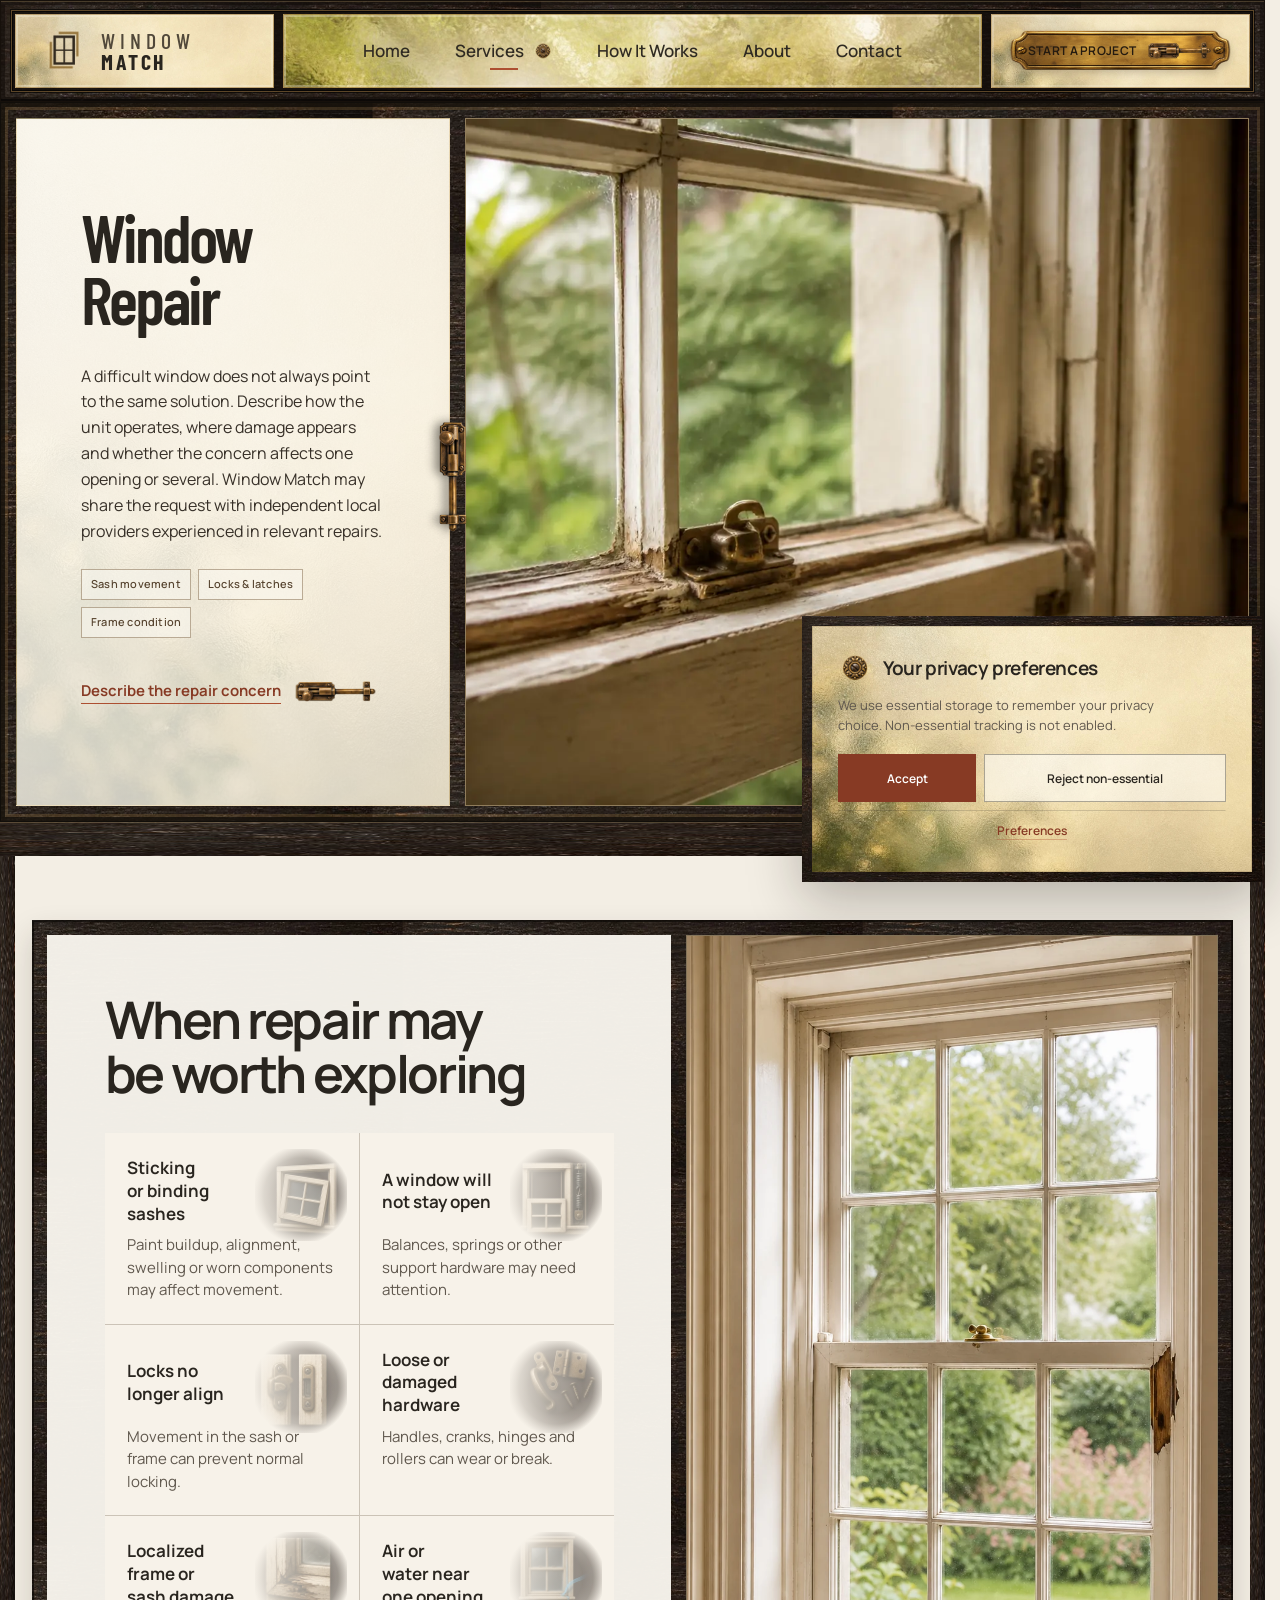
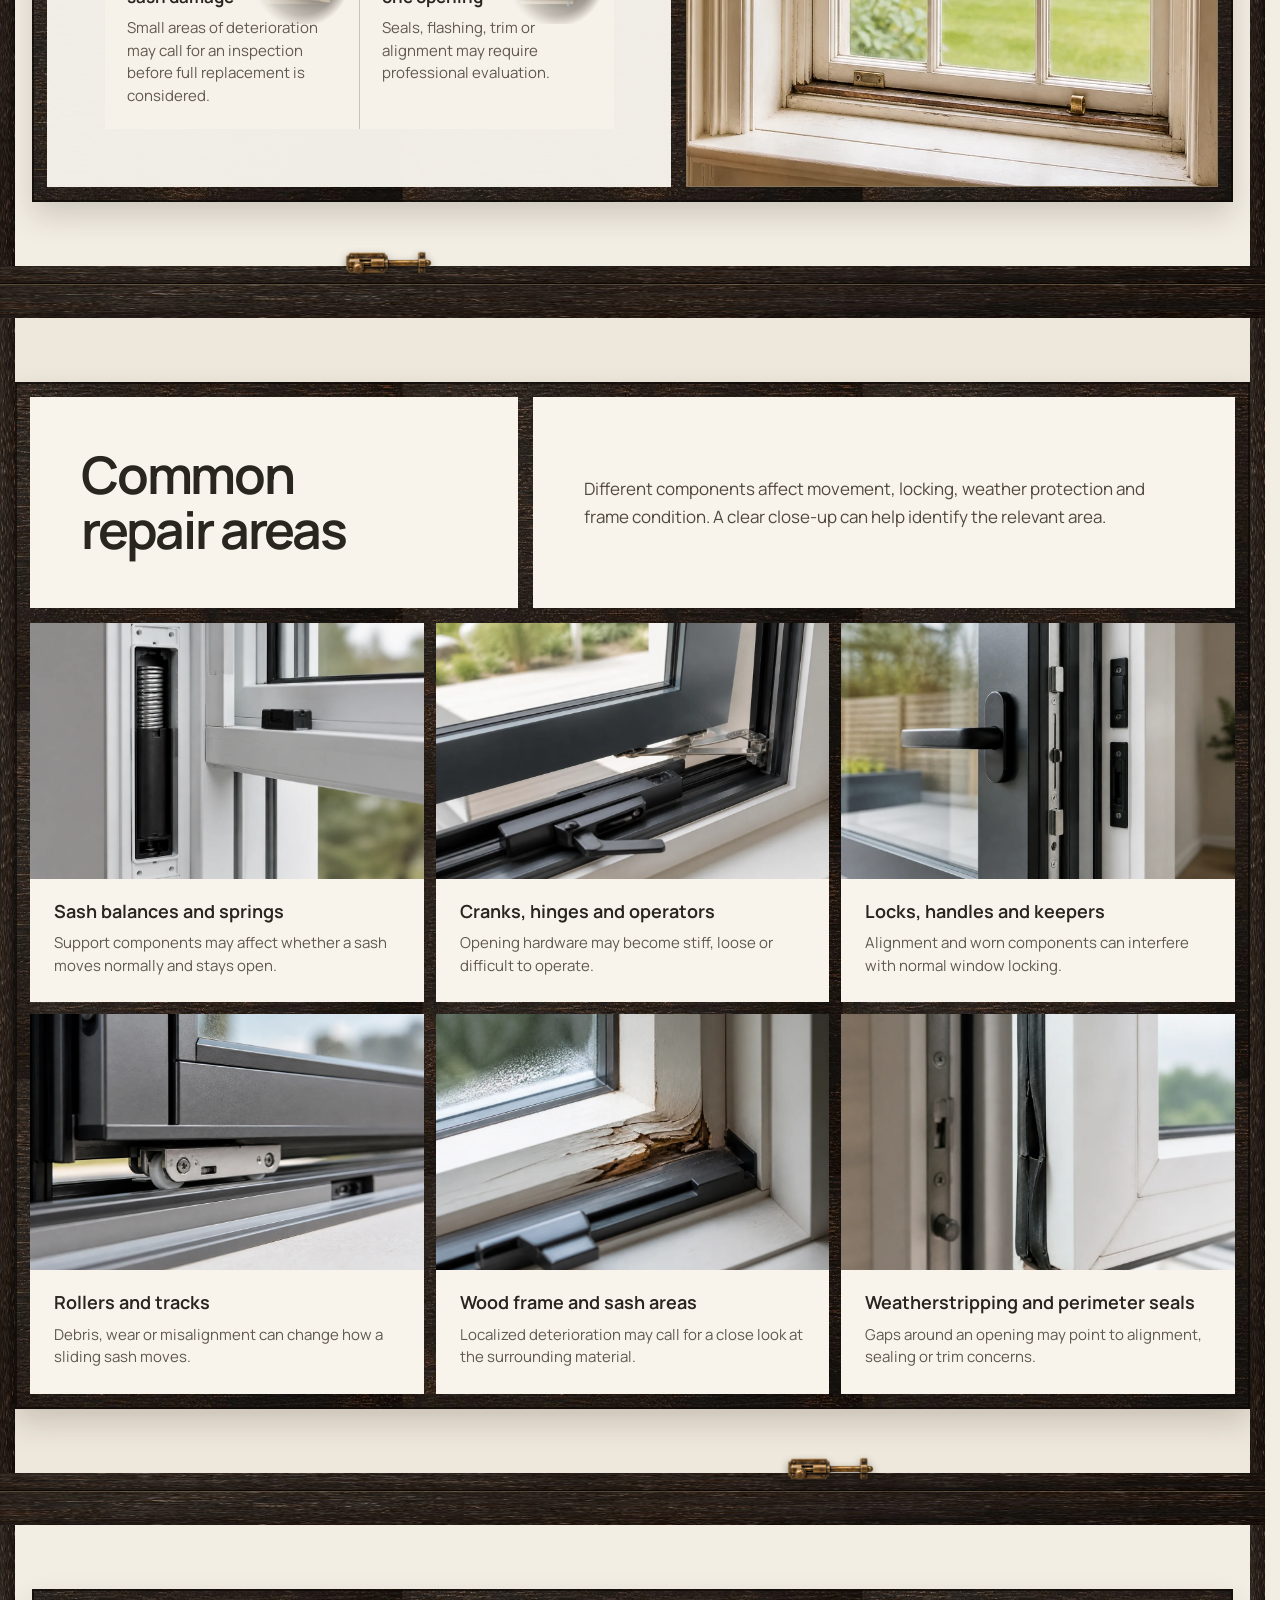
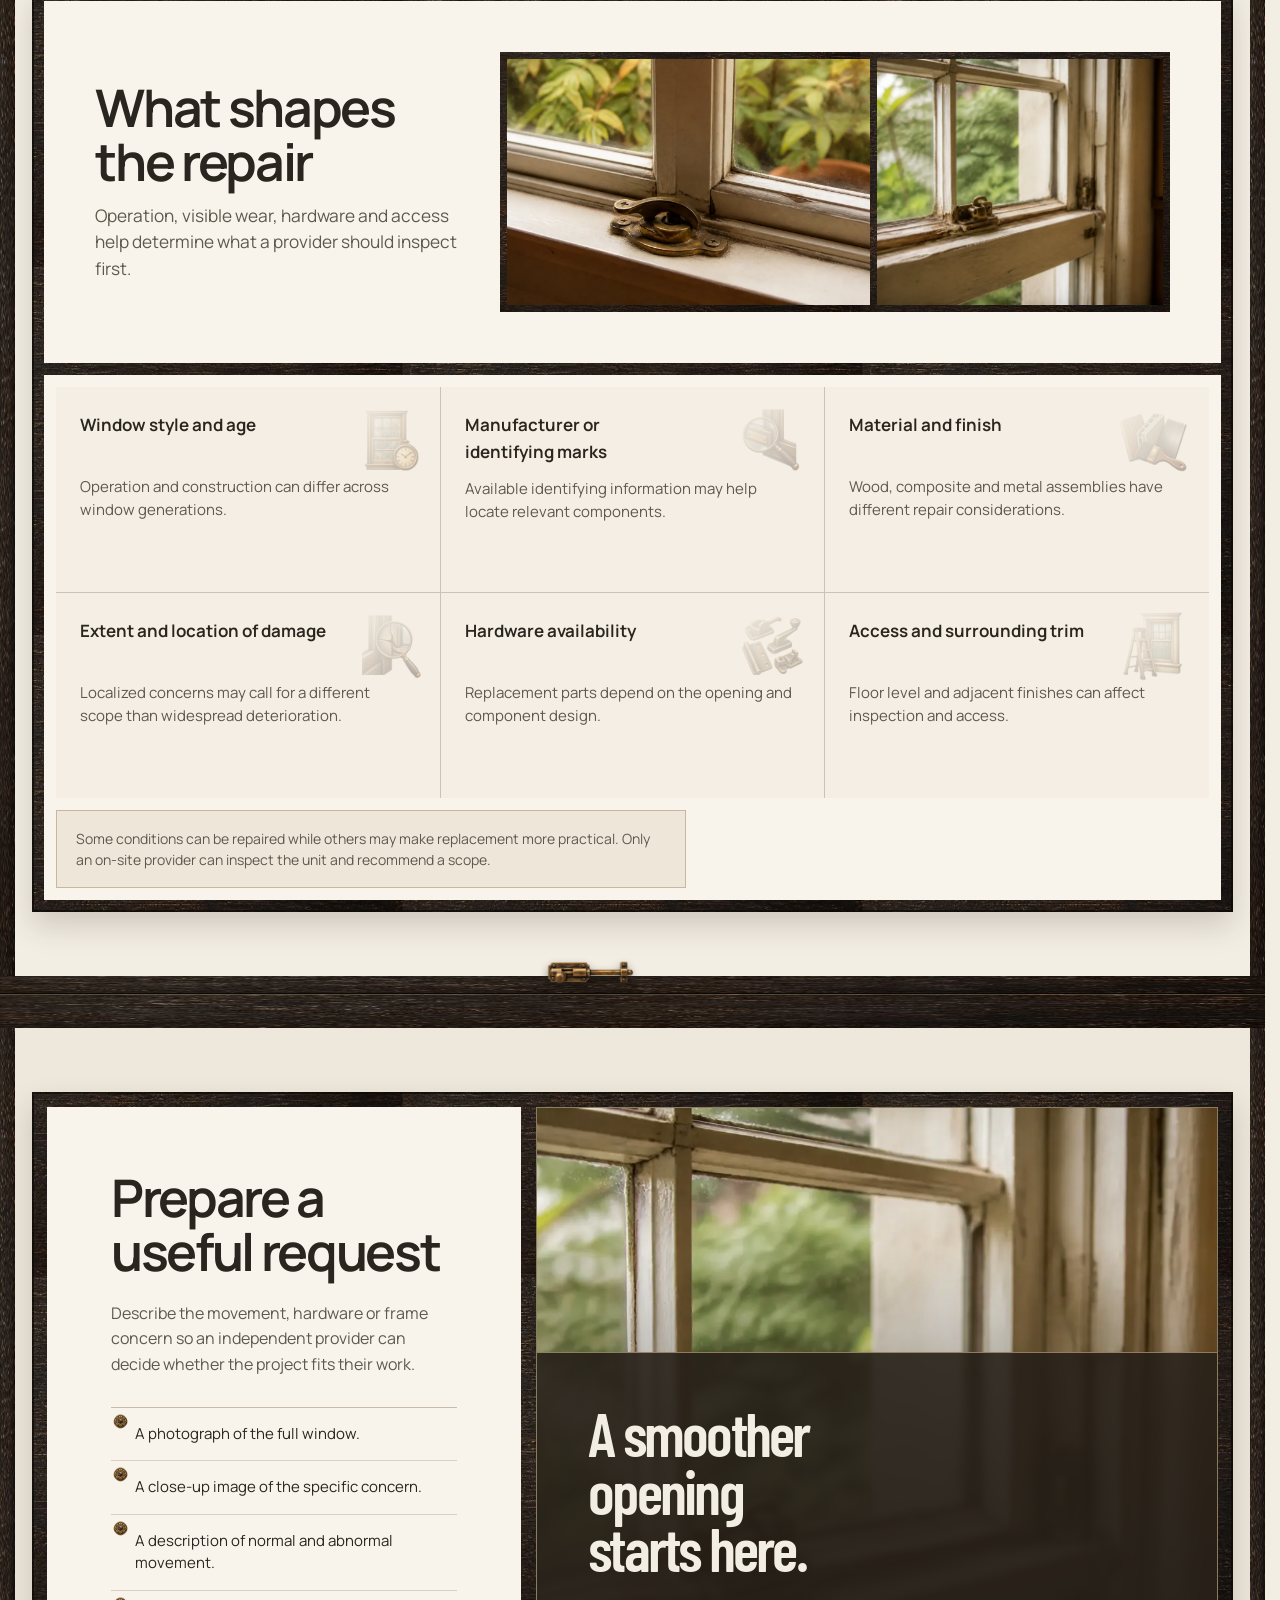
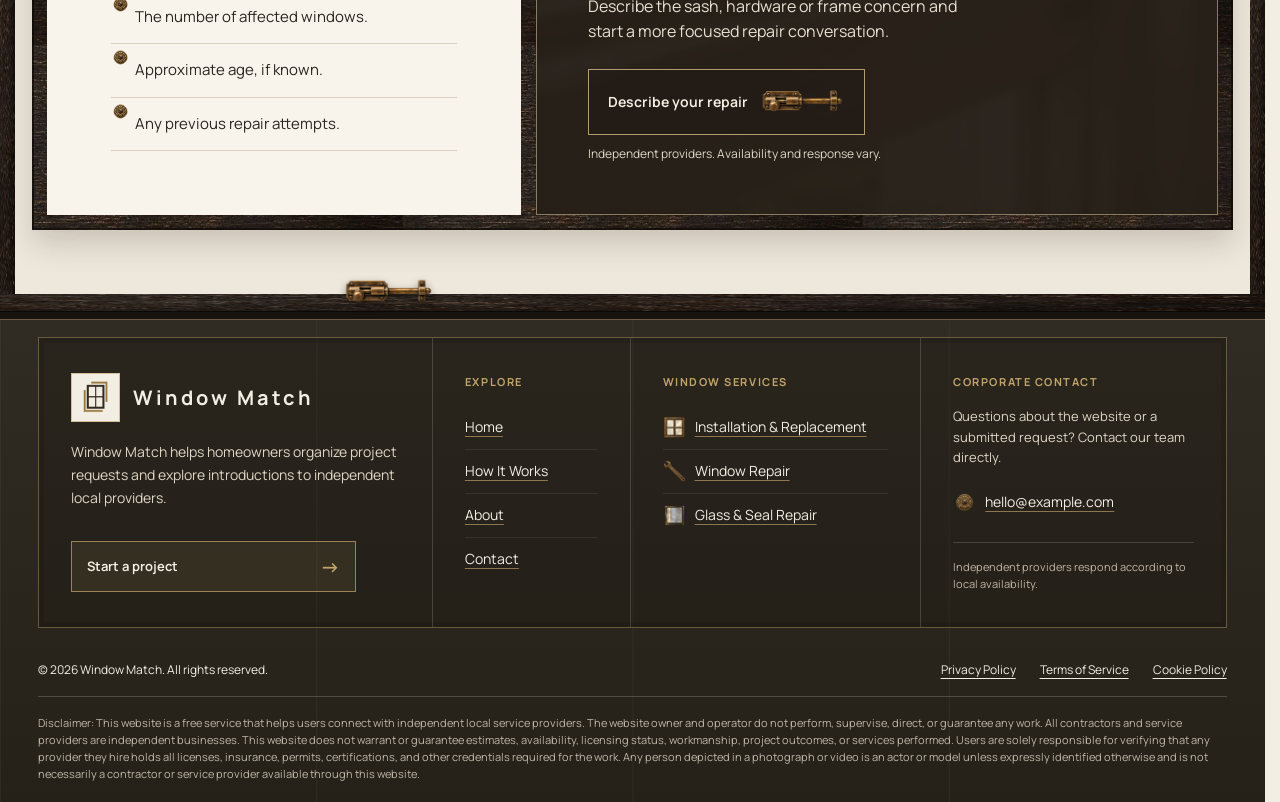
<file: window-repair.html>
<!doctype html>
<html lang="en">
<head>
  <meta charset="utf-8">
  <meta name="viewport" content="width=device-width, initial-scale=1">
  <meta name="theme-color" content="#faf7f0">
  <title>Window Repair | Window Match</title>
  <meta name="description" content="Share a window operation, frame, sash or hardware concern and explore introductions to independent local repair providers.">
  <meta property="og:type" content="website">
  <meta property="og:title" content="Window Repair | Window Match">
  <meta property="og:description" content="Share a window operation, frame, sash or hardware concern and explore introductions to independent local repair providers.">
  <meta property="og:image" content="img/services/repair-hero-generated.webp">
  <meta name="twitter:card" content="summary_large_image">
  <meta name="twitter:title" content="Window Repair | Window Match">
  <meta name="twitter:description" content="Share a window operation, frame, sash or hardware concern and explore introductions to independent local repair providers.">
  <meta name="twitter:image" content="img/services/repair-hero-generated.webp">
  <link rel="preload" href="img/services/repair-hero-generated.webp" as="image" fetchpriority="high">
  <link rel="icon" href="img/common/logo-window-match-mark-generated.webp" type="image/webp">
  <link rel="stylesheet" href="css/bundle.css?v=20260826-19">
  <script src="config/site-config.js?v=20260826-18"></script>
<script src="js/main.js?v=20260826-22" defer></script>
  <script src="js/animations.js" defer></script>
</head>
<body class="service-page">
<a class="skip-link" href="#main-content">Skip to content</a>
<header class="site-header"><div class="header-frame"><a class="wordmark" href="index.html" aria-label="Window Match home"><img class="wordmark-mark" src="img/common/logo-window-match-mark-generated.webp" width="256" height="256" alt="" aria-hidden="true"><span class="wordmark-text"><span>WINDOW</span><span>MATCH</span></span></a><nav class="header-nav" aria-label="Main navigation"><a href="index.html">Home</a><a href="index.html#services" aria-current="page">Services</a><a href="index.html#how-it-works">How It Works</a><a href="index.html#about">About</a><a href="#contact">Contact</a></nav><div class="header-project"><a class="project-tab" href="#contact">Start a project<span class="latch" aria-hidden="true"></span></a></div><button class="menu-toggle" type="button" aria-expanded="false" aria-controls="mobile-menu" aria-label="Open or close navigation menu"><span class="menu-label">Menu</span><span class="menu-mark" aria-hidden="true"></span></button></div></header>
<div id="mobile-menu" class="mobile-menu" hidden><nav aria-label="Mobile navigation"><a href="index.html">Home</a><a href="window-installation-replacement.html">Installation &amp; Replacement</a><a href="window-repair.html" aria-current="page">Window Repair</a><a href="glass-seal-repair.html">Glass &amp; Seal Repair</a><a href="index.html#how-it-works">How It Works</a><a href="index.html#about">About</a><a href="#contact">Contact</a></nav><a class="architectural-link" href="#contact"><span class="link-label">Tell us about your windows</span><span class="latch" aria-hidden="true"></span></a><p class="mobile-menu-note">Independent providers. Availability varies by location.</p></div>
<main id="main-content">
<section class="service-hero" aria-labelledby="repair-hero-title"><div class="service-hero-copy hero-copy"><h1 id="repair-hero-title" class="service-title">Window Repair</h1><p class="service-hero-description">A difficult window does not always point to the same solution. Describe how the unit operates, where damage appears and whether the concern affects one opening or several. Window Match may share the request with independent local providers experienced in relevant repairs.</p><div class="project-tags service-project-tags" aria-label="Common window repair details"><span>Sash movement</span><span>Locks &amp; latches</span><span>Frame condition</span></div><a class="architectural-link" href="#contact"><span class="link-label">Describe the repair concern</span><span class="latch" aria-hidden="true"></span></a></div><figure class="service-hero-image hero-photograph"><img src="img/services/repair-hero-generated.webp" width="1536" height="1024" alt="Older painted timber sash window showing a worn track and an aged brass operating latch" fetchpriority="high"></figure></section>
<section class="service-section" aria-labelledby="repair-reasons-title"><div class="container service-reasons reveal-on-scroll"><div class="service-reasons-copy"><h2 id="repair-reasons-title" class="section-title">When repair may be worth exploring</h2><ul class="reason-list">
<li class="reason-item"><h3>Sticking or binding sashes</h3><p>Paint buildup, alignment, swelling or worn components may affect movement.</p></li>
<li class="reason-item"><h3>A window will not stay open</h3><p>Balances, springs or other support hardware may need attention.</p></li>
<li class="reason-item"><h3>Locks no longer align</h3><p>Movement in the sash or frame can prevent normal locking.</p></li>
<li class="reason-item"><h3>Loose or damaged hardware</h3><p>Handles, cranks, hinges and rollers can wear or break.</p></li>
<li class="reason-item"><h3>Localized frame or sash damage</h3><p>Small areas of deterioration may call for an inspection before full replacement is considered.</p></li>
<li class="reason-item"><h3>Air or water near one opening</h3><p>Seals, flashing, trim or alignment may require professional evaluation.</p></li>
</ul></div><figure class="service-reasons-image"><img src="img/services/repair-hardware-generated-v2.webp" width="1122" height="1402" alt="Traditional double-hung window with a worn sash track, aged brass latch and localized frame damage" loading="lazy"></figure></div></section>
<section class="service-section options-section" aria-labelledby="repair-options-title"><div class="container reveal-on-scroll"><h2 id="repair-options-title" class="section-title options-heading">Common repair areas</h2><p class="options-context">Different components affect movement, locking, weather protection and frame condition. A clear close-up can help identify the relevant area.</p><div class="option-grid">
<article class="option-item"><img src="img/services/repair-option-balances-v2.webp" width="1200" height="900" alt="Modern double-hung window with a compact jamb-mounted sash balance mechanism exposed" loading="lazy"><h3>Sash balances and springs</h3><p>Support components may affect whether a sash moves normally and stays open.</p></article>
<article class="option-item"><img src="img/services/repair-option-cranks-v2.webp" width="1200" height="900" alt="Modern casement window with a matte-black operator and stainless hinge arm" loading="lazy"><h3>Cranks, hinges and operators</h3><p>Opening hardware may become stiff, loose or difficult to operate.</p></article>
<article class="option-item"><img src="img/services/repair-option-locks-v2.webp" width="1200" height="900" alt="Modern aluminum window with a matte-black handle, multi-point lock strip and keepers" loading="lazy"><h3>Locks, handles and keepers</h3><p>Alignment and worn components can interfere with normal window locking.</p></article>
<article class="option-item"><img src="img/services/repair-option-tracks-v2.webp" width="1200" height="900" alt="Modern sliding aluminum window with its roller cartridge and track exposed" loading="lazy"><h3>Rollers and tracks</h3><p>Debris, wear or misalignment can change how a sliding sash moves.</p></article>
<article class="option-item"><img src="img/services/repair-option-wood-v2.webp" width="1200" height="900" alt="Localized moisture damage and cracked coating on a contemporary timber window frame" loading="lazy"><h3>Wood frame and sash areas</h3><p>Localized deterioration may call for a close look at the surrounding material.</p></article>
<article class="option-item"><img src="img/services/repair-option-weatherstrip-v2.webp" width="1200" height="900" alt="Split black EPDM weather gasket pulling away from a modern uPVC window sash" loading="lazy"><h3>Weatherstripping and perimeter seals</h3><p>Gaps around an opening may point to alignment, sealing or trim concerns.</p></article>
</div></div></section>
<section class="service-section" aria-labelledby="repair-factors-title"><div class="container factors-layout reveal-on-scroll"><div class="factor-intro"><h2 id="repair-factors-title" class="section-title">What shapes the repair</h2><p class="factor-intro-copy">Operation, visible wear, hardware and access help determine what a provider should inspect first.</p><div class="factor-dossier"><div class="factor-visuals visual-pair"><figure class="visual-tile"><img src="img/services/repair-detail-generated.webp" width="1200" height="800" alt="Worn aged-brass latch and painted residential timber sash detail" loading="lazy"></figure><figure class="visual-tile"><img src="img/services/repair-hero-generated.webp" width="1536" height="1024" alt="Older painted timber sash window with an aged-brass latch and worn operating track" loading="lazy"></figure></div></div></div><div><div class="factor-grid">
<article class="factor-item"><h3>Window style and age</h3><p>Operation and construction can differ across window generations.</p></article>
<article class="factor-item"><h3>Manufacturer or identifying marks</h3><p>Available identifying information may help locate relevant components.</p></article>
<article class="factor-item"><h3>Material and finish</h3><p>Wood, composite and metal assemblies have different repair considerations.</p></article>
<article class="factor-item"><h3>Extent and location of damage</h3><p>Localized concerns may call for a different scope than widespread deterioration.</p></article>
<article class="factor-item"><h3>Hardware availability</h3><p>Replacement parts depend on the opening and component design.</p></article>
<article class="factor-item"><h3>Access and surrounding trim</h3><p>Floor level and adjacent finishes can affect inspection and access.</p></article>
</div><p class="provider-disclaimer">Some conditions can be repaired while others may make replacement more practical. Only an on-site provider can inspect the unit and recommend a scope.</p></div></div></section>
<section id="contact" class="service-section service-contact" aria-labelledby="repair-contact-title"><div class="container service-contact-layout reveal-on-scroll"><div class="service-contact-copy"><h2 id="repair-contact-title" class="section-title">Prepare a useful request</h2><p class="section-intro">Describe the movement, hardware or frame concern so an independent provider can decide whether the project fits their work.</p><ul class="service-checklist">
<li>A photograph of the full window.</li>
<li>A close-up image of the specific concern.</li>
<li>A description of normal and abnormal movement.</li>
<li>The number of affected windows.</li>
<li>Approximate age, if known.</li>
<li>Any previous repair attempts.</li>
</ul></div><aside class="service-cta-banner" aria-labelledby="repair-cta-title"><img class="service-cta-image" src="img/services/repair-hero-generated.webp" width="1536" height="1024" alt="" loading="lazy" aria-hidden="true"><div class="service-cta-content"><h3 id="repair-cta-title" class="service-cta-title">A smoother opening starts here.</h3><p class="service-cta-copy">Describe the sash, hardware or frame concern and start a more focused repair conversation.</p><a class="service-cta-button" href="index.html#contact"><span>Describe your repair</span><span class="latch" aria-hidden="true"></span></a><p class="service-cta-disclosure">Independent providers. Availability and response vary.</p></div></aside></div></section>
</main>
<footer class="site-footer"><div class="container footer-main"><div><p class="footer-brand"><img class="footer-brand-mark" src="img/common/logo-window-match-mark-generated.webp" width="256" height="256" alt="" aria-hidden="true"><span data-config="siteName">Window Match</span></p><p class="footer-description" data-config="footerDescription">Window Match helps homeowners organize window project requests and explore introductions to independent local providers.</p></div><div><h2 class="footer-heading">Explore</h2><ul class="footer-links"><li><a href="index.html">Home</a></li><li><a href="index.html#how-it-works">How It Works</a></li><li><a href="index.html#about">About</a></li><li><a href="index.html#contact">Contact</a></li></ul></div><div><h2 class="footer-heading">Window services</h2><ul class="footer-links"><li><a href="window-installation-replacement.html">Installation &amp; Replacement</a></li><li><a href="window-repair.html">Window Repair</a></li><li><a href="glass-seal-repair.html">Glass &amp; Seal Repair</a></li></ul></div><div class="footer-contact"><h2 class="footer-heading">Corporate contact</h2><a href="mailto:hello@example.com" data-config-email>hello@example.com</a></div></div><div class="container footer-bottom"><p data-config="copyrightText">© 2026 Window Match. All rights reserved.</p><nav class="footer-legal" aria-label="Legal navigation"><a href="privacy.html">Privacy Policy</a><a href="terms.html">Terms of Service</a><a href="cookie-policy.html">Cookie Policy</a></nav><p class="footer-disclosure" data-config="aggregatorDisclosure">Disclaimer: This website is a free service that helps users connect with independent local service providers. The website owner and operator do not perform, supervise, direct, or guarantee any work. All contractors and service providers are independent businesses. This website does not warrant or guarantee estimates, availability, licensing status, workmanship, project outcomes, or services performed. Users are solely responsible for verifying that any provider they hire holds all licenses, insurance, permits, certifications, and other credentials required for the work. Any person depicted in a photograph or video is an actor or model unless expressly identified otherwise and is not necessarily a contractor or service provider available through this website.</p></div></footer>
<aside class="cookie-banner" aria-labelledby="cookie-title" hidden><h2 id="cookie-title">Your privacy preferences</h2><p>We use essential storage to remember your privacy choice. Non-essential tracking is not enabled.</p><div class="cookie-actions"><button class="cookie-accept" type="button" data-cookie-choice="accepted-essential">Accept</button><button type="button" data-cookie-choice="essential-only">Reject non-essential</button><button type="button" data-cookie-choice="preferences-essential">Preferences</button></div></aside>
</body>
</html>
</file>
<file: css/bundle.css>
@import url("base.css");
@import url("animations.css");
@import url("pages/home.css");
@import url("pages/service.css");
@import url("pages/legal.css");
</file>
